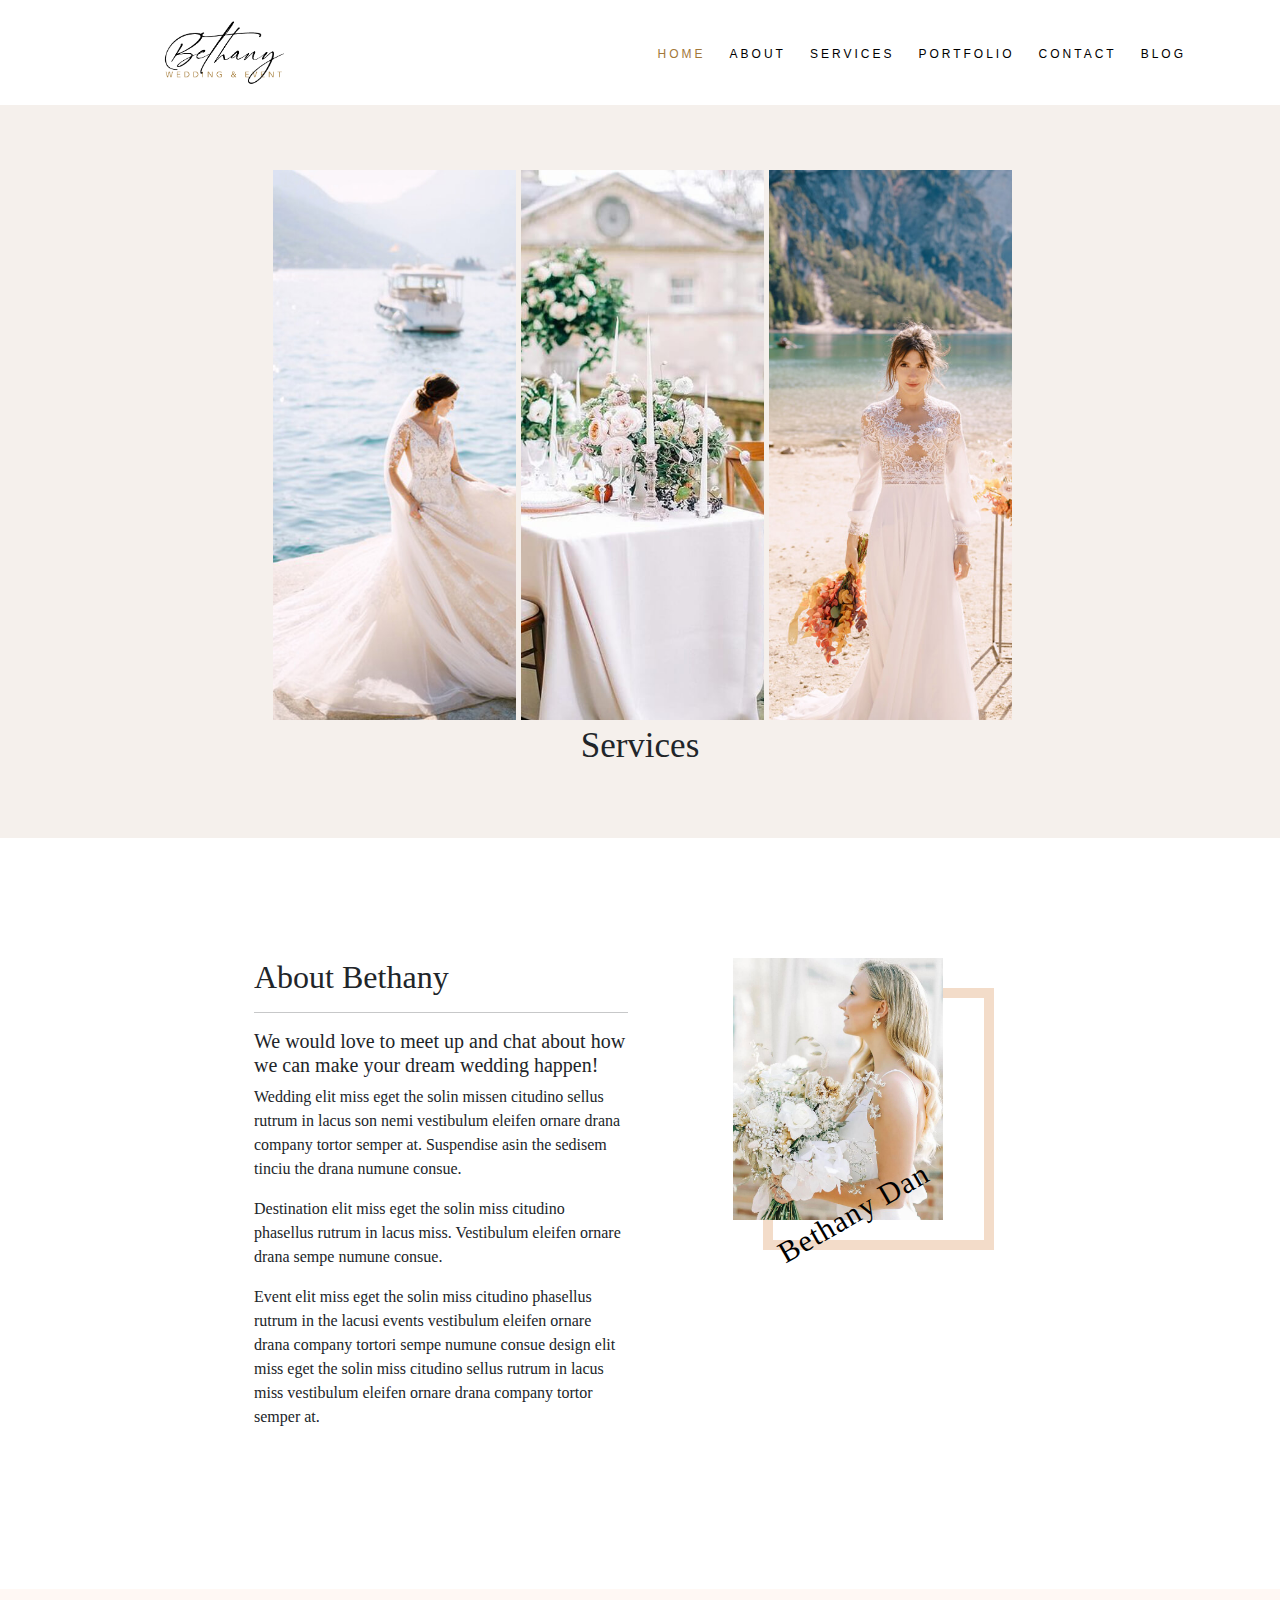
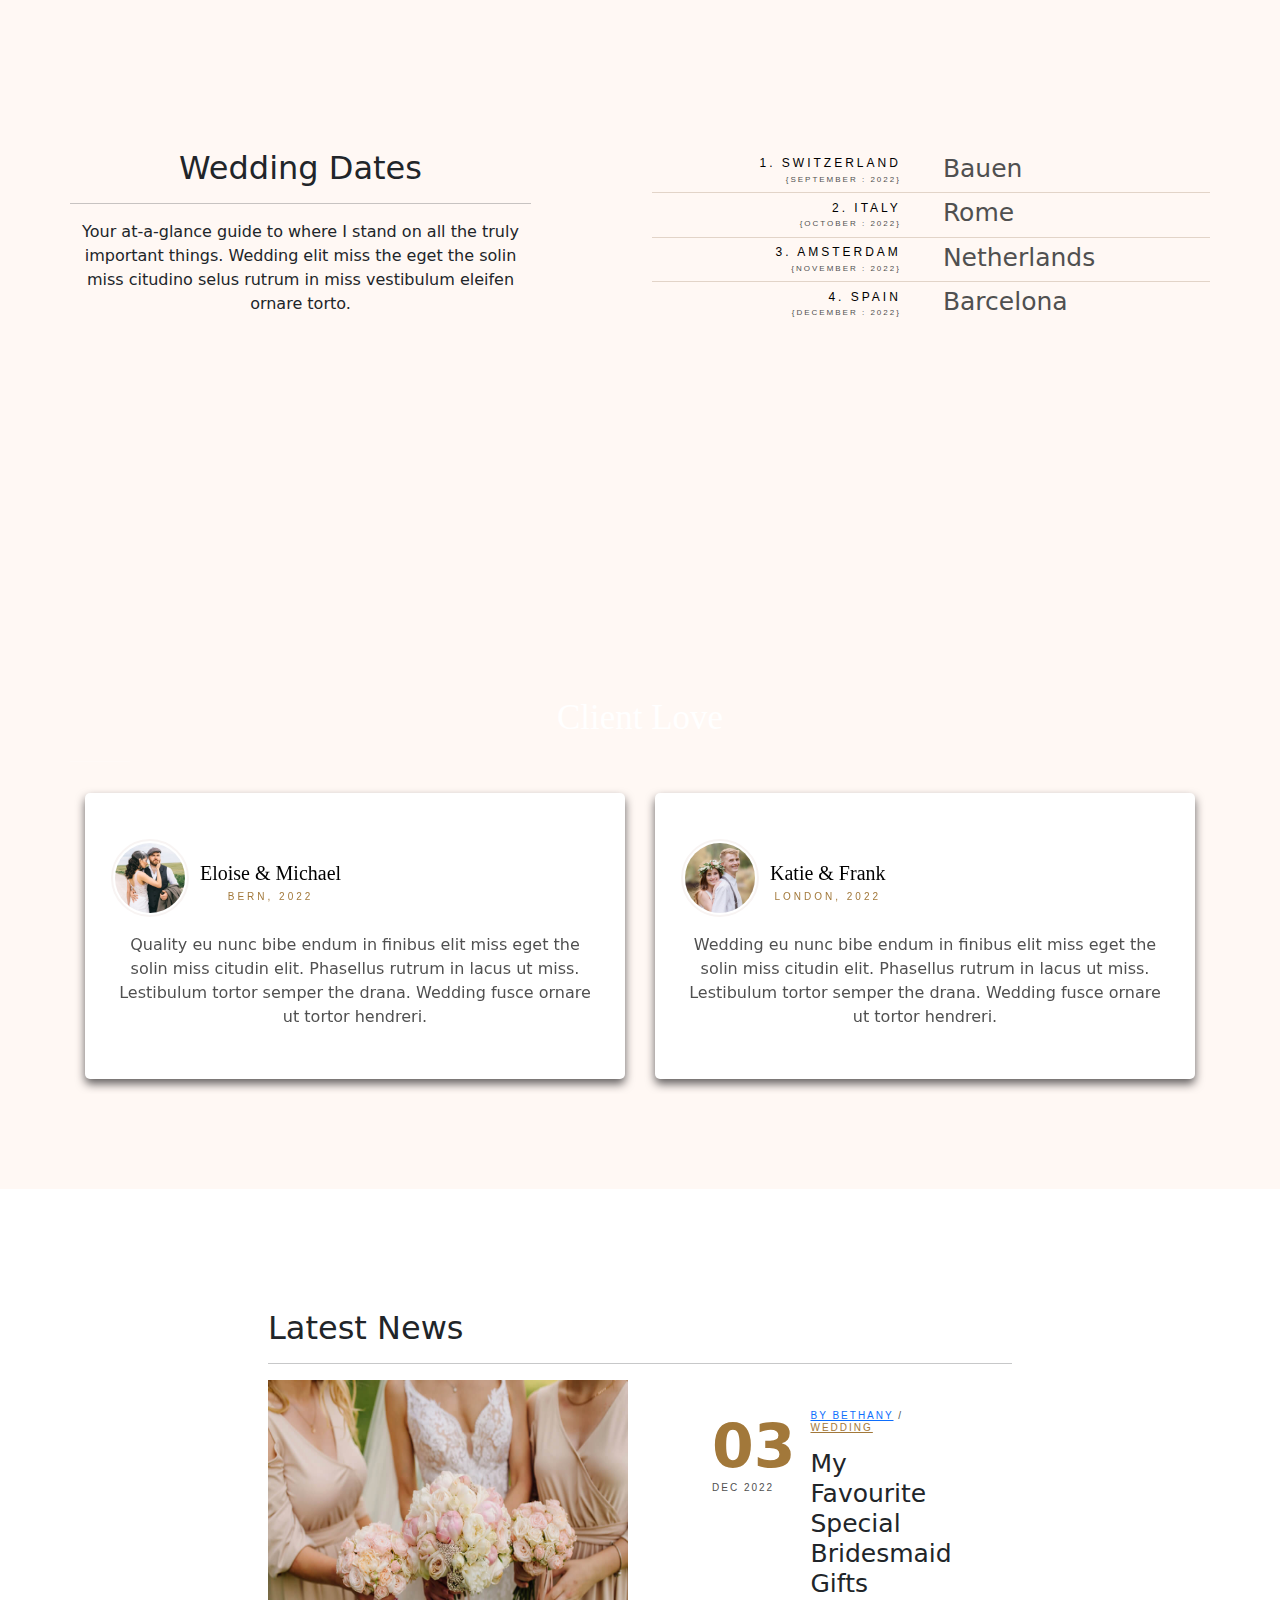
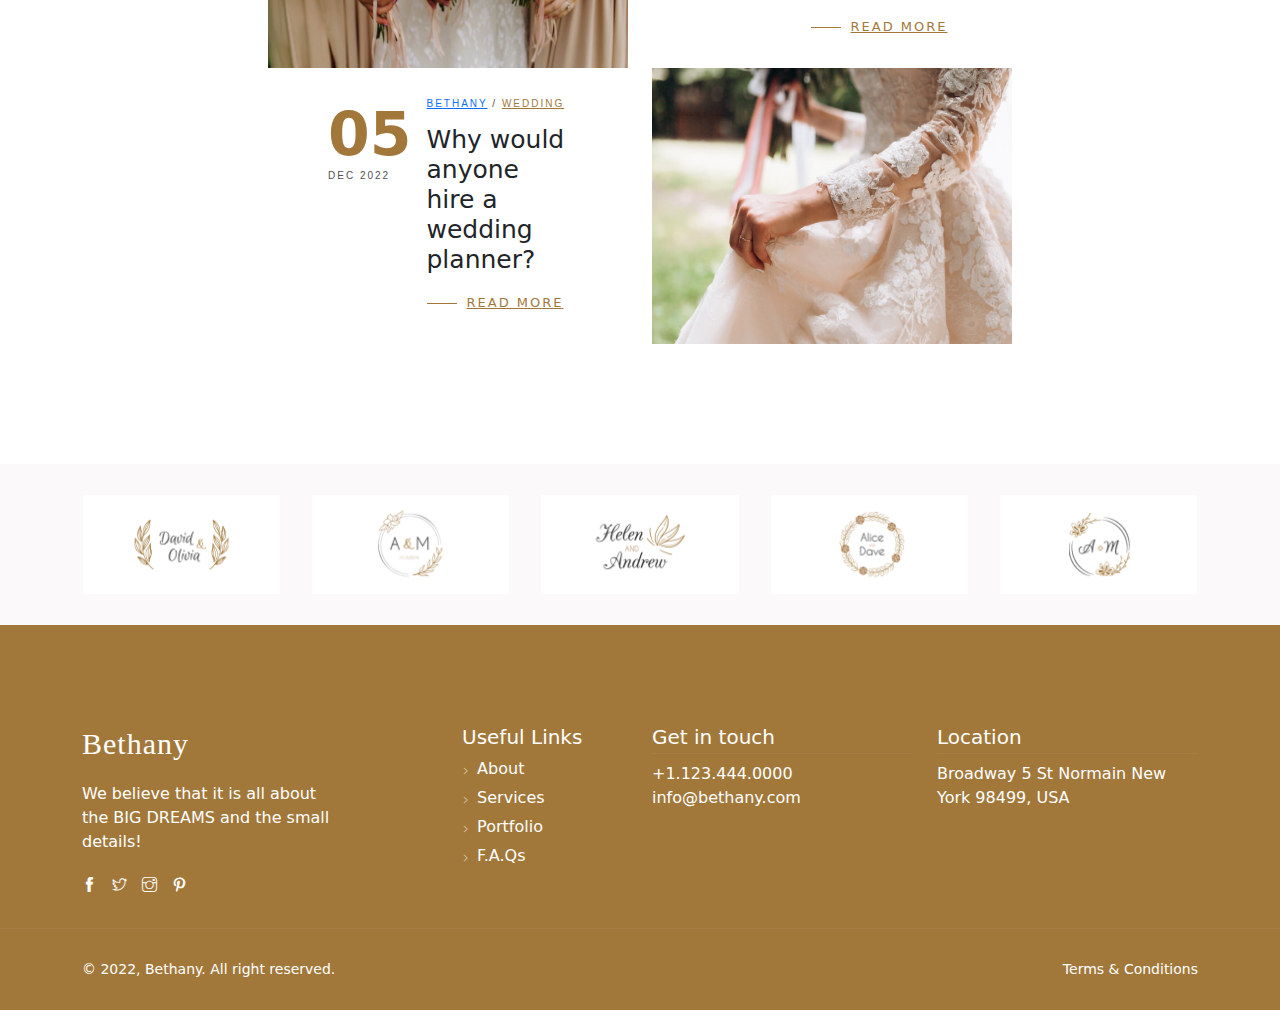
<file: html/index.html>
<!DOCTYPE html>
<html lang="en">
<head>
    <meta charset="UTF-8">
    <meta http-equiv="X-UA-Compatible" content="IE=edge">
    <meta name="viewport" content="width=device-width, initial-scale=1.0">
    <title>Bethany - Wedding & Event Planner</title>
    <link rel="stylesheet" href="../css/bootstrap.min.css">
    <link rel="stylesheet" href="../css/themify-icons.css">
    <link rel="stylesheet" href="../css/style.css">
    <link rel="stylesheet" href="../owl-carousel/owl.carousel.min.css">
    <link rel="stylesheet" href="../owl-carousel/owl.theme.default.min.css">
    <link rel="stylesheet" href="../slick/slick.css">
</head>
<body>
    <!-- Navigation -->
    <header>
        <div class="bethany-header-navbar">
            <div class="container bethany-navbar-container">
                <div class="bethany-navigation-wrap bg-light bethany-start-header start-style">
                    <div class="container">
                        <div class="row">
                            <div class="col-md-12">
                                <nav class="navbar navbar-expand-md navbar-light">
                                    <a class="navbar-brand" href="index.html">
                                        <img src="../images/logo-dark.png" alt="">
                                    </a>
                                    <span class="navbar-span"></span>
                                    <div class="collapse navbar-collapse" id="navbarSupportedContent">
                                        <ul class="navbar-nav">
                                            <li class="nav-item active"> <a class="nav-link" href="index.html">Home</a></li>
                                            <li class="nav-item"> <a class="nav-link" href="about.html">About</a></li>
                                            <li class="nav-item"> <a class="nav-link" href="services.html">Services</a></li>
                                            <li class="nav-item"> <a class="nav-link" href="portfolio.html">Portfolio</a></li>
                                            <li class="nav-item"> <a class="nav-link" href="contact.html">Contact</a> </li>
                                            <li class="nav-item"> <a class="nav-link" href="blog.html">Blog</a> </li>
                                        </ul>
                                    </div>
                                </nav>
                            </div>
                        </div>
                    </div>
                </div>
            </div>
        </div>
    </header>
    <!-- Slider -->
    <div class="bethany-homepage-slider">
        <div class="container">
            <div class="row">
                <div class="col-md-12">
                    <div class="bethany-slider">
                        <div class="bethany-slider-item">
                             <img class="bethany-slider-img" src="../images/services/1.jpg" alt="">
                                <div class="bethany-slider-caption">
                                    <div class="bethany-slider-subtitle"><a href="../html/services.html">Weddings</a></div>
                                    <div class="bethany-slider-title"><a href="../html/services.html">Wedding Planner</a></div>
                                </div>
                        </div>
                        <div class="bethany-slider-item">
                            <img class="bethany-slider-img" src="../images/services/2.jpg" alt="">
                                <div class="bethany-slider-caption">
                                    <div class="bethany-slider-subtitle"><a href="../html/services.html">Events</a></div>
                                        <div class="bethany-slider-title"><a href="../html/services.html">Master of Ceremonies</a></div>
                                </div>
                        </div>
                        <div class="bethany-slider-item">
                            <img class="bethany-slider-img" src="../images/services/3.jpg" alt="">
                                <div class="bethany-slider-caption">
                                    <div class="bethany-slider-subtitle"><a href="../html/services.html">Events</a></div>
                                    <div class="bethany-slider-title"><a href="../html/services.html">Corporate Events</a></div>
                                </div>
                        </div>
                        <div class="bethany-slider-item">
                            <img class="bethany-slider-img" src="../images/services/4.jpg" alt="">
                                <div class="bethany-slider-caption">
                                    <div class="bethany-slider-subtitle"><a href="../html/services.html">Weddings</a></div>
                                    <div class="bethany-slider-title"><a href="../html/services.html">Destination Wedding</a></div>
                                </div>
                        </div>
                        <div class="bethany-slider-item">
                            <img class="bethany-slider-img" src="../images/services/5.jpg" alt="">
                                <div class="bethany-slider-caption">
                                    <div class="bethany-slider-subtitle"><a href="../html/services.html">Events</a></div>
                                    <div class="bethany-slider-title"><a href="../html/services.html">Birthday Party Planner</a></div>
                                </div>
                        </div>
                        <div class="bethany-slider-item">
                            <img class="bethany-slider-img" src="../images/services/6.jpg" alt="">
                                <div class="bethany-slider-caption">
                                    <div class="bethany-slider-subtitle"><a href="../html/services.html">Events</a></div>
                                    <div class="bethany-slider-title"><a href="../html/services.html">Special Events</a></div>
                                </div>
                        </div>
                    </div>
                </div>
            </div>
            <div class="row">
                <div class="col-md-12 text-center">
                    <div class="signature"><h2>Services</h2></div>
                </div>
            </div>
        </div>
    </div>
    <!-- About -->
    <div class="homepage-about">
        <div class="container">
            <div class="row">
                <div class="col-md-6 mb-4">
                    <h2>About Bethany</h2>
                    <hr class="line line-left">
                    <h5>We would love to meet up and chat about how we can make your dream wedding happen!</h5>
                    <p>Wedding elit miss eget the solin missen citudino sellus rutrum in lacus son nemi vestibulum eleifen ornare drana company tortor semper at. Suspendise asin the sedisem tinciu the drana numune consue.</p>
                    <p>Destination elit miss eget the solin miss citudino phasellus rutrum in lacus miss. Vestibulum eleifen ornare drana sempe numune consue.</p>
                    <p>Event elit miss eget the solin miss citudino phasellus rutrum in the lacusi events vestibulum eleifen ornare drana company tortori sempe numune consue design elit miss eget the solin miss citudino sellus rutrum in lacus miss vestibulum eleifen ornare drana company tortor semper at.</p>
                </div>
                <div class="col-md-5 offset-1">
                    <div class="about-img">
                        <div class="img">
                            <img src="../images/about.jpg" alt="">
                        </div>
                        <div class="about-img-2">Bethany Dan</div>
                    </div>
                </div>
            </div>
        </div>
    </div>
    <!-- Wedding Dates -->
    <div class="wedding-date bg-1">
        <div class="container">
            <div class="row">
                <div class="col-md-5">
                    <h2>Wedding Dates</h2>
                    <hr class="line line-hr-left">
                    <p>Your at-a-glance guide to where I stand on all the truly important things. Wedding elit miss the eget the solin miss citudino selus rutrum in miss vestibulum eleifen ornare torto.</p>
                </div>
                <div class="col-md-6 offset-md-1">
                    <table class="wedding-date-table">
                        <tbody>
                            <tr>
                                <td>
                                    <h6>1. SWITZERLAND<br><span>{September : 2022}</span></h6>
                                </td>
                                <td>
                                    <p>Bauen</p>
                                </td>
                            </tr>
                            <tr>
                                <td>
                                    <h6>2. ITALY<br><span>{October : 2022}</span></h6>
                                </td>
                                <td>
                                    <p>Rome</p>
                                </td>
                            </tr>
                            <tr>
                                <td>
                                    <h6>3. AMSTERDAM<br><span>{November : 2022}</span></h6>
                                </td>
                                <td>
                                    <p>Netherlands</p>
                                </td>
                            </tr>
                            <tr>
                                <td>
                                    <h6>4. SPAIN<br><span>{December : 2022}</span></h6>
                                </td>
                                <td>
                                    <p>Barcelona</p>
                                </td>
                            </tr>
                        </tbody>
                    </table>
                </div>
            </div>
        </div>
    </div>
    <!-- Client-love -->
    <div class="client-love bg-1">
        <div class="container">
            <div class="row">
                <div class="col-md-12 text-center">
                    <h2>Client Love</h2>
                    <hr class="line line-hr-center">
                </div>
            </div> 
            <div class="row">
                <div class="col-md-12">
                    <div class="testim">
                        <div class="box">
                            <div class="item">
                                <div class="cont">
                                    <div class="img"> <img src="../images/team/05.jpg" alt=""> </div>
                                    <div class="info">
                                        <h5>Eloise & Michael</h5> <span>Bern, 2022</span>
                                    </div>
                                </div>
                                <p>Quality eu nunc bibe endum in finibus elit miss eget the solin miss citudin elit. Phasellus rutrum in lacus ut miss. Lestibulum tortor semper the drana. Wedding fusce ornare ut tortor hendreri.</p>
                            </div>
                        </div>
                        <div class="box">
                            <div class="item">
                                <div class="cont">
                                    <div class="img"> <img src="../images/team/06.jpg" alt=""> </div>
                                    <div class="info">
                                        <h5>Katie & Frank</h5> <span>London, 2022</span>
                                    </div>
                                </div>
                                <p>Wedding eu nunc bibe endum in finibus elit miss eget the solin miss citudin elit. Phasellus rutrum in lacus ut miss. Lestibulum tortor semper the drana. Wedding fusce ornare ut tortor hendreri.</p>
                            </div>
                        </div>
                        <div class="box">
                            <div class="item">
                                <div class="cont">
                                    <div class="img"> <img src="../images/team/07.jpg" alt=""> </div>
                                    <div class="info">
                                        <h5>Alisea & James</h5> <span>France, 2022</span>
                                    </div>
                                </div>
                                <p>Event eu nunc bibe endum in finibus elit miss eget the solin miss citudin elit. Phasellus rutrum in lacus ut miss. Lestibulum tortor semper the drana. Wedding fusce ornare ut tortor hendreri.</p>
                            </div>
                        </div>
                        <div class="box">
                            <div class="item">
                                <div class="cont">
                                    <div class="img"> <img src="../images/team/08.jpg" alt=""> </div>
                                    <div class="info">
                                        <h5>Latoya & James</h5> <span>Roma, 2022</span>
                                    </div>
                                </div>
                                <p>Ceremony eu nunc bibe endum in finibus elit miss eget the solin miss citudin elit. Phasellus rutrum in lacus ut miss. Lestibulum tortor semper the drana. Wedding fusce ornare ut tortor hendreri.</p>
                            </div>
                        </div>
                    </div>
                </div>
            </div>
        </div>
    </div>
    <!-- Lastest News -->
    <div class="blog">
        <div class="container">
            <div class="row">
                <div class="col-md-12">
                    <h2>Latest News</h2>
                    <hr class="line line-hr-left">
                </div>
            </div>
            <div class="row">
                <div class="col-md-6 img-blog">
                    <div class="img"><a href="#"><img src="../images/blog/a.jpg" alt=""></a></div>
                </div>
                <div class="col-md-6">
                    <div class="content">
                        <div class="date">
                            <h3>03</h3>
                            <h6>Dec 2022</h6>
                        </div>
                        <div class="cont">
                            <div class="info">
                                <h6><a href="blog.html">by Bethany</a> / <a href="blog.html" class="tags">Wedding</a></h6>
                            </div>
                            <h4>My Favourite Special Bridesmaid Gifts</h4> <a href="#" class="more" data-splitting><span>Read More</span></a>
                        </div>
                    </div>
                </div>
            </div>
            <div class="row">
                <div class="col-md-6 order2">
                    <div class="content">
                        <div class="date">
                            <h3>05</h3>
                            <h6>Dec 2022</h6>
                        </div>
                        <div class="cont">
                            <div class="info">
                                <h6><a href="blog.html">bethany</a> / <a href="blog.html" class="tags">Wedding</a></h6>
                            </div>
                            <h4>Why would anyone hire a wedding planner?</h4>
                            <a href="#" class="more" data-splitting><span>Read More</span></a>
                        </div>
                    </div>
                </div>
                <div class="col-lg-6 img-blog">
                    <div class="img"><a href="#"><img src="../images/blog/b.jpg" alt=""></a></div>
                </div>
            </div>
        </div>
    </div>
    <!-- slide 2 -->
    <div class="slide-2">
        <div class="container">
            <div class="row">
                <div class="col-md-12 owl-carousel owl-theme">
                    <div class="slide-2-logo">
                        <a href="#"><img src="../images/clients/1.jpg" alt=""></a>
                    </div>
                    <div class="slide-2-logo">
                        <a href="#"><img src="../images/clients/2.jpg" alt=""></a>
                    </div>
                    <div class="slide-2-logo">
                        <a href="#"><img src="../images/clients/3.jpg" alt=""></a>
                    </div>
                    <div class="slide-2-logo">
                        <a href="#"><img src="../images/clients/4.jpg" alt=""></a>
                    </div>
                    <div class="slide-2-logo">
                        <a href="#"><img src="../images/clients/5.jpg" alt=""></a>
                    </div>
                    <div class="slide-2-logo">
                        <a href="#"><img src="../images/clients/6.jpg" alt=""></a>
                    </div>
                </div>
            </div>
        </div>
    </div>
    <!-- Footer -->
    <footer class="footer dark">
        <div class="container">
            <div class="row">
                <div class="col-md-3">
                    <div class="item abot">
                        <div class="logo">
                            <h2>Bethany</h2>
                        </div>
                        <p>We believe that it is all about the BIG DREAMS and the small details!</p>
                        <div class="social-icon">
                            <a href="index.html"><i class="ti-facebook"></i></a>
                            <a href="index.html"><i class="ti-twitter"></i></a>
                            <a href="index.html"><i class="ti-instagram"></i></a>
                            <a href="index.html"><i class="ti-pinterest"></i></a>
                        </div>
                    </div>
                </div>
                <div class="col-md-2 offset-md-1">
                    <div class="item usful-links">
                        <div class="fothead">
                            <h6>Useful Links</h6>
                        </div>
                        <ul>
                            <li><i class="ti-angle-right"></i> <a href="about.html">About</a></li>
                            <li><i class="ti-angle-right"></i> <a href="services.html">Services</a></li>
                            <li><i class="ti-angle-right"></i> <a href="portfolio.html">Portfolio</a></li>
                            <li><i class="ti-angle-right"></i> <a href="index.html">F.A.Qs</a></li>
                        </ul>
                    </div>
                </div>
                <div class="col-md-3">
                    <div class="item fotcont">
                        <div class="fothead">
                            <h6>Get in touch</h6>
                        </div>
                        <p>+1.123.444.0000</p>
                        <p>info@bethany.com</p>
                    </div>
                </div>
                <div class="col-md-3">
                    <div class="item fotcont">
                        <div class="fothead">
                            <h6>Location</h6>
                        </div>
                        <p>Broadway 5 St Normain New York 98499, USA</p>
                    </div>
                </div>
            </div>
        </div>
        <div class="sub-footer">
            <div class="container">
                <div class="row">
                    <div class="col-md-8">
                        <div class="text-left">
                            <p>© 2022, Bethany. All right reserved.</p>
                        </div>
                    </div>
                    <div class="col-md-4">
                        <div class="text-right-left">
                            <p><a href="#">Terms &amp; Conditions</a></p>
                        </div>
                    </div>
                </div>
            </div>
        </div>
    </footer>
    <script src="../js/jquery-3.5.1.min.js"></script>
    <script src="../owl-carousel/owl.carousel.min.js"></script>
    <script src="../js/script.js"></script>
    <script src="../slick/slick.js"></script>
</body>
</html>
</file>
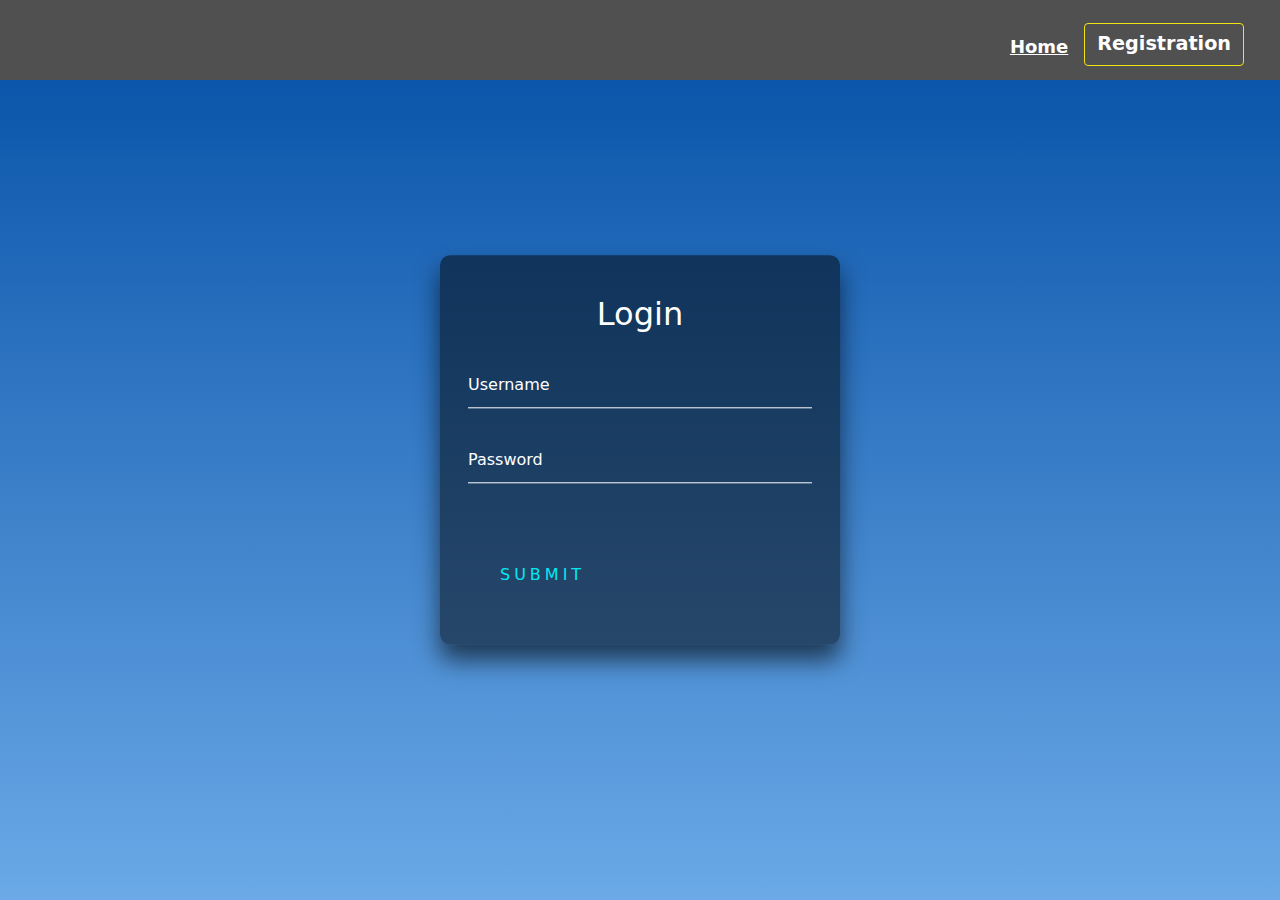
<file: admin/login.html>
<!DOCTYPE html>
<html lang="en">
<head>
    <meta charset="UTF-8">
    <meta http-equiv="X-UA-Compatible" content="IE=edge">
    <meta name="viewport" content="width=device-width, initial-scale=1.0">
    <title>Login</title>
    <link rel="stylesheet" href="../admin/css/style.css">
    <link rel="stylesheet" href="../css/bootstrap.min.css">
</head>
<body>
    <header>
        <div class="Admin-header-navbar">
                <ul class="nav justify-content-end">
                    <a href="index.html" class="nav-home">Home</a>
                    <li class="nav-admin-item">
                        <a class="nav-link" href="registration.html">
                            <button class="btn" id="btnregister" type="submit">Registration</button>
                        </a>
                    </li>
                    <li class="nav-admin-item"></li>
                </ul>
        </div>
    </header>
    <div class="login-box">
        <h2>Login</h2>
        <form>
          <div class="user-box row">
            <input type="text" name="" required id="username">
            <span id="statusOfusername"></span>
            <label>Username</label>
          </div>
          <div class="user-box row">
            <input type="password" name="" required id="password">
            <span id="statusOfpassword"></span>
            <label>Password</label>
          </div>
          <a href="#" id="btnsubmit">
            Submit
          </a>
        </form>
    </div>
    <script src="../admin/js/scrpit.js"></script>
</body>
</html>
</file>
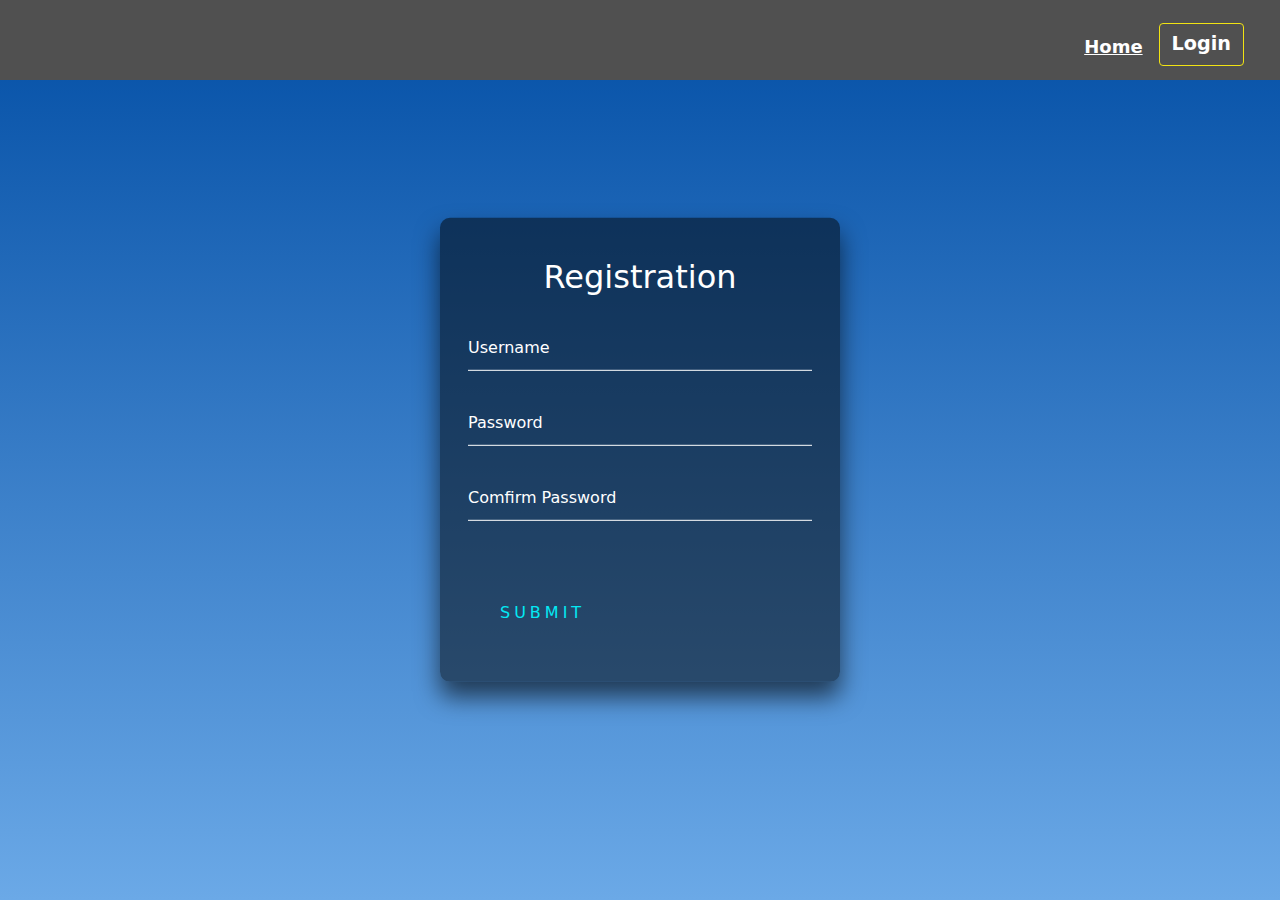
<file: admin/registration.html>
<!DOCTYPE html>
<html lang="en">
<head>
    <meta charset="UTF-8">
    <meta http-equiv="X-UA-Compatible" content="IE=edge">
    <meta name="viewport" content="width=device-width, initial-scale=1.0">
    <title>Registration</title>
    <link rel="stylesheet" href="../admin/css/style.css">
    <link rel="stylesheet" href="../css/bootstrap.min.css">
</head>
<body>
    <header>
        <div class="Admin-header-navbar">
                <ul class="nav justify-content-end">
                    <a href="index.html" class="nav-home">Home</a>
                    <li class="nav-admin-item">
                        <a class="nav-link" aria-current="page" href="login.html">
                            <button class="btn" id="btnlogin" type="submit">Login</button>
                        </a>
                    </li>
                    <li class="nav-admin-item"></li>
                </ul>
        </div>
    </header>
    <div class="login-box">
        <h2>Registration</h2>
        <form>
          <div class="user-box row">
            <input type="text" name="" required="" id="username">
            <span id="statusOfusername"></span>
            <label>Username</label>
          </div>
          <div class="user-box row">
            <input type="password" name="" required="" id="password">
            <span id="statusOfpassword"></span>
            <label>Password</label>
          </div>
          <div class="user-box row">
            <input type="text" name="" required="" id="comfirmPassword">
            <span id="statusOfComfirm"></span>
            <label>Comfirm Password</label>
          </div>
          <a href="#" id="btnsubmit">
            Submit
          </a>
        </form>
    </div>
    <script src="../admin/js/scrpit.js"></script>
</body>
</html>
</file>
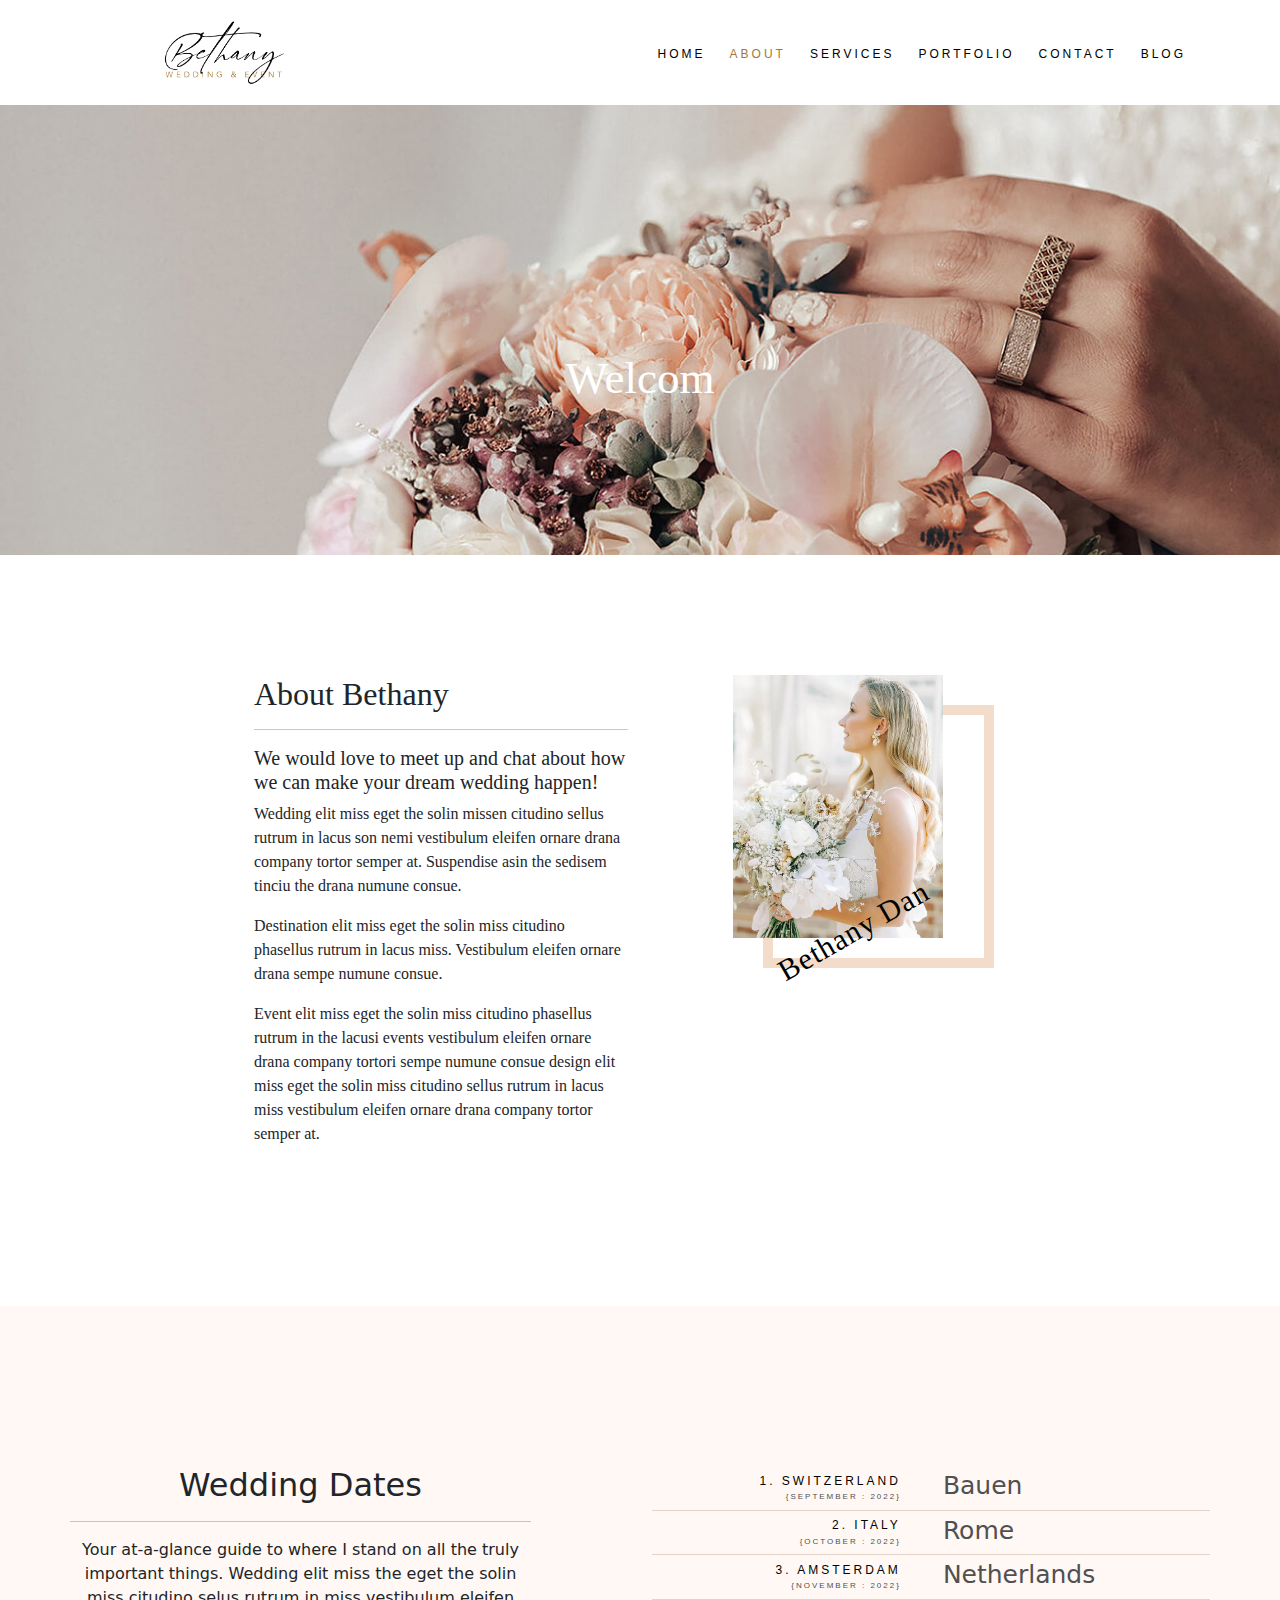
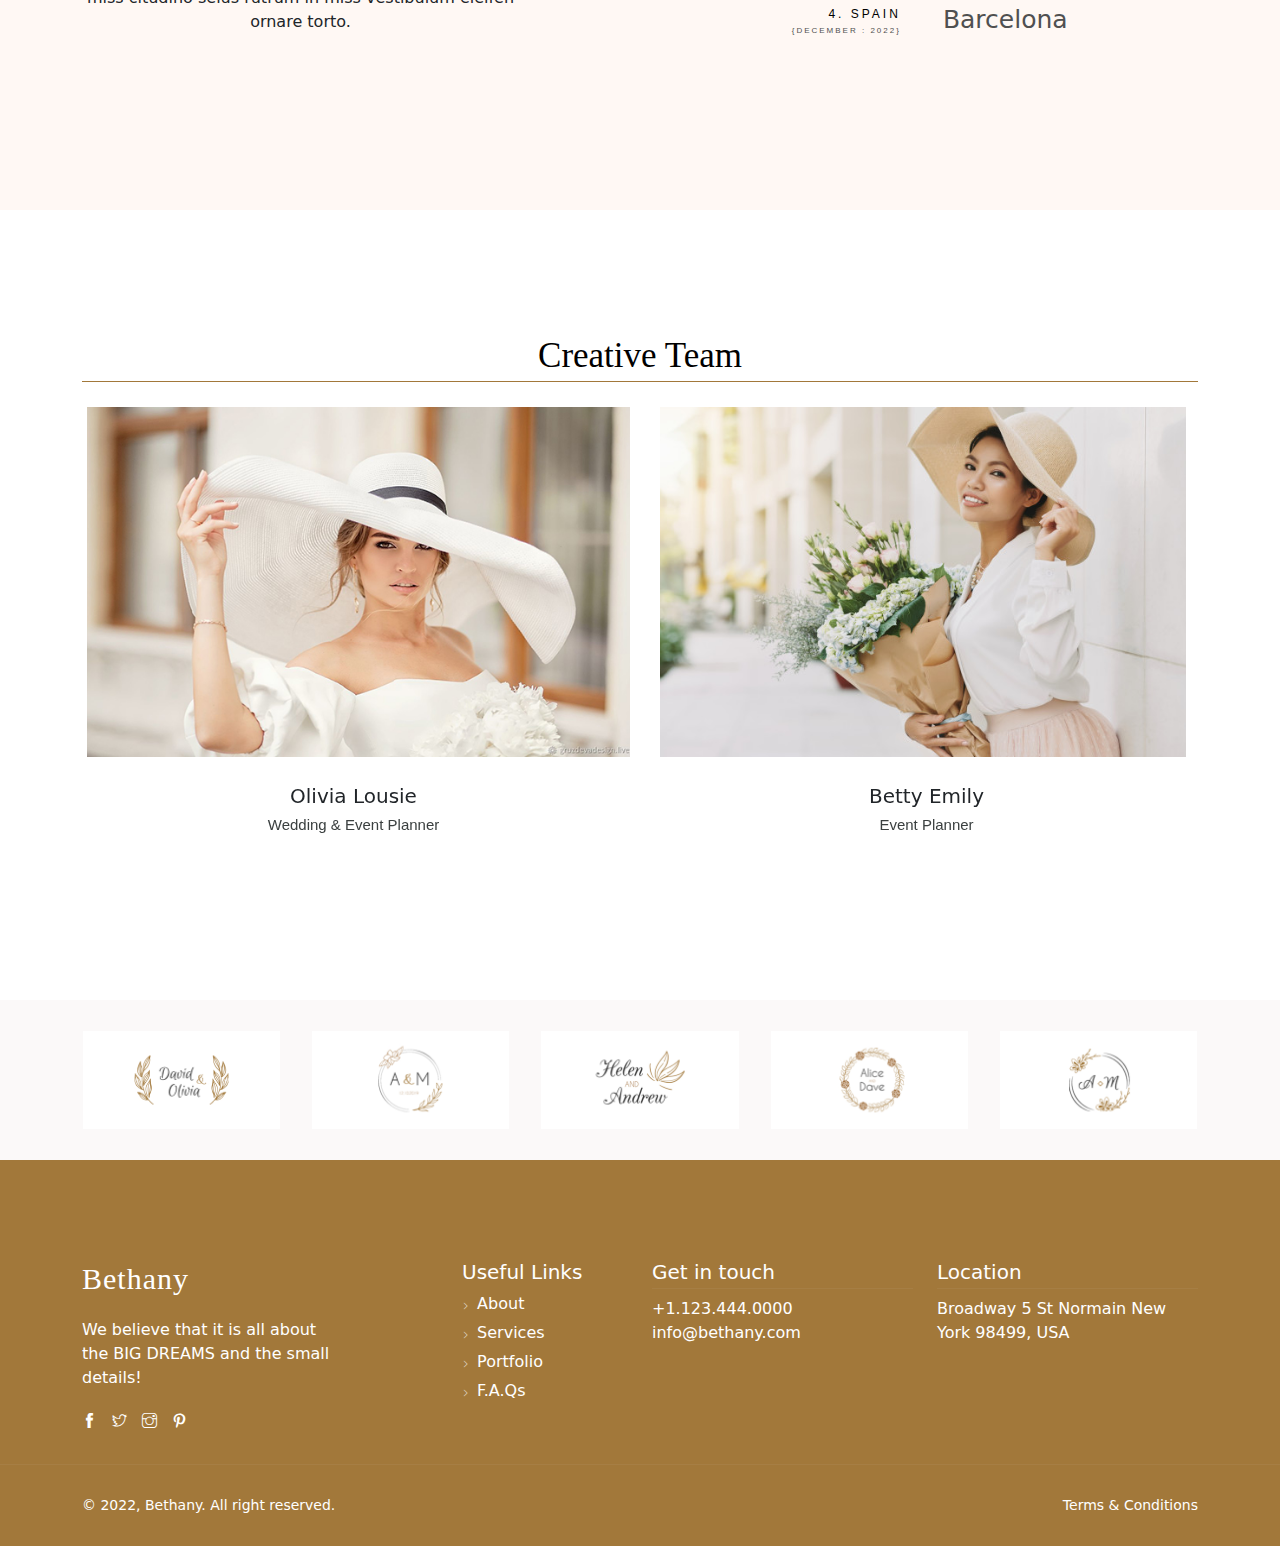
<file: html/about.html>
<!DOCTYPE html>
<html lang="en">
<head>
    <meta charset="UTF-8">
    <meta http-equiv="X-UA-Compatible" content="IE=edge">
    <meta name="viewport" content="width=device-width, initial-scale=1.0">
    <title>Bethany - Wedding & Event Planner</title>
    <link rel="stylesheet" href="../css/bootstrap.min.css">
    <link rel="stylesheet" href="../css/style.css">
    <link rel="stylesheet" href="../owl-carousel/owl.carousel.min.css">
    <link rel="stylesheet" href="../owl-carousel/owl.theme.default.min.css">
    <link rel="stylesheet" href="../themify-icons/themify-icons.css">
</head>
<body>
     <!-- Navigation -->
     <header>
        <div class="bethany-header-navbar">
            <div class="container bethany-navbar-container">
                <div class="bethany-navigation-wrap bg-light bethany-start-header start-style">
                    <div class="container">
                        <div class="row">
                            <div class="col-md-12">
                                <nav class="navbar navbar-expand-md navbar-light">
                                    <a class="navbar-brand" href="index.html">
                                        <img src="../images/logo-dark.png" alt="">
                                    </a>
                                    <span class="navbar-span"></span>
                                    <div class="collapse navbar-collapse" id="navbarSupportedContent">
                                        <ul class="navbar-nav">
                                            <li class="nav-item"> <a class="nav-link" href="index.html">Home</a></li>
                                            <li class="nav-item active"> <a class="nav-link" href="about.html">About</a></li>
                                            <li class="nav-item"> <a class="nav-link" href="services.html">Services</a></li>
                                            <li class="nav-item"> <a class="nav-link" href="portfolio.html">Portfolio</a></li>
                                            <li class="nav-item"> <a class="nav-link" href="contact.html">Contact</a> </li>
                                            <li class="nav-item"> <a class="nav-link" href="blog.html">Blog</a> </li>
                                        </ul>
                                    </div>
                                </nav>
                            </div>
                        </div>
                    </div>
                </div>
            </div>
        </div>
    </header>

    <!-- Banner-Header-->
    <div class="banner-header banner-about">
        <div class="background"></div>
        <div class="container">
            <div class="row">
                <div class="col-md-12 text-center">
                    <h1>Welcom</h1>
                </div>
            </div>
        </div>
    </div> 

    <!-- About -->
    <div class="homepage-about">
        <div class="container">
            <div class="row">
                <div class="col-md-6 mb-4">
                    <h2>About Bethany</h2>
                    <hr class="line line-left">
                    <h5>We would love to meet up and chat about how we can make your dream wedding happen!</h5>
                    <p>Wedding elit miss eget the solin missen citudino sellus rutrum in lacus son nemi vestibulum eleifen ornare drana company tortor semper at. Suspendise asin the sedisem tinciu the drana numune consue.</p>
                    <p>Destination elit miss eget the solin miss citudino phasellus rutrum in lacus miss. Vestibulum eleifen ornare drana sempe numune consue.</p>
                    <p>Event elit miss eget the solin miss citudino phasellus rutrum in the lacusi events vestibulum eleifen ornare drana company tortori sempe numune consue design elit miss eget the solin miss citudino sellus rutrum in lacus miss vestibulum eleifen ornare drana company tortor semper at.</p>
                </div>
                <div class="col-md-5 offset-1">
                    <div class="about-img">
                        <div class="img">
                            <img src="../images/about.jpg" alt="">
                        </div>
                        <div class="about-img-2">Bethany Dan</div>
                    </div>
                </div>
            </div>
        </div>  
    </div>
    </div>
     <!-- Wedding Dates -->
    <div class="wedding-date bg-1">
        <div class="container">
            <div class="row">
                <div class="col-md-5">
                    <h2>Wedding Dates</h2>
                    <hr class="line line-hr-left">
                    <p>Your at-a-glance guide to where I stand on all the truly important things. Wedding elit miss the eget the solin miss citudino selus rutrum in miss vestibulum eleifen ornare torto.</p>
                </div>
                <div class="col-md-6 offset-md-1">
                    <table class="wedding-date-table">
                        <tbody>
                            <tr>
                                <td>
                                    <h6>1. SWITZERLAND<br><span>{September : 2022}</span></h6>
                                </td>
                                <td>
                                    <p>Bauen</p>
                                </td>
                            </tr>
                            <tr>
                                <td>
                                    <h6>2. ITALY<br><span>{October : 2022}</span></h6>
                                </td>
                                <td>
                                    <p>Rome</p>
                                </td>
                            </tr>
                            <tr>
                                <td>
                                    <h6>3. AMSTERDAM<br><span>{November : 2022}</span></h6>
                                </td>
                                <td>
                                    <p>Netherlands</p>
                                </td>
                            </tr>
                            <tr>
                                <td>
                                    <h6>4. SPAIN<br><span>{December : 2022}</span></h6>
                                </td>
                                <td>
                                    <p>Barcelona</p>
                                </td>
                            </tr>
                        </tbody>
                    </table>
                </div>
            </div>
        </div>
    </div>
    <!-- Creative Team-->
    <div class="Creative">
        <div class="container">
            <div class="col-md-12 text-center">
                <h2>Creative Team</h2>
            </div>
            <div class="row owl-carousel owl-theme">
                <div class="col">
                    <img src="../images/team/02.jpg">
                    <h3>Olivia Lousie</h3>
                    <h4>Wedding & Event Planner</h4>
                </div>
                <div class="col">
                    <img src="../images/team/01.jpg">
                    <h3>Betty Emily</h3>
                    <h4>Event Planner</h4>
                </div>
            </div>
        </div>
    </div>

    <!-- Slide -->
    <div class="slide-2">
        <div class="container">
            <div class="row">
                <div class="col-md-12 owl-carousel owl-theme">
                    <div class="slide-2-logo">
                        <a href="#"><img src="../images/clients/1.jpg" alt=""></a>
                    </div>
                    <div class="slide-2-logo">
                        <a href="#"><img src="../images/clients/2.jpg" alt=""></a>
                    </div>
                    <div class="slide-2-logo">
                        <a href="#"><img src="../images/clients/3.jpg" alt=""></a>
                    </div>
                    <div class="slide-2-logo">
                        <a href="#"><img src="../images/clients/4.jpg" alt=""></a>
                    </div>
                    <div class="slide-2-logo">
                        <a href="#"><img src="../images/clients/5.jpg" alt=""></a>
                    </div>
                    <div class="slide-2-logo">
                        <a href="#"><img src="../images/clients/6.jpg" alt=""></a>
                    </div>
                </div>
            </div>
        </div>
    </div>
    
    <!-- Footer -->
    <footer class="footer dark">
        <div class="container">
            <div class="row">
                <div class="col-md-3">
                    <div class="item abot">
                        <div class="logo">
                            <h2>Bethany</h2>
                        </div>
                        <p>We believe that it is all about the BIG DREAMS and the small details!</p>
                        <div class="social-icon">
                            <a href="index.html"><i class="ti-facebook"></i></a>
                            <a href="index.html"><i class="ti-twitter"></i></a>
                            <a href="index.html"><i class="ti-instagram"></i></a>
                            <a href="index.html"><i class="ti-pinterest"></i></a>
                        </div>
                    </div>
                </div>
                <div class="col-md-2 offset-md-1">
                    <div class="item usful-links">
                        <div class="fothead">
                            <h6>Useful Links</h6>
                        </div>
                        <ul>
                            <li><i class="ti-angle-right"></i> <a href="about.html">About</a></li>
                            <li><i class="ti-angle-right"></i> <a href="services.html">Services</a></li>
                            <li><i class="ti-angle-right"></i> <a href="portfolio.html">Portfolio</a></li>
                            <li><i class="ti-angle-right"></i> <a href="index.html">F.A.Qs</a></li>
                        </ul>
                    </div>
                </div>
                <div class="col-md-3">
                    <div class="item fotcont">
                        <div class="fothead">
                            <h6>Get in touch</h6>
                        </div>
                        <p>+1.123.444.0000</p>
                        <p>info@bethany.com</p>
                    </div>
                </div>
                <div class="col-md-3">
                    <div class="item fotcont">
                        <div class="fothead">
                            <h6>Location</h6>
                        </div>
                        <p>Broadway 5 St Normain New York 98499, USA</p>
                    </div>
                </div>
            </div>
        </div>
        <div class="sub-footer">
            <div class="container">
                <div class="row">
                    <div class="col-md-8">
                        <div class="text-left">
                            <p>© 2022, Bethany. All right reserved.</p>
                        </div>
                    </div>
                    <div class="col-md-4">
                        <div class="text-right-left">
                            <p><a href="#">Terms &amp; Conditions</a></p>
                        </div>
                    </div>
                </div>
            </div>
        </div>
    </footer>
    <script src="../js/jquery-3.5.1.min.js"></script>
    <script src="../owl-carousel/owl.carousel.min.js"></script>
    <script src="../js/script.js"></script>
</body>
</html>
</file>
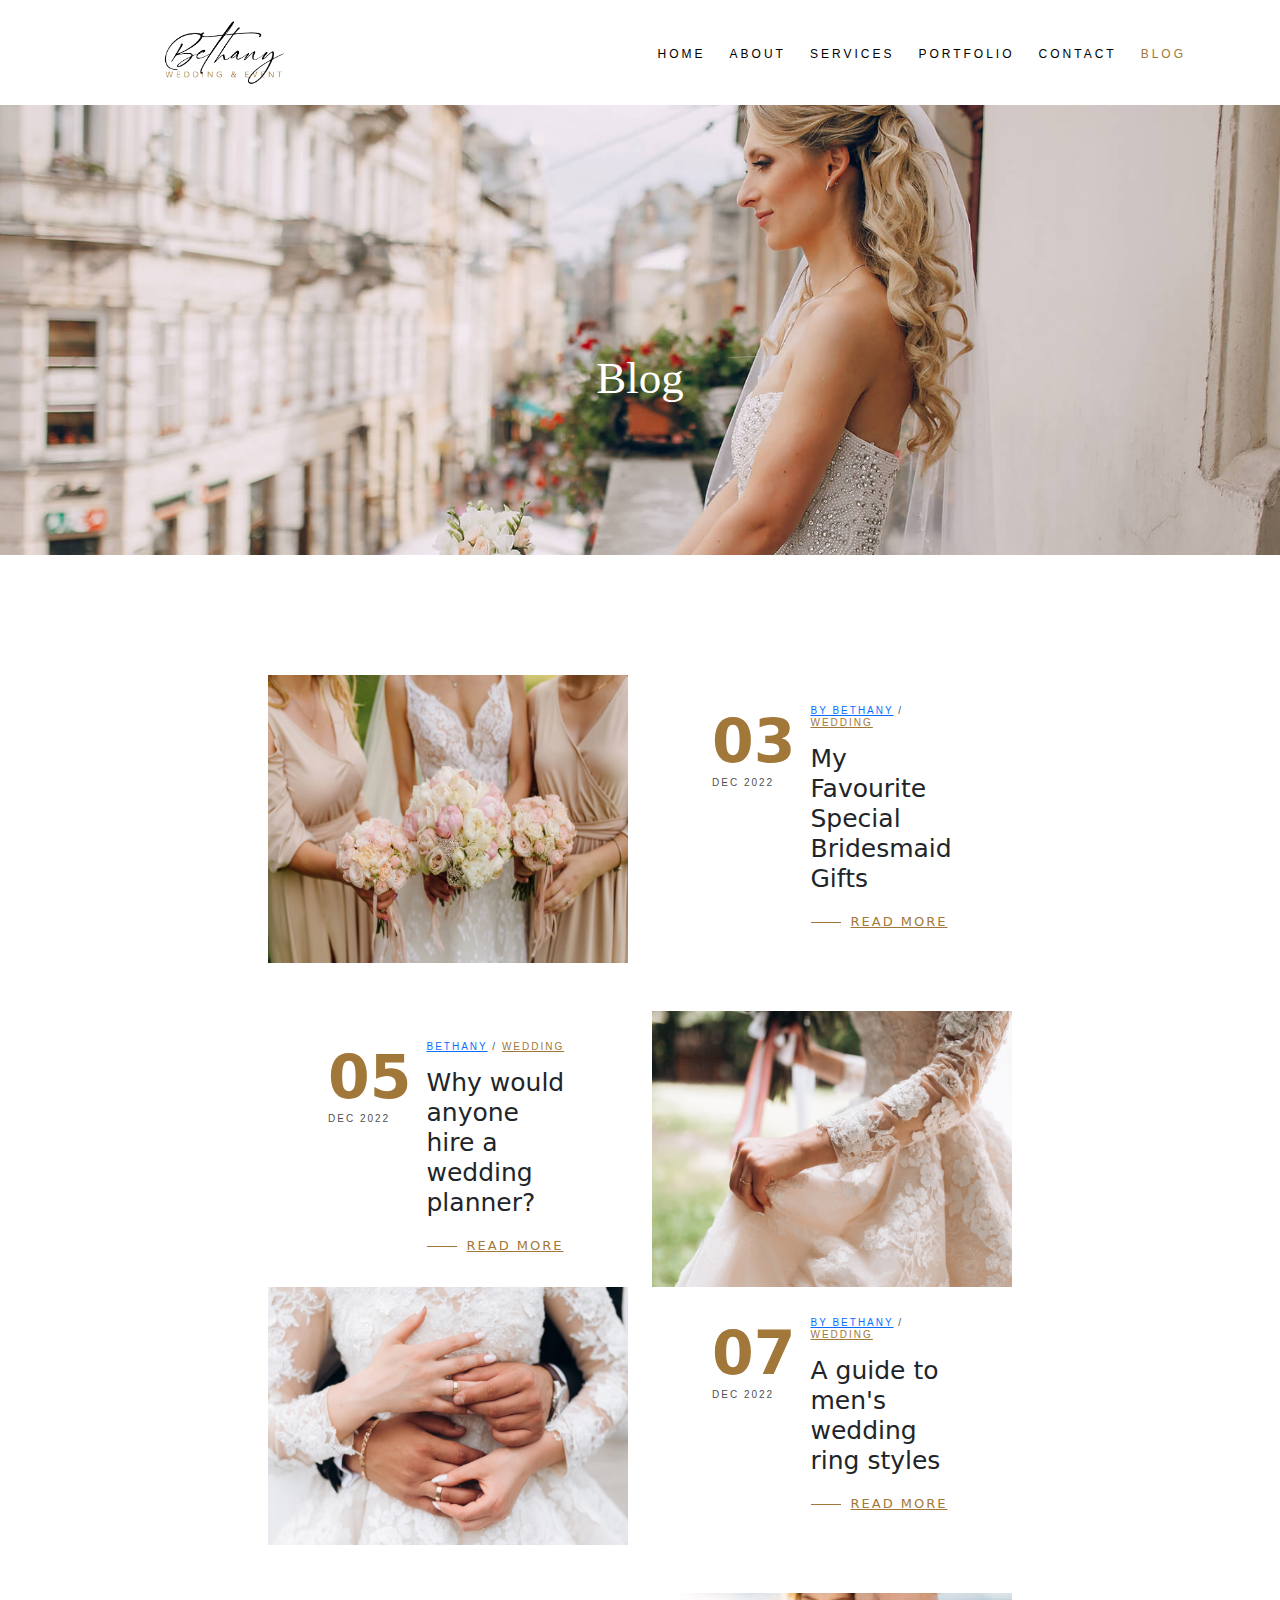
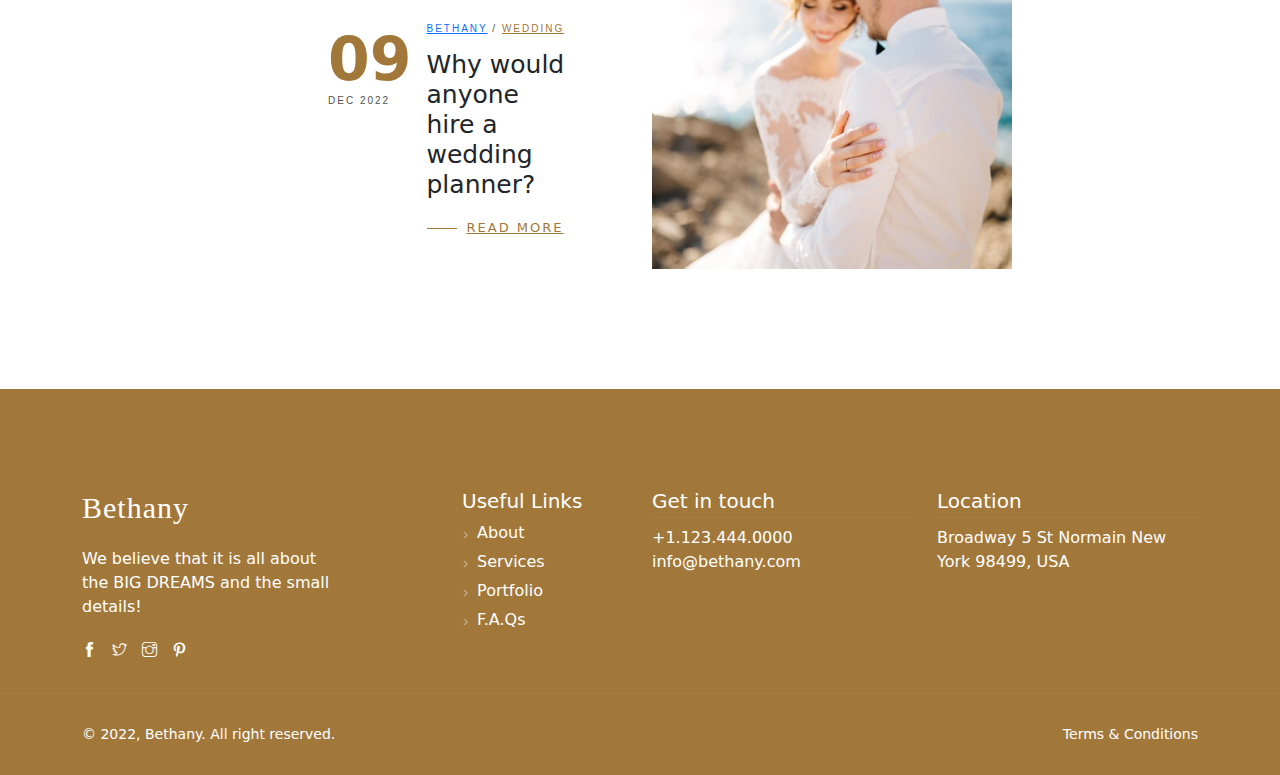
<file: html/blog.html>
<!DOCTYPE html>
<html lang="en">
<head>
    <meta charset="UTF-8">
    <meta http-equiv="X-UA-Compatible" content="IE=edge">
    <meta name="viewport" content="width=device-width, initial-scale=1.0">
    <title>Bethany - Wedding & Event Planner</title>
    <link rel="stylesheet" href="../css/bootstrap.min.css">
    <link rel="stylesheet" href="../css/style.css">
    <link rel="stylesheet" href="../themify-icons/themify-icons.css">
</head>
<body>
     <!-- Navigation -->
     <header>
        <div class="bethany-header-navbar">
            <div class="container bethany-navbar-container">
                <div class="bethany-navigation-wrap bg-light bethany-start-header start-style">
                    <div class="container">
                        <div class="row">
                            <div class="col-md-12">
                                <nav class="navbar navbar-expand-md navbar-light">
                                    <a class="navbar-brand" href="index.html">
                                        <img src="../images/logo-dark.png" alt="">
                                    </a>
                                    <span class="navbar-span"></span>
                                    <div class="collapse navbar-collapse" id="navbarSupportedContent">
                                        <ul class="navbar-nav">
                                            <li class="nav-item"> <a class="nav-link" href="index.html">Home</a></li>
                                            <li class="nav-item"> <a class="nav-link" href="about.html">About</a></li>
                                            <li class="nav-item"> <a class="nav-link" href="services.html">Services</a></li>
                                            <li class="nav-item"> <a class="nav-link" href="portfolio.html">Portfolio</a></li>
                                            <li class="nav-item"> <a class="nav-link" href="contact.html">Contact</a> </li>
                                            <li class="nav-item active"> <a class="nav-link" href="blog.html">Blog</a> </li>
                                        </ul>
                                    </div>
                                </nav>
                            </div>
                        </div>
                    </div>
                </div>
            </div>
        </div>
    </header>
    <!-- Banner-Header-->
    <div class="banner-header banner-blog">
        <div class="container">
            <div class="row">
                <div class="col-md-12 text-center">
                    <h1>Blog</h1>
                </div>
            </div>
        </div>
    </div>
    <!-- blog -->
    <div class="blog">
        <div class="container">
            <div class="row mb-5">
                <div class="col-md-6">
                    <div class="img left"><a href="#"><img src="../images/blog/a.jpg" alt=""></a></div>
                </div>
                <div class="col-md-6">
                    <div class="content">
                        <div class="date">
                            <h3>03</h3>
                            <h6>Dec 2022</h6>
                        </div>
                        <div class="cont">
                            <div class="info">
                                <h6><a href="blog.html">by Bethany</a> / <a href="blog.html" class="tags">Wedding</a></h6>
                            </div>
                            <h4>My Favourite Special Bridesmaid Gifts</h4> <a href="#" class="more" data-splitting><span>Read More</span></a>
                        </div>
                    </div>
                </div>
            </div>
            <div class="row">
                <div class="col-md-6 order2">
                    <div class="content">
                        <div class="date">
                            <h3>05</h3>
                            <h6>Dec 2022</h6>
                        </div>
                        <div class="cont">
                            <div class="info">
                                <h6><a href="blog.html">bethany</a> / <a href="blog.html" class="tags">Wedding</a></h6>
                            </div>
                            <h4>Why would anyone hire a wedding planner?</h4>
                            <a href="#" class="more" data-splitting><span>Read More</span></a>
                        </div>
                    </div>
                </div>
                <div class="col-lg-6">
                    <div class="img"><a href="#"><img src="../images/blog/b.jpg" alt=""></a></div>
                </div>
            </div>
            <div class="row mb-5">
                <div class="col-md-6">
                    <div class="img left"><a href="#"><img src="../images/blog/c.jpg" alt=""></a></div>
                </div>
                <div class="col-md-6">
                    <div class="content">
                        <div class="date">
                            <h3>07</h3>
                            <h6>Dec 2022</h6>
                        </div>
                        <div class="cont">
                            <div class="info">
                                <h6><a href="blog.html">by Bethany</a> / <a href="blog.html" class="tags">Wedding</a></h6>
                            </div>
                            <h4>A guide to men's wedding ring styles</h4> <a href="#" class="more" data-splitting><span>Read More</span></a>
                        </div>
                    </div>
                </div>
            </div>
            <div class="row">
                <div class="col-md-6">
                    <div class="content">
                        <div class="date">
                            <h3>09</h3>
                            <h6>Dec 2022</h6>
                        </div>
                        <div class="cont">
                            <div class="info">
                                <h6><a href="blog.html">bethany</a> / <a href="blog.html" class="tags">Wedding</a></h6>
                            </div>
                            <h4>Why would anyone hire a wedding planner?</h4>
                            <a href="#" class="more" data-splitting><span>Read More</span></a>
                        </div>
                    </div>
                </div>
                <div class="col-lg-6">
                    <div class="img"><a href="#"><img src="../images/blog/d.jpg" alt=""></a></div>
                </div>
            </div>
        </div>
    </div>

    <!-- Footer -->
    <footer class="footer dark">
        <div class="container">
            <div class="row">
                <div class="col-md-3">
                    <div class="item abot">
                        <div class="logo">
                            <h2>Bethany</h2>
                        </div>
                        <p>We believe that it is all about the BIG DREAMS and the small details!</p>
                        <div class="social-icon">
                            <a href="index.html"><i class="ti-facebook"></i></a>
                            <a href="index.html"><i class="ti-twitter"></i></a>
                            <a href="index.html"><i class="ti-instagram"></i></a>
                            <a href="index.html"><i class="ti-pinterest"></i></a>
                        </div>
                    </div>
                </div>
                <div class="col-md-2 offset-md-1">
                    <div class="item usful-links">
                        <div class="fothead">
                            <h6>Useful Links</h6>
                        </div>
                        <ul>
                            <li><i class="ti-angle-right"></i> <a href="about.html">About</a></li>
                            <li><i class="ti-angle-right"></i> <a href="services.html">Services</a></li>
                            <li><i class="ti-angle-right"></i> <a href="portfolio.html">Portfolio</a></li>
                            <li><i class="ti-angle-right"></i> <a href="index.html">F.A.Qs</a></li>
                        </ul>
                    </div>
                </div>
                <div class="col-md-3">
                    <div class="item fotcont">
                        <div class="fothead">
                            <h6>Get in touch</h6>
                        </div>
                        <p>+1.123.444.0000</p>
                        <p>info@bethany.com</p>
                    </div>
                </div>
                <div class="col-md-3">
                    <div class="item fotcont">
                        <div class="fothead">
                            <h6>Location</h6>
                        </div>
                        <p>Broadway 5 St Normain New York 98499, USA</p>
                    </div>
                </div>
            </div>
        </div>
        <div class="sub-footer">
            <div class="container">
                <div class="row">
                    <div class="col-md-8">
                        <div class="text-left">
                            <p>© 2022, Bethany. All right reserved.</p>
                        </div>
                    </div>
                    <div class="col-md-4">
                        <div class="text-right-left">
                            <p><a href="#">Terms &amp; Conditions</a></p>
                        </div>
                    </div>
                </div>
            </div>
        </div>
    </footer>
</body>
</html>
</file>
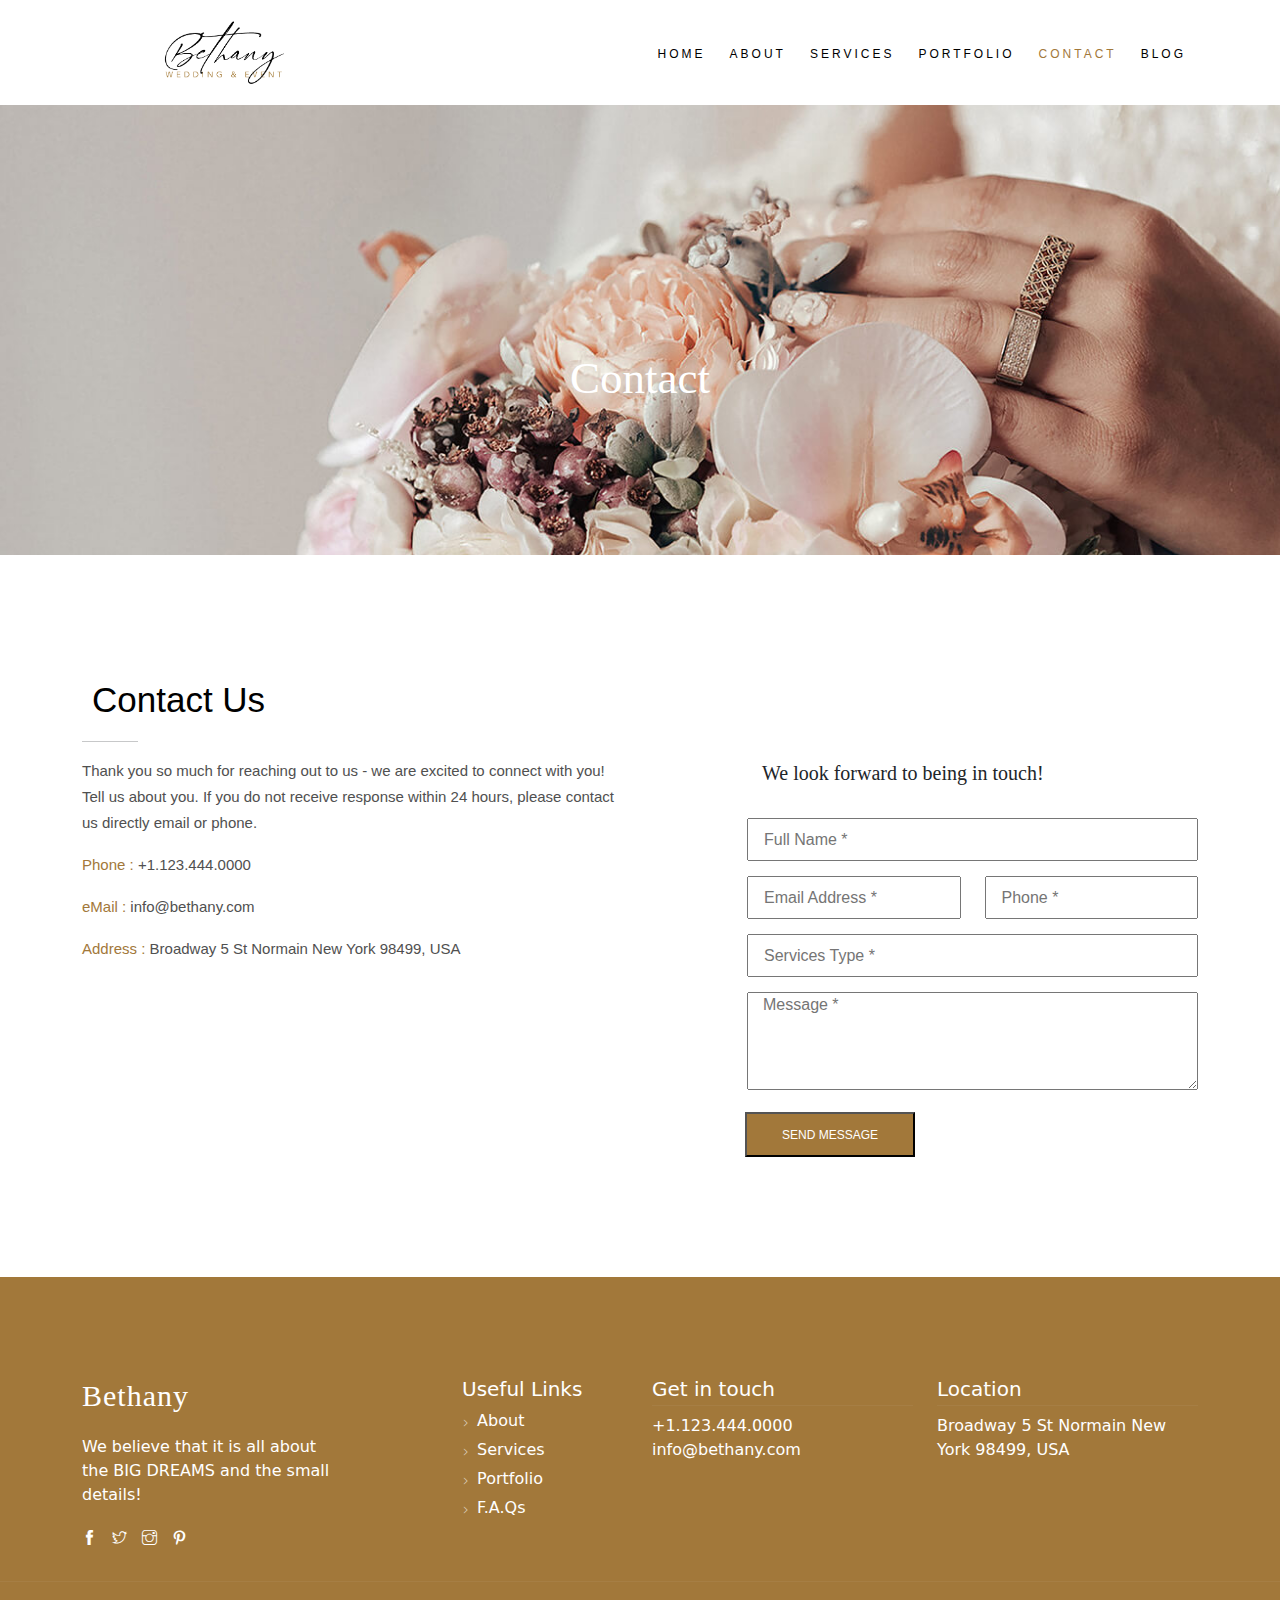
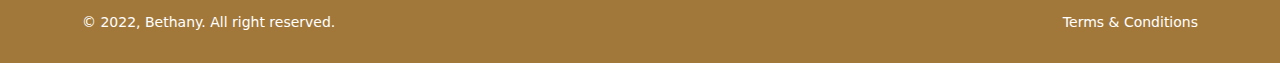
<file: html/contact.html>
<!DOCTYPE html>
<html lang="en">
<head>
    <meta charset="UTF-8">
    <meta http-equiv="X-UA-Compatible" content="IE=edge">
    <meta name="viewport" content="width=device-width, initial-scale=1.0">
    <title>Bethany - Wedding & Event Planner</title>
    <link rel="stylesheet" href="../css/bootstrap.min.css">
    <link rel="stylesheet" href="../css/style.css">
    <link rel="stylesheet" href="../themify-icons/themify-icons.css">
</head>
<body>
     <!-- Navigation -->
     <header>
        <div class="bethany-header-navbar">
            <div class="container bethany-navbar-container">
                <div class="bethany-navigation-wrap bg-light bethany-start-header start-style">
                    <div class="container">
                        <div class="row">
                            <div class="col-md-12">
                                <nav class="navbar navbar-expand-md navbar-light">
                                    <a class="navbar-brand" href="index.html">
                                        <img src="../images/logo-dark.png" alt="">
                                    </a>
                                    <span class="navbar-span"></span>
                                    <div class="collapse navbar-collapse" id="navbarSupportedContent">
                                        <ul class="navbar-nav">
                                            <li class="nav-item"> <a class="nav-link" href="index.html">Home</a></li>
                                            <li class="nav-item"> <a class="nav-link" href="about.html">About</a></li>
                                            <li class="nav-item"> <a class="nav-link" href="services.html">Services</a></li>
                                            <li class="nav-item"> <a class="nav-link" href="portfolio.html">Portfolio</a></li>
                                            <li class="nav-item active"> <a class="nav-link" href="contact.html">Contact</a> </li>
                                            <li class="nav-item"> <a class="nav-link" href="blog.html">Blog</a> </li>
                                        </ul>
                                    </div>
                                </nav>
                            </div>
                        </div>
                    </div>
                </div>
            </div>
        </div>
    </header>
    <!-- Banner-Header-->
    <div class="banner-header banner-contact">
        <div class="background"></div>
        <div class="container">
            <div class="row">
                <div class="col-md-12 text-center">
                    <h1>Contact</h1>
                </div>
            </div> 
        </div>
    </div>
 <!-- Contact -->
    <div class="Contact">
        <div class="container">
            <div class="row">
                <div class="col-md-12">
                    <h2>Contact Us</h2>
                    <hr class="line line-hr-left" width="5%">
                </div>
            </div>
            <div class="row">
                <div class="col-md-12">
                    <div class="row">
                        <div class="col-md-6 mb-4">
                            <p>Thank you so much for reaching out to us - we are excited to connect with you! Tell us about you. If you do not receive response within 24 hours, please contact us directly email or phone.</p>
                            <p><b>Phone :</b> +1.123.444.0000</p>
                            <p><b>eMail :</b> info@bethany.com</p>
                            <p><b>Address :</b> Broadway 5 St Normain New York 98499, USA</p>
                        </div>
                        <div class="col-md-5 offset-md-1">
                            <h5 class="mb-30">We look forward to being in touch!</h5>
                            <form class="contact__form" action="mail.php" method="post">
                                <!-- Form message -->
                                <div class="row">
                                    <div class="col-12">
                                        <div class="alert alert-success contact__msg" role="alert" style="display: none;">
                                            Your message was sent successfully.
                                        </div>
                                    </div>
                                </div>
                                <!-- Form elements -->
                                <div class="row">
                                    <div class="col-md-12 form-group">
                                        <input name="name" required="" type="text" placeholder="Full Name *"> 
                                    </div>
                                    <div class="col-md-6 form-group">
                                        <input name="email" required="" type="email" placeholder="Email Address *"> 
                                    </div>
                                    <div class="col-md-6 form-group">
                                        <input name="phone" required="" type="text" placeholder="Phone *"> 
                                    </div>
                                    <div class="col-md-12 form-group">
                                        <input name="subject" required="" type="text" placeholder="Services Type *"> 
                                    </div>
                                    <div class="col-md-12 form-group">
                                        <textarea name="message" id="message" required="" placeholder="Message *" rows="4" cols="30"></textarea>
                                    </div>
                                    <button class="contact-2" type="submit">SEND MESSAGE</button>
                                </div>
                            </form>
                        </div>
                    </div>
                </div>
            </div>
        </div>
    </div>
    <!-- Footer -->
    <footer class="footer dark">
        <div class="container">
            <div class="row">
                <div class="col-md-3">
                    <div class="item abot">
                        <div class="logo">
                            <h2>Bethany</h2>
                        </div>
                        <p>We believe that it is all about the BIG DREAMS and the small details!</p>
                        <div class="social-icon">
                            <a href="index.html"><i class="ti-facebook"></i></a>
                            <a href="index.html"><i class="ti-twitter"></i></a>
                            <a href="index.html"><i class="ti-instagram"></i></a>
                            <a href="index.html"><i class="ti-pinterest"></i></a>
                        </div>
                    </div>
                </div>
                <div class="col-md-2 offset-md-1">
                    <div class="item usful-links">
                        <div class="fothead">
                            <h6>Useful Links</h6>
                        </div>
                        <ul>
                            <li><i class="ti-angle-right"></i> <a href="about.html">About</a></li>
                            <li><i class="ti-angle-right"></i> <a href="services.html">Services</a></li>
                            <li><i class="ti-angle-right"></i> <a href="portfolio.html">Portfolio</a></li>
                            <li><i class="ti-angle-right"></i> <a href="index.html">F.A.Qs</a></li>
                        </ul>
                    </div>
                </div>
                <div class="col-md-3">
                    <div class="item fotcont">
                        <div class="fothead">
                            <h6>Get in touch</h6>
                        </div>
                        <p>+1.123.444.0000</p>
                        <p>info@bethany.com</p>
                    </div>
                </div>
                <div class="col-md-3">
                    <div class="item fotcont">
                        <div class="fothead">
                            <h6>Location</h6>
                        </div>
                        <p>Broadway 5 St Normain New York 98499, USA</p>
                    </div>
                </div>
            </div>
        </div>
        <div class="sub-footer">
            <div class="container">
                <div class="row">
                    <div class="col-md-8">
                        <div class="text-left">
                            <p>© 2022, Bethany. All right reserved.</p>
                        </div>
                    </div>
                    <div class="col-md-4">
                        <div class="text-right-left">
                            <p><a href="#">Terms &amp; Conditions</a></p>
                        </div>
                    </div>
                </div>
            </div>
        </div>
    </footer>
</body>
</html>
</file>
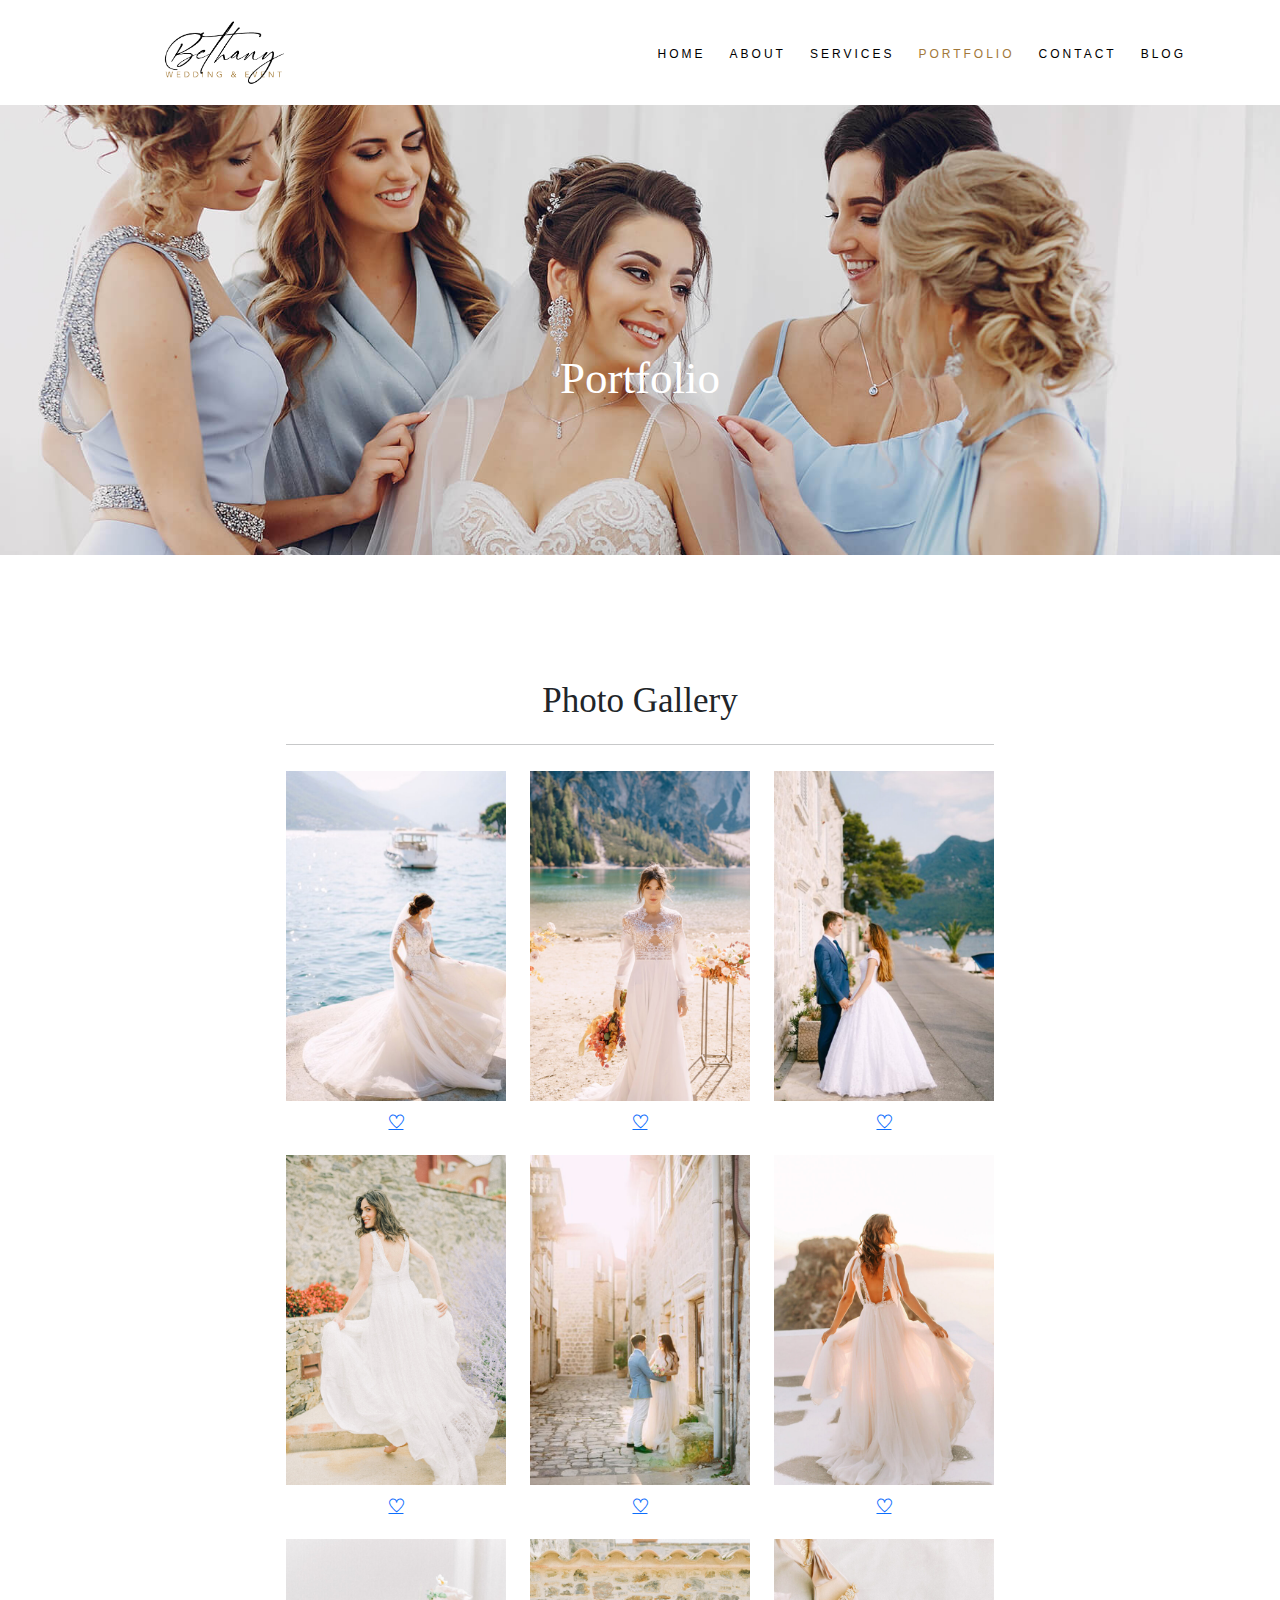
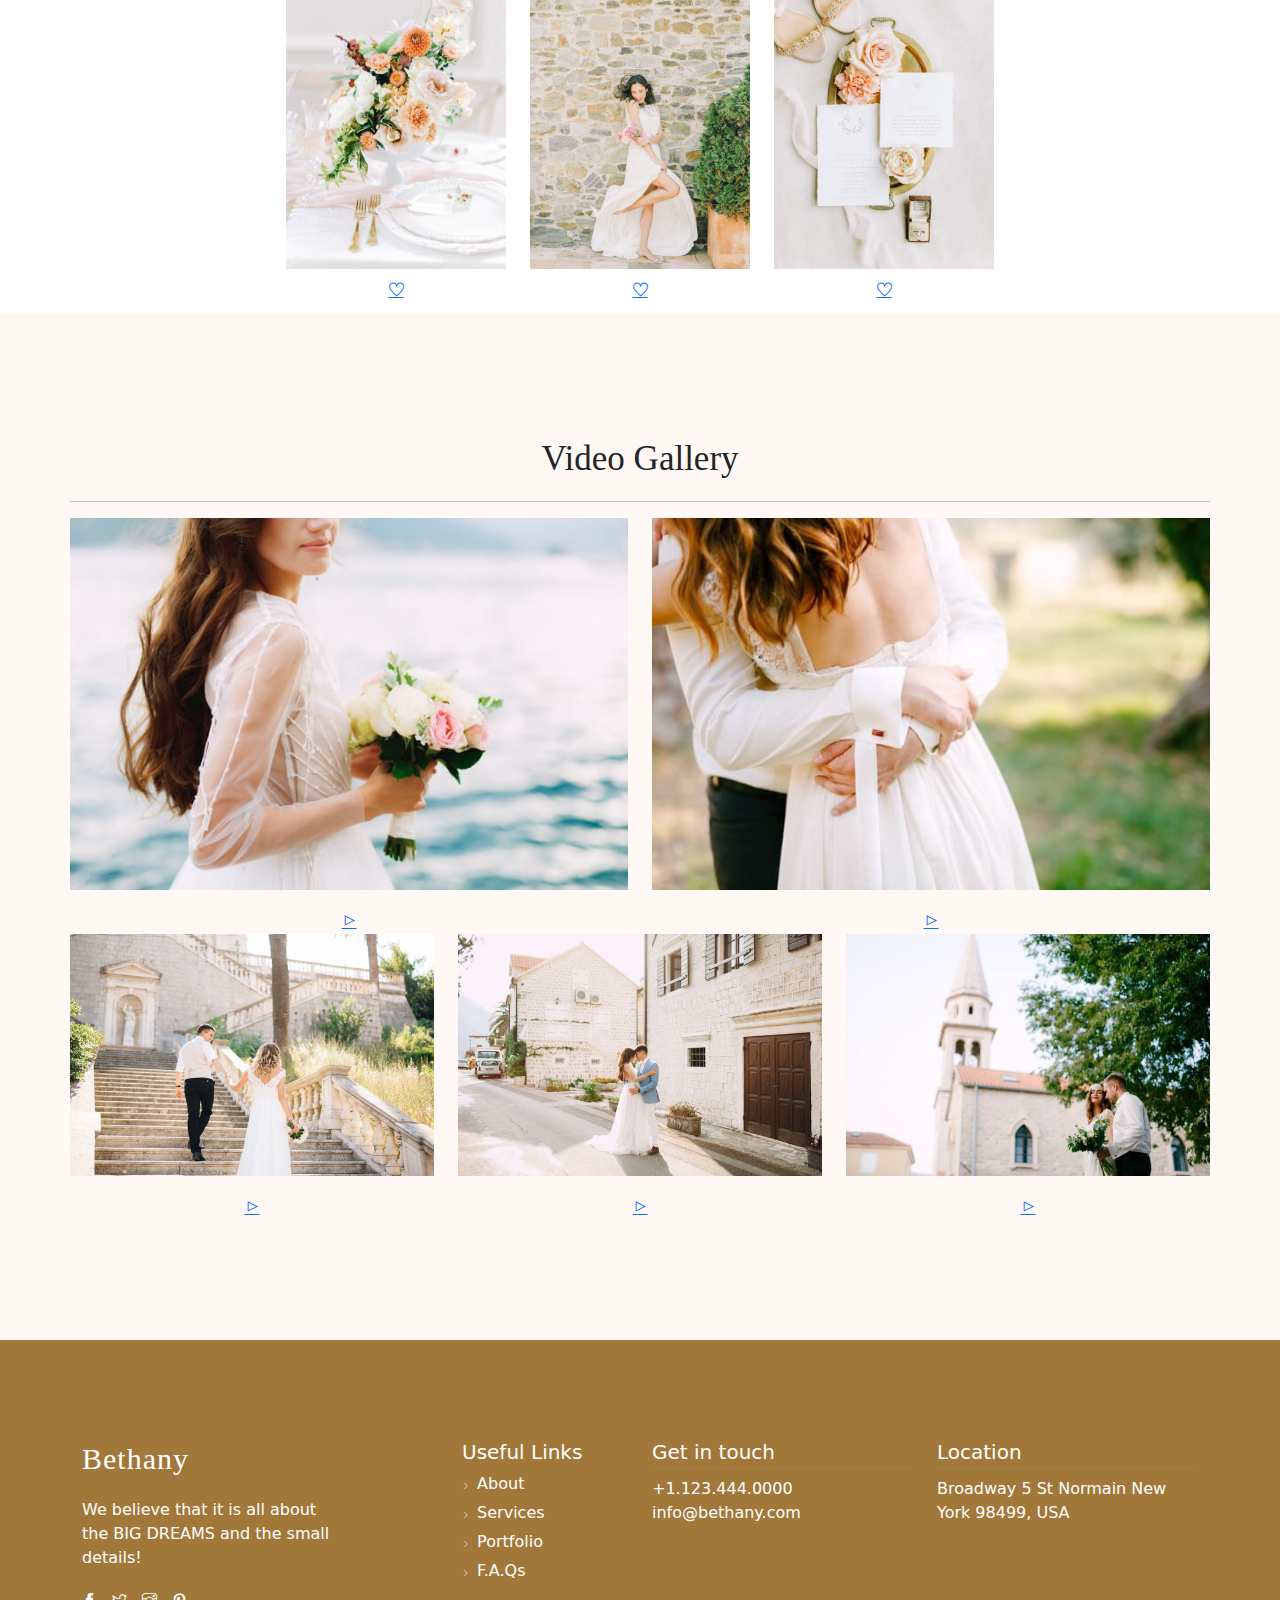
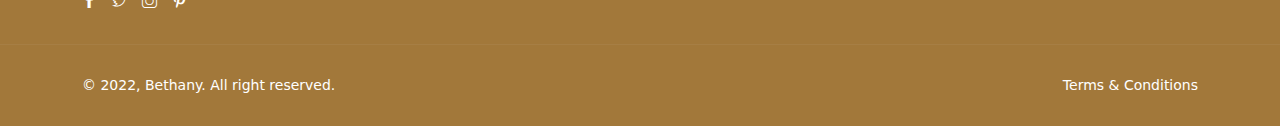
<file: html/portfolio.html>
<!DOCTYPE html>
<html lang="en">
<head>
    <meta charset="UTF-8">
    <meta http-equiv="X-UA-Compatible" content="IE=edge">
    <meta name="viewport" content="width=device-width, initial-scale=1.0">
    <title>Bethany - Wedding & Event Planner</title>
    <link rel="stylesheet" href="../css/bootstrap.min.css">
    <link rel="stylesheet" href="../css/themify-icons.css">
    <link rel="stylesheet" href="../css/style.css">  
</head>
<body>
 <!-- Navigation -->
    <header>
        <div class="bethany-header-navbar">
            <div class="container bethany-navbar-container">
                <div class="bethany-navigation-wrap bg-light bethany-start-header start-style">
                    <div class="container">
                        <div class="row">
                            <div class="col-md-12">
                                <nav class="navbar navbar-expand-md navbar-light">
                                    <a class="navbar-brand" href="index.html">
                                        <img src="../images/logo-dark.png" alt="">
                                    </a>
                                    <span class="navbar-span"></span>
                                    <div class="collapse navbar-collapse" id="navbarSupportedContent">
                                        <ul class="navbar-nav">
                                            <li class="nav-item"> <a class="nav-link" href="index.html">Home</a></li>
                                            <li class="nav-item"> <a class="nav-link" href="about.html">About</a></li>
                                            <li class="nav-item"> <a class="nav-link" href="services.html">Services</a></li>
                                            <li class="nav-item active"> <a class="nav-link" href="portfolio.html">Portfolio</a></li>
                                            <li class="nav-item"> <a class="nav-link" href="contact.html">Contact</a> </li>
                                            <li class="nav-item"> <a class="nav-link" href="blog.html">Blog</a> </li>
                                        </ul>
                                    </div>
                                </nav>
                            </div>
                        </div>
                    </div>
                </div>
            </div>
        </div>
    </header>
    <!-- Banner-Header-->
    <div class="banner-header banner-portfolio">
        <div class="background"></div>
        <div class="container">
            <div class="row">
                <div class="col-md-12 text-center">
                    <h1>Portfolio</h1>
                </div>
            </div> 
        </div>
    </div>
    <!-- Photo Gallery -->
    <div class="Photo-gallery">
        <div class="container">
            <div class="row ">
                <div class="col-md-12 text-center">
                    <h2>Photo Gallery</h2>
                    <hr class="line line-hr-center">
                </div>
            </div>
            <div class="row">
                <div class="col-md-4 gallery-item">
                    <a href="../images/gallery/1.jpg" title="" class="img-zoom">
                        <div class="gallery-box">
                            <div class="gallery-img"> <img src="../images/gallery/1.jpg" class="img-fluid mx-auto d-block" alt=""> </div>
                            <div class="gallery-detail text-center"> <i class="ti-heart"></i> </div>
                        </div>
                    </a>
                </div>
                <div class="col-md-4 gallery-item">
                    <a href="../images/gallery/2.jpg" title="" class="img-zoom">
                        <div class="gallery-box">
                            <div class="gallery-img"> <img src="../images/gallery/2.jpg" class="img-fluid mx-auto d-block" alt=""> </div>
                            <div class="gallery-detail text-center"> <i class="ti-heart"></i> </div>
                        </div>
                    </a>
                </div>
                <div class="col-md-4 gallery-item">
                    <a href="../images/gallery/3.jpg" title="" class="img-zoom">
                        <div class="gallery-box">
                            <div class="gallery-img"> <img src="../images/gallery/3.jpg" class="img-fluid mx-auto d-block" alt=""> </div>
                            <div class="gallery-detail text-center"> <i class="ti-heart"></i> </div>
                        </div>
                    </a>
                </div>
                <div class="col-md-4 gallery-item">
                    <a href="../images/gallery/4.jpg" title="" class="img-zoom">
                        <div class="gallery-box">
                            <div class="gallery-img"> <img src="../images/gallery/4.jpg" class="img-fluid mx-auto d-block" alt=""> </div>
                            <div class="gallery-detail text-center"> <i class="ti-heart"></i> </div>
                        </div>
                    </a>
                </div>
                <div class="col-md-4 gallery-item">
                    <a href="../images/gallery/5.jpg" title="" class="img-zoom">
                        <div class="gallery-box">
                            <div class="gallery-img"> <img src="../images/gallery/5.jpg" class="img-fluid mx-auto d-block" alt=""> </div>
                            <div class="gallery-detail text-center"> <i class="ti-heart"></i> </div>
                        </div>
                    </a>
                </div>
                <div class="col-md-4 gallery-item">
                    <a href="../images/gallery/9.jpg" title="" class="img-zoom">
                        <div class="gallery-box">
                            <div class="gallery-img"> <img src="../images/gallery/9.jpg" class="img-fluid mx-auto d-block" alt=""> </div>
                            <div class="gallery-detail text-center"> <i class="ti-heart"></i> </div>
                        </div>
                    </a>
                </div>
                <div class="col-md-4 gallery-item">
                    <a href="../images/gallery/7.jpg" title="" class="img-zoom">
                        <div class="gallery-box">
                            <div class="gallery-img"> <img src="../images/gallery/7.jpg" class="img-fluid mx-auto d-block" alt=""> </div>
                            <div class="gallery-detail text-center"> <i class="ti-heart"></i> </div>
                        </div>
                    </a>
                </div>
                <div class="col-md-4 gallery-item">
                    <a href="../images/gallery/8.jpg" title="" class="img-zoom">
                        <div class="gallery-box">
                            <div class="gallery-img"> <img src="../images/gallery/8.jpg" class="img-fluid mx-auto d-block" alt=""> </div>
                            <div class="gallery-detail text-center"> <i class="ti-heart"></i> </div>
                        </div>
                    </a>
                </div>
                <div class="col-md-4 gallery-item">
                    <a href="../images/gallery/6.jpg" title="" class="img-zoom">
                        <div class="gallery-box">
                            <div class="gallery-img"> <img src="../images/gallery/6.jpg" class="img-fluid mx-auto d-block" alt=""> </div>
                            <div class="gallery-detail text-center"> <i class="ti-heart"></i> </div>
                        </div>
                    </a>
                </div>
            </div>
        </div>
    </div>
    <!-- Video Gallery -->
    <div class="bg-1">
        <div class="container">
            <div class="row ">
                <div class="col-md-12 text-center">
                    <h2>Video Gallery</h2>
                    <hr class="line line-hr-center">
                </div>
            </div>
            <div class="row">
                <div class="col-md-6">
                    <div class="vid-area">
                        <div class="vid-icon"> <img src="../images/gallery/10.jpg" alt="">
                            <a class="video-gallery-button vid" href="https://www.youtube.com/watch?v=teLhLLlhfzc&ab_channel=Marcus%26Kristin">
                                <span class="video-gallery-polygon">
                                    <i class="ti-control-play"></i>
                                </span>
                            </a>
                        </div>
                    </div>
                </div>
                <div class="col-md-6">
                    <div class="vid-area">
                        <div class="vid-icon"> <img src="../images/gallery/11.jpg" alt="">
                            <a class="video-gallery-button vid" href="https://www.youtube.com/watch?v=teLhLLlhfzc&ab_channel=Marcus%26Kristin">
                                <span class="video-gallery-polygon">
                                    <i class="ti-control-play"></i>
                                </span>
                            </a>
                        </div>
                    </div>
                </div>
                <div class="col-md-4">
                    <div class="vid-area">
                        <div class="vid-icon"> <img src="../images/gallery/12.jpg" alt="">
                            <a class="video-gallery-button vid" href="https://www.youtube.com/watch?v=teLhLLlhfzc&ab_channel=Marcus%26Kristin">
                                <span class="video-gallery-polygon">
                                    <i class="ti-control-play"></i>
                                </span>
                            </a>
                        </div>
                    </div>
                </div>
                <div class="col-md-4">
                    <div class="vid-area">
                        <div class="vid-icon"> <img src="../images/gallery/13.jpg" alt="">
                            <a class="video-gallery-button vid" href="https://www.youtube.com/watch?v=teLhLLlhfzc&ab_channel=Marcus%26Kristin">
                                <span class="video-gallery-polygon">
                                    <i class="ti-control-play"></i>
                                </span>
                            </a>
                        </div>
                    </div>
                </div>
                <div class="col-md-4">
                    <div class="vid-area">
                        <div class="vid-icon"> <img src="../images/gallery/14.jpg" alt="">
                            <a class="video-gallery-button vid" href="https://www.youtube.com/watch?v=teLhLLlhfzc&ab_channel=Marcus%26Kristin">
                                <span class="video-gallery-polygon">
                                    <i class="ti-control-play"></i>
                                </span>
                            </a>
                        </div>
                    </div>
                </div>
            </div>
        </div>
    </div>
    <!-- Footer -->
    <footer class="footer dark">
        <div class="container">
            <div class="row">
                <div class="col-md-3">
                    <div class="item abot">
                        <div class="logo">
                            <h2>Bethany</h2>
                        </div>
                        <p>We believe that it is all about the BIG DREAMS and the small details!</p>
                        <div class="social-icon">
                            <a href="index.html"><i class="ti-facebook"></i></a>
                            <a href="index.html"><i class="ti-twitter"></i></a>
                            <a href="index.html"><i class="ti-instagram"></i></a>
                            <a href="index.html"><i class="ti-pinterest"></i></a>
                        </div>
                    </div>
                </div>
                <div class="col-md-2 offset-md-1">
                    <div class="item usful-links">
                        <div class="fothead">
                            <h6>Useful Links</h6>
                        </div>
                        <ul>
                            <li><i class="ti-angle-right"></i> <a href="about.html">About</a></li>
                            <li><i class="ti-angle-right"></i> <a href="services.html">Services</a></li>
                            <li><i class="ti-angle-right"></i> <a href="portfolio.html">Portfolio</a></li>
                            <li><i class="ti-angle-right"></i> <a href="index.html">F.A.Qs</a></li>
                        </ul>
                    </div>
                </div>
                <div class="col-md-3">
                    <div class="item fotcont">
                        <div class="fothead">
                            <h6>Get in touch</h6>
                        </div>
                        <p>+1.123.444.0000</p>
                        <p>info@bethany.com</p>
                    </div>
                </div>
                <div class="col-md-3">
                    <div class="item fotcont">
                        <div class="fothead">
                            <h6>Location</h6>
                        </div>
                        <p>Broadway 5 St Normain New York 98499, USA</p>
                    </div>
                </div>
            </div>
        </div>
        <div class="sub-footer">
            <div class="container">
                <div class="row">
                    <div class="col-md-8">
                        <div class="text-left">
                            <p>© 2022, Bethany. All right reserved.</p>
                        </div>
                    </div>
                    <div class="col-md-4">
                        <div class="text-right-left">
                            <p><a href="#">Terms &amp; Conditions</a></p>
                        </div>
                    </div>
                </div>
            </div>
        </div>
    </footer>
</body>
</html>
</file>
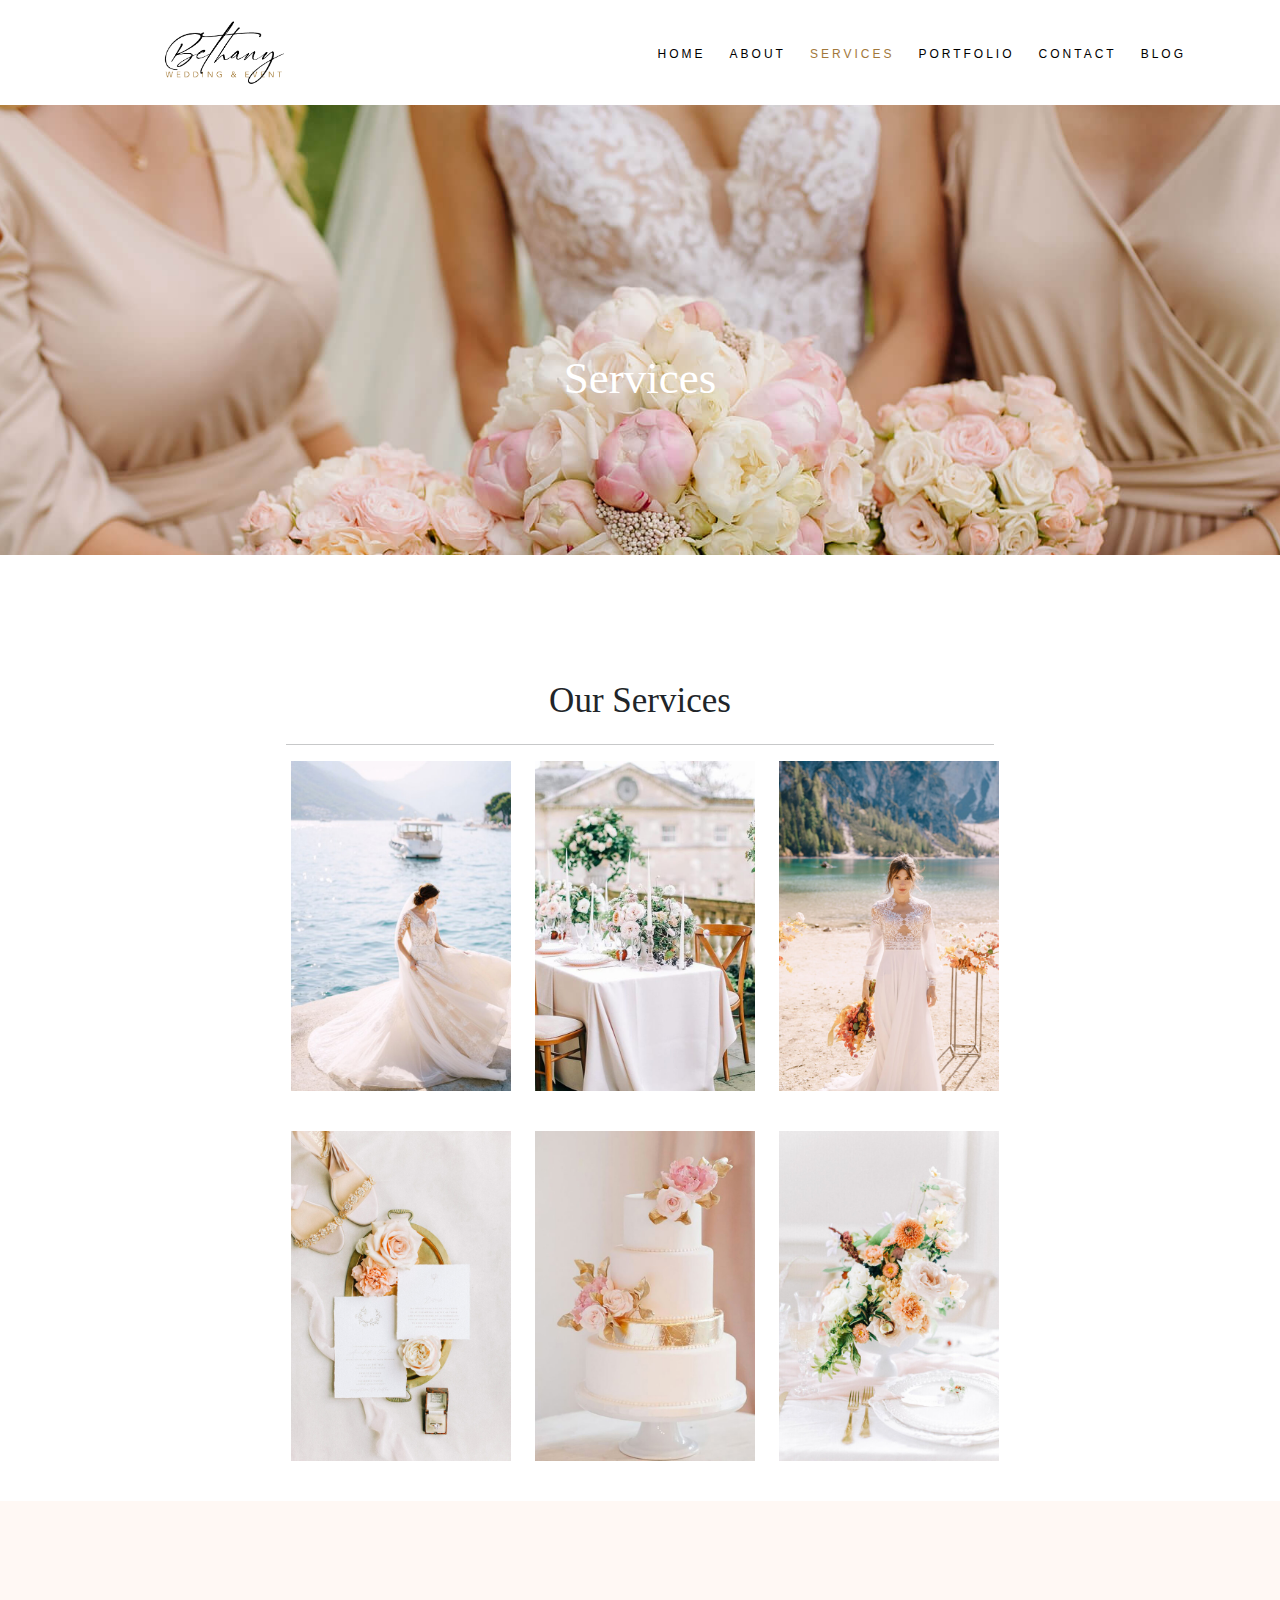
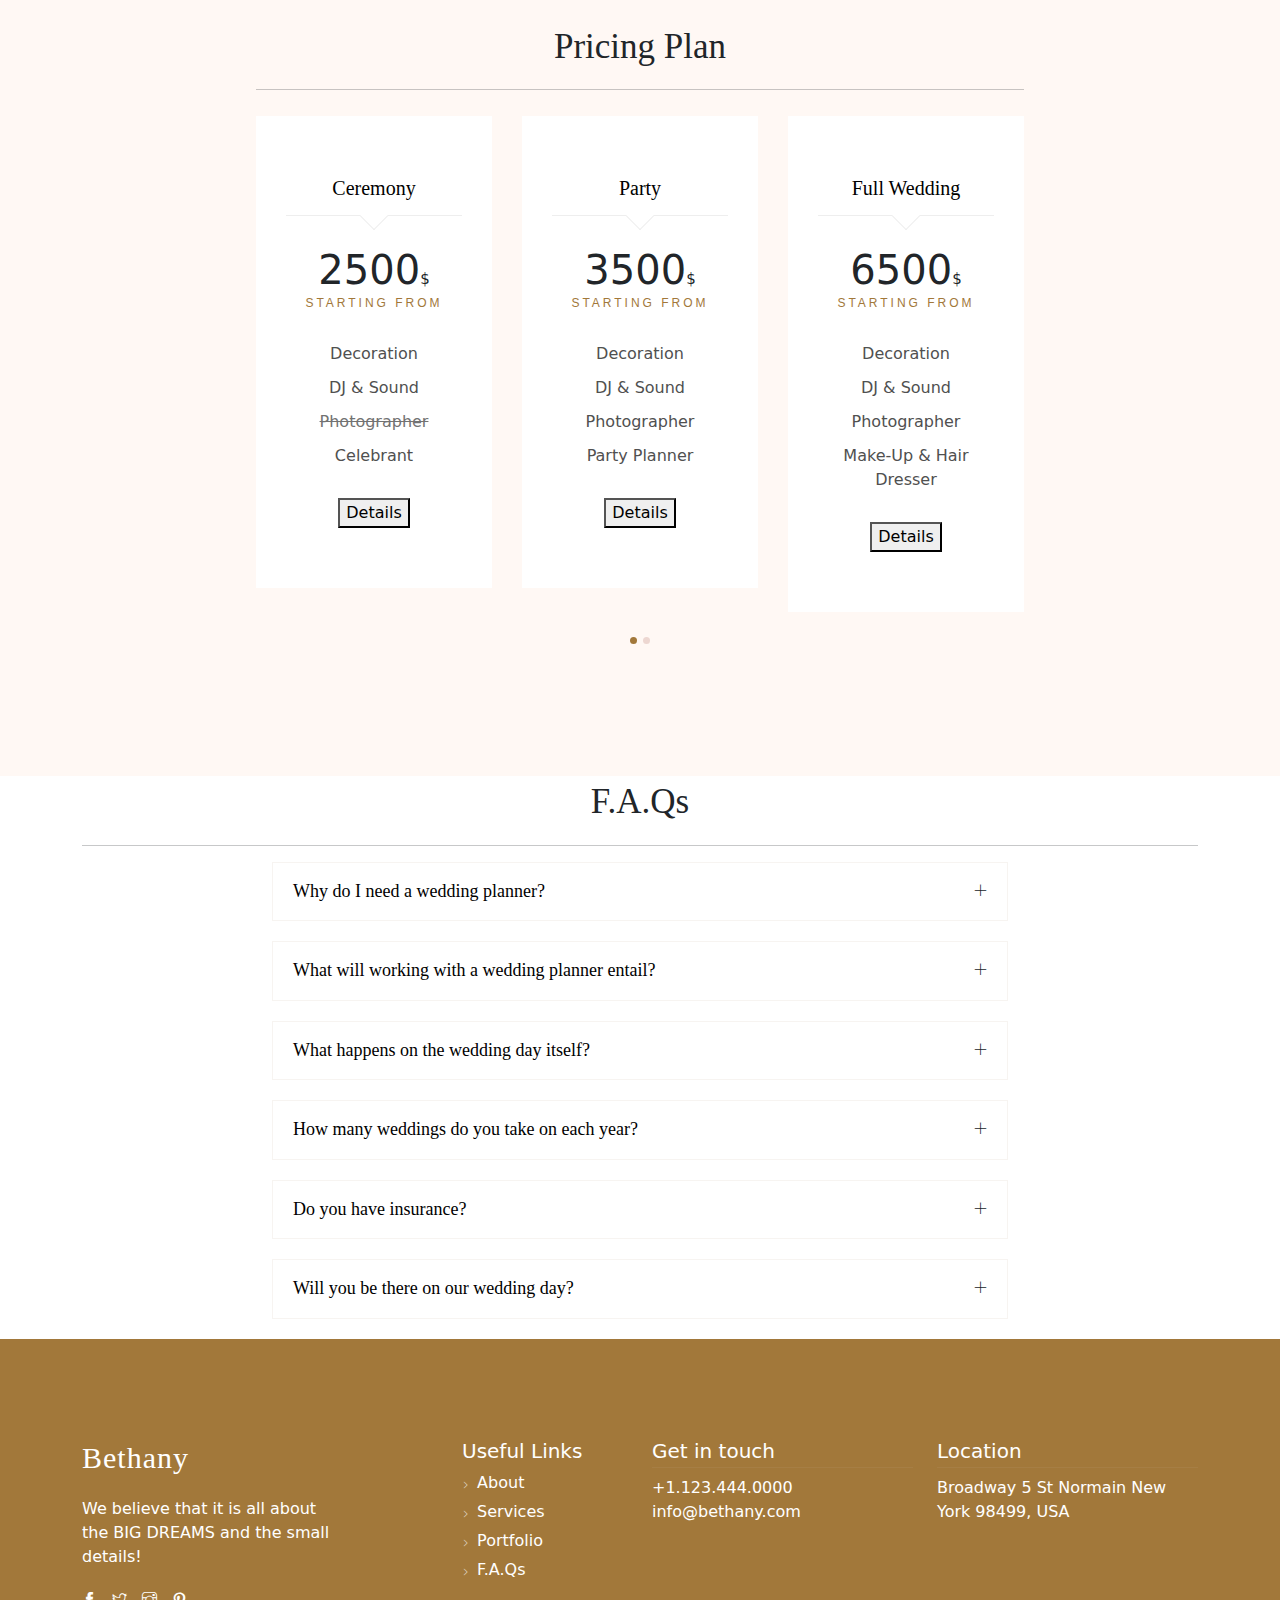
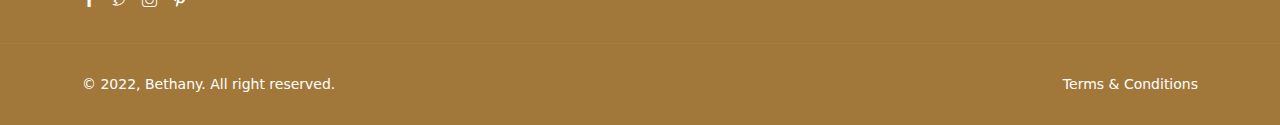
<file: html/services.html>
<!DOCTYPE html>
<html lang="en">
<head>
    <meta charset="UTF-8">
    <meta http-equiv="X-UA-Compatible" content="IE=edge">
    <meta name="viewport" content="width=device-width, initial-scale=1.0">
    <title>Bethany - Wedding & Event Planner</title>
    <link rel="stylesheet" href="../css/bootstrap.min.css">
    <link rel="stylesheet" href="../css/themify-icons.css">
    <link rel="stylesheet" href="../css/style.css">
    <link rel="stylesheet" href="../owl-carousel/owl.carousel.min.css">
    <link rel="stylesheet" href="../owl-carousel/owl.theme.default.min.css">
    <link rel="stylesheet" href="../slick/slick.css">
</head>
<body>
    <!-- Navigation -->
    <header>
        <div class="bethany-header-navbar">
            <div class="container bethany-navbar-container">
                <div class="bethany-navigation-wrap bg-light bethany-start-header start-style">
                    <div class="container">
                        <div class="row">
                            <div class="col-md-12">
                                <nav class="navbar navbar-expand-md navbar-light">
                                    <a class="navbar-brand" href="index.html">
                                        <img src="../images/logo-dark.png" alt="">
                                    </a>
                                    <span class="navbar-span"></span>
                                    <div class="collapse navbar-collapse" id="navbarSupportedContent">
                                        <ul class="navbar-nav">
                                            <li class="nav-item"> <a class="nav-link" href="index.html">Home</a></li>
                                            <li class="nav-item"> <a class="nav-link" href="about.html">About</a></li>
                                            <li class="nav-item active"> <a class="nav-link" href="services.html">Services</a></li>
                                            <li class="nav-item"> <a class="nav-link" href="portfolio.html">Portfolio</a></li>
                                            <li class="nav-item"> <a class="nav-link" href="contact.html">Contact</a> </li>
                                            <li class="nav-item"> <a class="nav-link" href="blog.html">Blog</a> </li>
                                        </ul>
                                    </div>
                                </nav>
                            </div>
                        </div>
                    </div>
                </div>
            </div>
        </div>
    </header>
    <!-- Header Banner -->
    <div class="banner-header banner-services">
        <div class="container">
            <div class="row">
                <div class="col-md-12 text-center">
                    <h1>Services</h1>
                </div>
            </div>
        </div>
    </div>
    <!-- Our Services -->
    <div class="our-services">
        <div class="container">
            <div class="row">
                <div class="col-md-12 text-center">
                    <h2>Our Services</h2>
                    <hr class="line line-hr-center">
                </div>
            </div>
            <div class="row">
                <div class="col-md-4">
                    <div class="services-item">
                        <img class="services-img" src="../images/services/1.jpg" alt="">
                            <div class="services-caption">
                                <div class="services-subtitle"><a href="services.html">Weddings</a></div>
                                    <div class="services-title"><a href="services.html">Wedding Planner</a></div>
                            </div>
                    </div>
                </div>
                <div class="col-md-4">
                    <div class="services-item">
                        <img class="services-img" src="../images/services/2.jpg" alt="">
                            <div class="services-caption">
                                <div class="services-subtitle"><a href="services.html">Events</a></div>
                                    <div class="services-title"><a href="services.html">Master of Ceremonies</a></div>
                            </div>
                    </div>
                </div>
                <div class="col-md-4">
                    <div class="services-item">
                        <img class="services-img" src="../images/services/3.jpg" alt="">
                            <div class="services-caption">
                                <div class="services-subtitle"><a href="services.html">Events</a></div>
                                    <div class="services-title"><a href="services.html">Corporate Events</a></div>
                            </div>
                    </div>
                </div>
                <div class="col-md-4">
                    <div class="services-item">
                        <img class="services-img" src="../images/services/4.jpg" alt="">
                            <div class="services-caption">
                                <div class="services-subtitle"><a href="services.html">Weddings</a></div>
                                    <div class="services-title"><a href="services.html">Destination Wedding</a></div>
                            </div>
                    </div>
                </div>
                <div class="col-md-4">
                    <div class="services-item">
                        <img class="services-img" src="../images/services/5.jpg" alt="">
                            <div class="services-caption">
                                <div class="services-subtitle"><a href="services.html">Events</a></div>
                                    <div class="services-title"><a href="services.html">Birthday Party Planner</a></div>
                            </div>
                    </div>
                </div>
                <div class="col-md-4">
                    <div class="services-item">
                        <img class="services-img" src="../images/services/6.jpg" alt="">
                            <div class="services-caption">
                                <div class="services-subtitle"><a href="services.html">Events</a></div>
                                    <div class="services-title"><a href="services.html">Special Events</a></div>
                            </div>
                    </div>
                </div>
            </div>
        </div>
    </div>
    <!-- Pricing -->
    <div class="price bg-1">
        <div class="container">
            <div class="row">
                <div class="col-md-12 text-center">
                    <h2>Pricing Plan</h2>
                    <hr class="line line-hr-center">
                </div>
            </div>
            <div class="row">
                <div class="col-md-8 owl-carousel owl-theme">
                    <div class="item">
                        <div class="cont">
                            <div class="type">
                                <h6>Ceremony</h6>
                            </div>
                            <div class="value">
                                <h4>2500<span>$</span></h4>
                                <p>Starting From</p>
                            </div>
                            <div class="feat">
                                <ul>
                                    <li>Decoration</li>
                                    <li>DJ & Sound</li>
                                    <li><del>Photographer</del></li>
                                    <li>Celebrant</li>
                                </ul>
                            </div>
                            <button class="bethany-btn2" type="submit">Details</button>
                        </div>
                    </div>
                    <div class="item">
                        <div class="cont">
                            <div class="type">
                                <h6>Party</h6>
                            </div>
                            <div class="value">
                                <h4>3500<span>$</span></h4>
                                <p>Starting From</p>
                            </div>
                            <div class="feat">
                                <ul>
                                    <li>Decoration</li>
                                    <li>DJ & Sound</li>
                                    <li>Photographer</li>
                                    <li>Party Planner</li>
                                </ul>
                            </div>
                            <button class="bethany-btn2" type="submit">Details</button>
                        </div>
                    </div>
                    <div class="item">
                        <div class="cont">
                            <div class="type">
                                <h6>Full Wedding</h6>
                            </div>
                            <div class="value">
                                <h4>6500<span>$</span></h4>
                                <p>Starting From</p>
                            </div>
                            <div class="feat">
                                <ul>
                                    <li>Decoration</li>
                                    <li>DJ & Sound</li>
                                    <li>Photographer</li>
                                    <li>Make-Up & Hair Dresser</li>
                                </ul>
                            </div>
                            <button class="bethany-btn2" type="submit">Details</button>
                        </div>
                    </div>
                    <div class="item">
                        <div class="cont">
                            <div class="type">
                                <h6>Pre - Wedding</h6>
                            </div>
                            <div class="value">
                                <h4>5500<span>$</span></h4>
                                <p>Starting From</p>
                            </div>
                            <div class="feat">
                                <ul>
                                    <li>Decoration</li>
                                    <li>DJ & Sound</li>
                                    <li>Photographer</li>
                                    <li>Venue Booking</li>
                                </ul>
                            </div>
                            <button class="bethany-btn2" type="submit">Details</button>
                        </div>
                    </div>
                </div>
            </div>
        </div>
    </div>
    <!-- F.A.Qs -->
    <div class="Faqs">
        <div class="container">
            <div class="row">
                <div class="col-md-12 text-center">
                    <h2>F.A.Qs</h2>
                    <hr class="line line-hr-center">
                </div>
            </div>
            <div class="row">
                <div class="col-md-8 offset-md-2 faqs-accordion">
                    <div class="accordion">
                        <div class="item">
                            <div class="title">
                                <h6>Why do I need a wedding planner?</h6>
                            </div>
                            <div class="accordion-info active" style="display: none;">
                                <p>Mauris porttitor magna vel ante luctus convallis. Nunc at tellus erat. Donec et magna lectus. Aliquam egestas vel arcu id maximus. Orci varius natoque penatibus et magnis.</p>
                            </div>
                        </div>
                        <div class="item">
                            <div class="title">
                                <h6>What will working with a wedding planner entail?</h6>
                            </div>
                            <div class="accordion-info" style="display: none;">
                                <p>Mauris porttitor magna vel ante luctus convallis. Nunc at tellus erat. Donec et magna lectus. Aliquam egestas vel arcu id maximus. Orci varius natoque penatibus et magnis dis parturient montes, nascetur ridiculus mus. Praesent sollicitudin feugiat elementum.</p>
                            </div>
                        </div>
                        <div class="item">
                            <div class="title">
                                <h6>What happens on the wedding day itself?</h6>
                            </div>
                            <div class="accordion-info" style="display: none;">
                                <p>Mauris porttitor magna vel ante luctus convallis. Nunc at tellus erat. Donec et magna lectus. Aliquam egestas vel arcu id maximus. Orci varius natoque penatibus et magnis dis parturient montes, nascetur ridiculus mus. Praesent sollicitudin feugiat elementum.</p>
                            </div>
                        </div>
                        <div class="item">
                            <div class="title">
                                <h6>How many weddings do you take on each year?</h6>
                            </div>
                            <div class="accordion-info" style="display: none;">
                                <p>Mauris porttitor magna vel ante luctus convallis. Nunc at tellus erat. Donec et magna lectus. Aliquam egestas vel arcu id maximus. Orci varius natoque penatibus et magnis dis parturient montes, nascetur ridiculus mus. Praesent sollicitudin feugiat elementum.</p>
                            </div>
                        </div>
                        <div class="item">
                            <div class="title">
                                <h6>Do you have insurance?</h6>
                            </div>
                            <div class="accordion-info" style="display: none;">
                                <p>Mauris porttitor magna vel ante luctus convallis. Nunc at tellus erat. Donec et magna lectus. Aliquam egestas vel arcu id maximus. Orci varius natoque penatibus et magnis dis parturient montes, nascetur ridiculus mus. Praesent sollicitudin feugiat elementum.</p>
                            </div>
                        </div>
                        <div class="item">
                            <div class="title">
                                <h6>Will you be there on our wedding day?</h6>
                            </div>
                            <div class="accordion-info" style="display: none;">
                                <p>Mauris porttitor magna vel ante luctus convallis. Nunc at tellus erat. Donec et magna lectus. Aliquam egestas vel arcu id maximus. Orci varius natoque penatibus et magnis dis parturient montes, nascetur ridiculus mus. Praesent sollicitudin feugiat elementum.</p>
                            </div>
                        </div>
                    </div>
                </div>
            </div>
        </div>
    </div>
    <!-- Footer -->
    <footer class="footer dark">
        <div class="container">
            <div class="row">
                <div class="col-md-3">
                    <div class="item abot">
                        <div class="logo">
                            <h2>Bethany</h2>
                        </div>
                        <p>We believe that it is all about the BIG DREAMS and the small details!</p>
                        <div class="social-icon">
                            <a href="index.html"><i class="ti-facebook"></i></a>
                            <a href="index.html"><i class="ti-twitter"></i></a>
                            <a href="index.html"><i class="ti-instagram"></i></a>
                            <a href="index.html"><i class="ti-pinterest"></i></a>
                        </div>
                    </div>
                </div>
                <div class="col-md-2 offset-md-1">
                    <div class="item usful-links">
                        <div class="fothead">
                            <h6>Useful Links</h6>
                        </div>
                        <ul>
                            <li><i class="ti-angle-right"></i> <a href="about.html">About</a></li>
                            <li><i class="ti-angle-right"></i> <a href="services.html">Services</a></li>
                            <li><i class="ti-angle-right"></i> <a href="portfolio.html">Portfolio</a></li>
                            <li><i class="ti-angle-right"></i> <a href="index.html">F.A.Qs</a></li>
                        </ul>
                    </div>
                </div>
                <div class="col-md-3">
                    <div class="item fotcont">
                        <div class="fothead">
                            <h6>Get in touch</h6>
                        </div>
                        <p>+1.123.444.0000</p>
                        <p>info@bethany.com</p>
                    </div>
                </div>
                <div class="col-md-3">
                    <div class="item fotcont">
                        <div class="fothead">
                            <h6>Location</h6>
                        </div>
                        <p>Broadway 5 St Normain New York 98499, USA</p>
                    </div>
                </div>
            </div>
        </div>
        <div class="sub-footer">
            <div class="container">
                <div class="row">
                    <div class="col-md-8">
                        <div class="text-left">
                            <p>© 2022, Bethany. All right reserved.</p>
                        </div>
                    </div>
                    <div class="col-md-4">
                        <div class="text-right-left">
                            <p><a href="#">Terms &amp; Conditions</a></p>
                        </div>
                    </div>
                </div>
            </div>
        </div>
    </footer>
    <script src="../js/jquery-3.5.1.min.js"></script>
    <script src="../owl-carousel/owl.carousel.min.js"></script>
    <script src="../js/script.js"></script>
    <script src="../slick/slick.js"></script>
</body>
</html>
</file>
<file: css/themify-icons.css>
@font-face {
	font-family: 'themify';
	src:url('../themify-icons/fonts/themify.eot');
	src:url('fonts/themify.eot?#iefix') format('embedded-opentype'),
		url('../themify-icons/fonts/themify.woff') format('woff'),
		url('../themify-icons/fonts/themify.ttf') format('truetype'),
		url('../themify-icons/fonts/themify.svg') format('svg');
	font-weight: normal;
	font-style: normal;
}

[class^="ti-"], [class*=" ti-"] {
	font-family: 'themify';
	font-style: normal;
	font-weight: normal;
	font-variant: normal;
	text-transform: none;
	line-height: 1;
	speak: none;
	/* Better Font Rendering =========== */
	-webkit-font-smoothing: antialiased;
	-moz-osx-font-smoothing: grayscale;
}

.ti-wand:before {
	content: "\e600";
}
.ti-volume:before {
	content: "\e601";
}
.ti-user:before {
	content: "\e602";
}
.ti-unlock:before {
	content: "\e603";
}
.ti-unlink:before {
	content: "\e604";
}
.ti-trash:before {
	content: "\e605";
}
.ti-thought:before {
	content: "\e606";
}
.ti-target:before {
	content: "\e607";
}
.ti-tag:before {
	content: "\e608";
}
.ti-tablet:before {
	content: "\e609";
}
.ti-star:before {
	content: "\e60a";
}
.ti-spray:before {
	content: "\e60b";
}
.ti-signal:before {
	content: "\e60c";
}
.ti-shopping-cart:before {
	content: "\e60d";
}
.ti-shopping-cart-full:before {
	content: "\e60e";
}
.ti-settings:before {
	content: "\e60f";
}
.ti-search:before {
	content: "\e610";
}
.ti-zoom-in:before {
	content: "\e611";
}
.ti-zoom-out:before {
	content: "\e612";
}
.ti-cut:before {
	content: "\e613";
}
.ti-ruler:before {
	content: "\e614";
}
.ti-ruler-pencil:before {
	content: "\e615";
}
.ti-ruler-alt:before {
	content: "\e616";
}
.ti-bookmark:before {
	content: "\e617";
}
.ti-bookmark-alt:before {
	content: "\e618";
}
.ti-reload:before {
	content: "\e619";
}
.ti-plus:before {
	content: "\e61a";
}
.ti-pin:before {
	content: "\e61b";
}
.ti-pencil:before {
	content: "\e61c";
}
.ti-pencil-alt:before {
	content: "\e61d";
}
.ti-paint-roller:before {
	content: "\e61e";
}
.ti-paint-bucket:before {
	content: "\e61f";
}
.ti-na:before {
	content: "\e620";
}
.ti-mobile:before {
	content: "\e621";
}
.ti-minus:before {
	content: "\e622";
}
.ti-medall:before {
	content: "\e623";
}
.ti-medall-alt:before {
	content: "\e624";
}
.ti-marker:before {
	content: "\e625";
}
.ti-marker-alt:before {
	content: "\e626";
}
.ti-arrow-up:before {
	content: "\e627";
}
.ti-arrow-right:before {
	content: "\e628";
}
.ti-arrow-left:before {
	content: "\e629";
}
.ti-arrow-down:before {
	content: "\e62a";
}
.ti-lock:before {
	content: "\e62b";
}
.ti-location-arrow:before {
	content: "\e62c";
}
.ti-link:before {
	content: "\e62d";
}
.ti-layout:before {
	content: "\e62e";
}
.ti-layers:before {
	content: "\e62f";
}
.ti-layers-alt:before {
	content: "\e630";
}
.ti-key:before {
	content: "\e631";
}
.ti-import:before {
	content: "\e632";
}
.ti-image:before {
	content: "\e633";
}
.ti-heart:before {
	content: "\e634";
}
.ti-heart-broken:before {
	content: "\e635";
}
.ti-hand-stop:before {
	content: "\e636";
}
.ti-hand-open:before {
	content: "\e637";
}
.ti-hand-drag:before {
	content: "\e638";
}
.ti-folder:before {
	content: "\e639";
}
.ti-flag:before {
	content: "\e63a";
}
.ti-flag-alt:before {
	content: "\e63b";
}
.ti-flag-alt-2:before {
	content: "\e63c";
}
.ti-eye:before {
	content: "\e63d";
}
.ti-export:before {
	content: "\e63e";
}
.ti-exchange-vertical:before {
	content: "\e63f";
}
.ti-desktop:before {
	content: "\e640";
}
.ti-cup:before {
	content: "\e641";
}
.ti-crown:before {
	content: "\e642";
}
.ti-comments:before {
	content: "\e643";
}
.ti-comment:before {
	content: "\e644";
}
.ti-comment-alt:before {
	content: "\e645";
}
.ti-close:before {
	content: "\e646";
}
.ti-clip:before {
	content: "\e647";
}
.ti-angle-up:before {
	content: "\e648";
}
.ti-angle-right:before {
	content: "\e649";
}
.ti-angle-left:before {
	content: "\e64a";
}
.ti-angle-down:before {
	content: "\e64b";
}
.ti-check:before {
	content: "\e64c";
}
.ti-check-box:before {
	content: "\e64d";
}
.ti-camera:before {
	content: "\e64e";
}
.ti-announcement:before {
	content: "\e64f";
}
.ti-brush:before {
	content: "\e650";
}
.ti-briefcase:before {
	content: "\e651";
}
.ti-bolt:before {
	content: "\e652";
}
.ti-bolt-alt:before {
	content: "\e653";
}
.ti-blackboard:before {
	content: "\e654";
}
.ti-bag:before {
	content: "\e655";
}
.ti-move:before {
	content: "\e656";
}
.ti-arrows-vertical:before {
	content: "\e657";
}
.ti-arrows-horizontal:before {
	content: "\e658";
}
.ti-fullscreen:before {
	content: "\e659";
}
.ti-arrow-top-right:before {
	content: "\e65a";
}
.ti-arrow-top-left:before {
	content: "\e65b";
}
.ti-arrow-circle-up:before {
	content: "\e65c";
}
.ti-arrow-circle-right:before {
	content: "\e65d";
}
.ti-arrow-circle-left:before {
	content: "\e65e";
}
.ti-arrow-circle-down:before {
	content: "\e65f";
}
.ti-angle-double-up:before {
	content: "\e660";
}
.ti-angle-double-right:before {
	content: "\e661";
}
.ti-angle-double-left:before {
	content: "\e662";
}
.ti-angle-double-down:before {
	content: "\e663";
}
.ti-zip:before {
	content: "\e664";
}
.ti-world:before {
	content: "\e665";
}
.ti-wheelchair:before {
	content: "\e666";
}
.ti-view-list:before {
	content: "\e667";
}
.ti-view-list-alt:before {
	content: "\e668";
}
.ti-view-grid:before {
	content: "\e669";
}
.ti-uppercase:before {
	content: "\e66a";
}
.ti-upload:before {
	content: "\e66b";
}
.ti-underline:before {
	content: "\e66c";
}
.ti-truck:before {
	content: "\e66d";
}
.ti-timer:before {
	content: "\e66e";
}
.ti-ticket:before {
	content: "\e66f";
}
.ti-thumb-up:before {
	content: "\e670";
}
.ti-thumb-down:before {
	content: "\e671";
}
.ti-text:before {
	content: "\e672";
}
.ti-stats-up:before {
	content: "\e673";
}
.ti-stats-down:before {
	content: "\e674";
}
.ti-split-v:before {
	content: "\e675";
}
.ti-split-h:before {
	content: "\e676";
}
.ti-smallcap:before {
	content: "\e677";
}
.ti-shine:before {
	content: "\e678";
}
.ti-shift-right:before {
	content: "\e679";
}
.ti-shift-left:before {
	content: "\e67a";
}
.ti-shield:before {
	content: "\e67b";
}
.ti-notepad:before {
	content: "\e67c";
}
.ti-server:before {
	content: "\e67d";
}
.ti-quote-right:before {
	content: "\e67e";
}
.ti-quote-left:before {
	content: "\e67f";
}
.ti-pulse:before {
	content: "\e680";
}
.ti-printer:before {
	content: "\e681";
}
.ti-power-off:before {
	content: "\e682";
}
.ti-plug:before {
	content: "\e683";
}
.ti-pie-chart:before {
	content: "\e684";
}
.ti-paragraph:before {
	content: "\e685";
}
.ti-panel:before {
	content: "\e686";
}
.ti-package:before {
	content: "\e687";
}
.ti-music:before {
	content: "\e688";
}
.ti-music-alt:before {
	content: "\e689";
}
.ti-mouse:before {
	content: "\e68a";
}
.ti-mouse-alt:before {
	content: "\e68b";
}
.ti-money:before {
	content: "\e68c";
}
.ti-microphone:before {
	content: "\e68d";
}
.ti-menu:before {
	content: "\e68e";
}
.ti-menu-alt:before {
	content: "\e68f";
}
.ti-map:before {
	content: "\e690";
}
.ti-map-alt:before {
	content: "\e691";
}
.ti-loop:before {
	content: "\e692";
}
.ti-location-pin:before {
	content: "\e693";
}
.ti-list:before {
	content: "\e694";
}
.ti-light-bulb:before {
	content: "\e695";
}
.ti-Italic:before {
	content: "\e696";
}
.ti-info:before {
	content: "\e697";
}
.ti-infinite:before {
	content: "\e698";
}
.ti-id-badge:before {
	content: "\e699";
}
.ti-hummer:before {
	content: "\e69a";
}
.ti-home:before {
	content: "\e69b";
}
.ti-help:before {
	content: "\e69c";
}
.ti-headphone:before {
	content: "\e69d";
}
.ti-harddrives:before {
	content: "\e69e";
}
.ti-harddrive:before {
	content: "\e69f";
}
.ti-gift:before {
	content: "\e6a0";
}
.ti-game:before {
	content: "\e6a1";
}
.ti-filter:before {
	content: "\e6a2";
}
.ti-files:before {
	content: "\e6a3";
}
.ti-file:before {
	content: "\e6a4";
}
.ti-eraser:before {
	content: "\e6a5";
}
.ti-envelope:before {
	content: "\e6a6";
}
.ti-download:before {
	content: "\e6a7";
}
.ti-direction:before {
	content: "\e6a8";
}
.ti-direction-alt:before {
	content: "\e6a9";
}
.ti-dashboard:before {
	content: "\e6aa";
}
.ti-control-stop:before {
	content: "\e6ab";
}
.ti-control-shuffle:before {
	content: "\e6ac";
}
.ti-control-play:before {
	content: "\e6ad";
}
.ti-control-pause:before {
	content: "\e6ae";
}
.ti-control-forward:before {
	content: "\e6af";
}
.ti-control-backward:before {
	content: "\e6b0";
}
.ti-cloud:before {
	content: "\e6b1";
}
.ti-cloud-up:before {
	content: "\e6b2";
}
.ti-cloud-down:before {
	content: "\e6b3";
}
.ti-clipboard:before {
	content: "\e6b4";
}
.ti-car:before {
	content: "\e6b5";
}
.ti-calendar:before {
	content: "\e6b6";
}
.ti-book:before {
	content: "\e6b7";
}
.ti-bell:before {
	content: "\e6b8";
}
.ti-basketball:before {
	content: "\e6b9";
}
.ti-bar-chart:before {
	content: "\e6ba";
}
.ti-bar-chart-alt:before {
	content: "\e6bb";
}
.ti-back-right:before {
	content: "\e6bc";
}
.ti-back-left:before {
	content: "\e6bd";
}
.ti-arrows-corner:before {
	content: "\e6be";
}
.ti-archive:before {
	content: "\e6bf";
}
.ti-anchor:before {
	content: "\e6c0";
}
.ti-align-right:before {
	content: "\e6c1";
}
.ti-align-left:before {
	content: "\e6c2";
}
.ti-align-justify:before {
	content: "\e6c3";
}
.ti-align-center:before {
	content: "\e6c4";
}
.ti-alert:before {
	content: "\e6c5";
}
.ti-alarm-clock:before {
	content: "\e6c6";
}
.ti-agenda:before {
	content: "\e6c7";
}
.ti-write:before {
	content: "\e6c8";
}
.ti-window:before {
	content: "\e6c9";
}
.ti-widgetized:before {
	content: "\e6ca";
}
.ti-widget:before {
	content: "\e6cb";
}
.ti-widget-alt:before {
	content: "\e6cc";
}
.ti-wallet:before {
	content: "\e6cd";
}
.ti-video-clapper:before {
	content: "\e6ce";
}
.ti-video-camera:before {
	content: "\e6cf";
}
.ti-vector:before {
	content: "\e6d0";
}
.ti-themify-logo:before {
	content: "\e6d1";
}
.ti-themify-favicon:before {
	content: "\e6d2";
}
.ti-themify-favicon-alt:before {
	content: "\e6d3";
}
.ti-support:before {
	content: "\e6d4";
}
.ti-stamp:before {
	content: "\e6d5";
}
.ti-split-v-alt:before {
	content: "\e6d6";
}
.ti-slice:before {
	content: "\e6d7";
}
.ti-shortcode:before {
	content: "\e6d8";
}
.ti-shift-right-alt:before {
	content: "\e6d9";
}
.ti-shift-left-alt:before {
	content: "\e6da";
}
.ti-ruler-alt-2:before {
	content: "\e6db";
}
.ti-receipt:before {
	content: "\e6dc";
}
.ti-pin2:before {
	content: "\e6dd";
}
.ti-pin-alt:before {
	content: "\e6de";
}
.ti-pencil-alt2:before {
	content: "\e6df";
}
.ti-palette:before {
	content: "\e6e0";
}
.ti-more:before {
	content: "\e6e1";
}
.ti-more-alt:before {
	content: "\e6e2";
}
.ti-microphone-alt:before {
	content: "\e6e3";
}
.ti-magnet:before {
	content: "\e6e4";
}
.ti-line-double:before {
	content: "\e6e5";
}
.ti-line-dotted:before {
	content: "\e6e6";
}
.ti-line-dashed:before {
	content: "\e6e7";
}
.ti-layout-width-full:before {
	content: "\e6e8";
}
.ti-layout-width-default:before {
	content: "\e6e9";
}
.ti-layout-width-default-alt:before {
	content: "\e6ea";
}
.ti-layout-tab:before {
	content: "\e6eb";
}
.ti-layout-tab-window:before {
	content: "\e6ec";
}
.ti-layout-tab-v:before {
	content: "\e6ed";
}
.ti-layout-tab-min:before {
	content: "\e6ee";
}
.ti-layout-slider:before {
	content: "\e6ef";
}
.ti-layout-slider-alt:before {
	content: "\e6f0";
}
.ti-layout-sidebar-right:before {
	content: "\e6f1";
}
.ti-layout-sidebar-none:before {
	content: "\e6f2";
}
.ti-layout-sidebar-left:before {
	content: "\e6f3";
}
.ti-layout-placeholder:before {
	content: "\e6f4";
}
.ti-layout-menu:before {
	content: "\e6f5";
}
.ti-layout-menu-v:before {
	content: "\e6f6";
}
.ti-layout-menu-separated:before {
	content: "\e6f7";
}
.ti-layout-menu-full:before {
	content: "\e6f8";
}
.ti-layout-media-right-alt:before {
	content: "\e6f9";
}
.ti-layout-media-right:before {
	content: "\e6fa";
}
.ti-layout-media-overlay:before {
	content: "\e6fb";
}
.ti-layout-media-overlay-alt:before {
	content: "\e6fc";
}
.ti-layout-media-overlay-alt-2:before {
	content: "\e6fd";
}
.ti-layout-media-left-alt:before {
	content: "\e6fe";
}
.ti-layout-media-left:before {
	content: "\e6ff";
}
.ti-layout-media-center-alt:before {
	content: "\e700";
}
.ti-layout-media-center:before {
	content: "\e701";
}
.ti-layout-list-thumb:before {
	content: "\e702";
}
.ti-layout-list-thumb-alt:before {
	content: "\e703";
}
.ti-layout-list-post:before {
	content: "\e704";
}
.ti-layout-list-large-image:before {
	content: "\e705";
}
.ti-layout-line-solid:before {
	content: "\e706";
}
.ti-layout-grid4:before {
	content: "\e707";
}
.ti-layout-grid3:before {
	content: "\e708";
}
.ti-layout-grid2:before {
	content: "\e709";
}
.ti-layout-grid2-thumb:before {
	content: "\e70a";
}
.ti-layout-cta-right:before {
	content: "\e70b";
}
.ti-layout-cta-left:before {
	content: "\e70c";
}
.ti-layout-cta-center:before {
	content: "\e70d";
}
.ti-layout-cta-btn-right:before {
	content: "\e70e";
}
.ti-layout-cta-btn-left:before {
	content: "\e70f";
}
.ti-layout-column4:before {
	content: "\e710";
}
.ti-layout-column3:before {
	content: "\e711";
}
.ti-layout-column2:before {
	content: "\e712";
}
.ti-layout-accordion-separated:before {
	content: "\e713";
}
.ti-layout-accordion-merged:before {
	content: "\e714";
}
.ti-layout-accordion-list:before {
	content: "\e715";
}
.ti-ink-pen:before {
	content: "\e716";
}
.ti-info-alt:before {
	content: "\e717";
}
.ti-help-alt:before {
	content: "\e718";
}
.ti-headphone-alt:before {
	content: "\e719";
}
.ti-hand-point-up:before {
	content: "\e71a";
}
.ti-hand-point-right:before {
	content: "\e71b";
}
.ti-hand-point-left:before {
	content: "\e71c";
}
.ti-hand-point-down:before {
	content: "\e71d";
}
.ti-gallery:before {
	content: "\e71e";
}
.ti-face-smile:before {
	content: "\e71f";
}
.ti-face-sad:before {
	content: "\e720";
}
.ti-credit-card:before {
	content: "\e721";
}
.ti-control-skip-forward:before {
	content: "\e722";
}
.ti-control-skip-backward:before {
	content: "\e723";
}
.ti-control-record:before {
	content: "\e724";
}
.ti-control-eject:before {
	content: "\e725";
}
.ti-comments-smiley:before {
	content: "\e726";
}
.ti-brush-alt:before {
	content: "\e727";
}
.ti-youtube:before {
	content: "\e728";
}
.ti-vimeo:before {
	content: "\e729";
}
.ti-twitter:before {
	content: "\e72a";
}
.ti-time:before {
	content: "\e72b";
}
.ti-tumblr:before {
	content: "\e72c";
}
.ti-skype:before {
	content: "\e72d";
}
.ti-share:before {
	content: "\e72e";
}
.ti-share-alt:before {
	content: "\e72f";
}
.ti-rocket:before {
	content: "\e730";
}
.ti-pinterest:before {
	content: "\e731";
}
.ti-new-window:before {
	content: "\e732";
}
.ti-microsoft:before {
	content: "\e733";
}
.ti-list-ol:before {
	content: "\e734";
}
.ti-linkedin:before {
	content: "\e735";
}
.ti-layout-sidebar-2:before {
	content: "\e736";
}
.ti-layout-grid4-alt:before {
	content: "\e737";
}
.ti-layout-grid3-alt:before {
	content: "\e738";
}
.ti-layout-grid2-alt:before {
	content: "\e739";
}
.ti-layout-column4-alt:before {
	content: "\e73a";
}
.ti-layout-column3-alt:before {
	content: "\e73b";
}
.ti-layout-column2-alt:before {
	content: "\e73c";
}
.ti-instagram:before {
	content: "\e73d";
}
.ti-google:before {
	content: "\e73e";
}
.ti-github:before {
	content: "\e73f";
}
.ti-flickr:before {
	content: "\e740";
}
.ti-facebook:before {
	content: "\e741";
}
.ti-dropbox:before {
	content: "\e742";
}
.ti-dribbble:before {
	content: "\e743";
}
.ti-apple:before {
	content: "\e744";
}
.ti-android:before {
	content: "\e745";
}
.ti-save:before {
	content: "\e746";
}
.ti-save-alt:before {
	content: "\e747";
}
.ti-yahoo:before {
	content: "\e748";
}
.ti-wordpress:before {
	content: "\e749";
}
.ti-vimeo-alt:before {
	content: "\e74a";
}
.ti-twitter-alt:before {
	content: "\e74b";
}
.ti-tumblr-alt:before {
	content: "\e74c";
}
.ti-trello:before {
	content: "\e74d";
}
.ti-stack-overflow:before {
	content: "\e74e";
}
.ti-soundcloud:before {
	content: "\e74f";
}
.ti-sharethis:before {
	content: "\e750";
}
.ti-sharethis-alt:before {
	content: "\e751";
}
.ti-reddit:before {
	content: "\e752";
}
.ti-pinterest-alt:before {
	content: "\e753";
}
.ti-microsoft-alt:before {
	content: "\e754";
}
.ti-linux:before {
	content: "\e755";
}
.ti-jsfiddle:before {
	content: "\e756";
}
.ti-joomla:before {
	content: "\e757";
}
.ti-html5:before {
	content: "\e758";
}
.ti-flickr-alt:before {
	content: "\e759";
}
.ti-email:before {
	content: "\e75a";
}
.ti-drupal:before {
	content: "\e75b";
}
.ti-dropbox-alt:before {
	content: "\e75c";
}
.ti-css3:before {
	content: "\e75d";
}
.ti-rss:before {
	content: "\e75e";
}
.ti-rss-alt:before {
	content: "\e75f";
}
</file>
<file: css/style.css>
/* Navigation style */
.bethany-header-navbar {
    padding: 0;
}
.navbar {
    padding: 0;
}
.bethany-navbar-container{
    padding: 0 30px;
    margin: 0 111px;
}
.bethany-navigation-wrap {
    position: fixed;
    width: 100%;
    top: 0;
    left: 0;
    z-index: 1000;
    transform: translateY(0);
    padding: 15px 0;
}
.navbar-span{
    width: 420px;
}
.navbar-brand img {
    height: 65px;
    width: auto;
    display: block;
    margin-left: 80px;
}
.nav-item:hover .nav-link {
    color: #a2783a !important;
}
.nav-item.active .nav-link {
    color: #a2783a;
    font-weight: 400;
}
.navbar-light .navbar-nav .nav-link {
    color: #000;
    font-size: 12px;
    font-family: 'Nunito Sans', sans-serif;
    font-weight: 400;
    text-transform: uppercase;
    letter-spacing: 3px;
}
.nav-link {
    position: relative;
    padding: 1px 0 !important;
    display: inline-block;
}
.nav-item:after {
    position: absolute;
    bottom: -5px;
    left: 0;
    width: 100%;
    height: 1px;
    content: '';
    background-color: #a2783a;
    opacity: 0;
    transition: all 200ms linear;
}
.nav-item:hover:after {
    bottom: 0;
    opacity: 1;
}
.nav-item {
    position: relative;
    transition: all 200ms linear;
    margin: 5px 12px;
}
.navbar-light .navbar-nav .active > .nav-link,
.navbar-light .navbar-nav .nav-link.active,
.navbar-light .navbar-nav .nav-link.show,
.navbar-light .navbar-nav .show > .nav-link {
    color: #a2783a;
}
.bg-light {
    background-color: #fff !important;
}
/* slider */
.bethany-homepage-slider {
    padding-top: 170px;
    outline: none;
    background-color: rgba(245,240,236,1);
    padding-bottom: 60px;
    position: relative;
}
.bethany-slider .bethany-slider-item {
    position: relative;
    outline: none;
    height: 550px;
}
.bethany-homepage-slider .container{
    width: 60%;
}
.bethany-slider-img{
    height: 100%;
    width: 100%;
    object-fit: cover;
}
.bethany-homepage-slider .bethany-slider-item {
    margin-left: 5px;
}
.bethany-slider-caption {
    position: absolute;
    left: 50%;
    top: 50%;
    text-align: center;
    transform: translate(-50%, -50%);
    transition: opacity .2s ease-out;
    background-color: rgba(255, 255, 255,0.75);
    width: 90%;
    height: 90%;
    flex-direction: column;
    justify-content: center;
    opacity: 0;
    padding: 20px;
    display: flex;
}
.bethany-slider-item:hover .bethany-slider-caption {
    opacity: 1;
}
.bethany-slider-item:hover .bethany-slider-imghover {
    opacity: 1;
}
.bethany-slider-title {
    font-size: 27px;
    line-height: 1.25em;
    font-weight: 400;
    color: #000;
    padding: 0;
    font-family: 'Old Standard TT', serif;
    margin-bottom: 10px;
}
.bethany-slider-subtitle {
    font-size: 20px;
    line-height: 1.5em;
    font-weight: normal;
    color: #000;
    padding: 0;
    font-family: 'Signatie';
    margin-bottom: 10px;
}
.bethany-slider-title a,
.bethany-slider-subtitle a {
    color: #000;
}

.bethany-slider-container {
    padding: 0;
}
/* About */
.homepage-about{
    width: 100%;
    padding: 120px 0;
    font-family: 'signatie';
}
.homepage-about .container {
    width: 65%;
    height: 100%;
    padding: 0 30px !important;
}
.about-img img:hover {
    transform: scale(0.95);
}
.about-img {
    position: relative;
}

.about-img .img {
    padding: 0 30px 30px 15px;
    position: relative;
}
.about-img .img:before{
    content: '';
    position: absolute;
    top: 30px;
    right: 0;
    left: 45px;
    bottom: 0;
    border: 10px solid rgb(243, 220, 201);
    width: 75%;
}
.about-img .img img {
    position: relative;
    z-index: 2;
    transition: 0.6s;
    height: auto;
    width: 80%;
}
.about-img-2 {
    position: relative
}
.about-img .about-img-2 {
    width: 60% !important;
    position: absolute;
    bottom: 15px;
    right: 80px;
    z-index: 3;
    color: #000;
    font-family: 'Signatie';
    font-weight: normal;
    letter-spacing: 1px;
    font-size: 30px;
    line-height: 1.5em;
    text-align: center;
    transform: rotate(-30deg);
}
/* wedding-date */
.bg-1{
    background-color: rgb(255, 248, 244);
}
.wedding-date{
    padding: 80px 0;
    position: relative;
}
.wedding-date .container{
    width: 65%;
    padding: 80px 0 !important;
}
.wedding-date-table{
    width: 100%;
    text-align: center;
}
.wedding-date-table h6 {
    color: #000;
    margin-bottom: 0;
    letter-spacing: 0.25em;
    text-transform: uppercase;
    font-size: 12px;
    font-family: 'Nunito Sans', sans-serif;
    font-weight: 400;
    text-align: right;
    padding-right: 20px;
}
.wedding-date-table p {
    font-size: 25px;
    color: #505050;
    margin-bottom: 4px;
    text-align: left;
    padding-left: 20px;
    font-weight: normal;
    font-style: normal;
}
.wedding-date-table span {
    color: #505050;
    margin-bottom: 4px;
    letter-spacing: 0.25em;
    text-transform: uppercase;
    font-size: 8px;
    font-family: 'Nunito Sans', sans-serif;
    font-weight: 400;
    text-align: right;
}
.wedding-date-table tr {
    padding: 10px;
    border-bottom: 1px solid #e2d4c8;
}
.wedding-date-table tr:last-child {
    padding: 10px;
    border-bottom: 0px solid #a2783a;
}
.wedding-date-table tr td.vr{
    position: absolute;
    margin: 0;
    border: 0;
    border-left: 1px solid;
    border-color: #a2783a;
    width: 1px;
    height: 100%;
    z-index: 10;
    top: -2px;
}
.wedding-date-table tr td.hr{
width: 100px;
    border-top: 1px solid #a2783a;
    margin: 0 0 20px 0;
}
/* client-love */
.client-love {
  position: relative;
  padding-bottom: 0;
  z-index: 3;
  padding: 120px 0 15px 0;
  background-image: url(../images/banner/2.jpg);
  background-size: cover;
  background-position: center;
  background-attachment: fixed;
}
.client-love .container{
    padding: 80px 0 !important;
}
.client-love .testim {
  position: relative;
}
.client-love .box {
  padding: 15px;
}
.client-love .item {
  padding: 50px 30px;
  border-radius: 5px;
  box-shadow: 0 5px 10px rgb(100, 96, 96);
  background: #fff;
}
.client-love .item .img {
  width: 70px;
  height: 70px;
  border-radius: 50%;
  display: table-cell;
  position: relative;
}
.client-love .item .img:after {
  content: '';
  position: absolute;
  width: 78px;
  height: 78px;
  top: -4px;
  left: -4px;
  border-radius: 50%;
  border: 2px solid rgba(248,244,243,1);
}
.client-love .item .img img {
  width: 70px;
  height: 70px;
  -o-object-fit: cover;
     object-fit: cover;
  -o-object-position: center center;
     object-position: center center;
  border-radius: 50%;
}
.client-love .item p {
  margin-top: 20px;
  color: #505050;
  margin-bottom: 0;
}
.client-love .item .info {
    display: table-cell;
    vertical-align: middle;
    padding-left: 15px;
    padding-top: 15px;
}
.client-love h2,
.client-love h6 {
    color: #fff;
}
.client-love .line-hr-center {
    width: 60px;
    border-top: 1px solid #fff;
}
.client-love .sec-head .tbg {
    color: #fff;
    opacity: 0.25;
}
.client-love .item .info h5 {
    font-family: 'Old Standard TT', serif;
    margin-bottom: 0;
    font-size: 20px;
    letter-spacing: 0px;
    color: #000;
    text-transform: none;
    line-height: 1em;
}
.client-love .item .info span {
    font-family: 'Nunito Sans', sans-serif;
    font-size: 10px;
    color: #a2783a;
    font-weight: 300;
    letter-spacing: 3px;
    text-transform: uppercase;
}
/* blog */
.blog{
    padding: 120px 0;
}
.blog .container{
    width: 60%;
}
.blog .img {
    position: relative;
    overflow: hidden;
    width: 100%;
    height: 100%;
}
.blog .img img{
    width: 100%;
    height: 100%;
}
.blog .img:hover img {
    filter: none;
    transform: scale(1.09, 1.09);
    transition: all 1s ease;
}
.blog .content {
    width: 100%;
    padding: 30px 60px;
}
.blog .content .date {
    display: table-cell;
    position: relative;
    width: 80px;
    z-index: 2;
}
.blog .content .date h3 {
    font-size: 60px;
    font-weight: 700;
    color: #a2783a;
    margin-bottom: 0px;
}
.blog .content .date h6 {
    color: #505050;
    letter-spacing: 2px;
    font-size: 10px;
    font-family: 'Nunito Sans', sans-serif;
    text-transform: uppercase;
    font-weight: 300;
}
.blog .content .cont {
    display: table-cell;
    vertical-align: middle;
    padding-left: 15px;
}
.blog .content .cont h4 {
    margin: 15px 0;
    font-size: 25px;
}
.blog .content .cont .more {
    font-size: 13px;
    font-weight: 300;
    letter-spacing: 2px;
    text-transform: uppercase;
    color: #a2783a;
    padding-left: 40px;
    position: relative;
}
.blog .content .cont .more:after {
    content: '';
    width: 30px;
    height: 1px;
    background: #a2783a;
    position: absolute;
    top: 50%;
    left: 0px;
}
.blog .content .cont .more:hover {
     color: #000; 
}
.blog .content .info h6 {
    font-size: 10px;
    letter-spacing: 2px;
    color: #505050;
    font-family: 'Nunito Sans', sans-serif;
    text-transform: uppercase;
    font-weight: 300;
}
.blog .content .info .tags {
    color: #a2783a;
}
/* footer */
.footer {
    padding: 100px 0 0;
}
.footer.dark {
    background: #a2783a;
    color: #fff;
}
.footer .abot p {
    color: #fff;
}
.footer .abot .logo img {
    height: 65px;
    width: auto;
    display: block;
    -webkit-transition: all 0.3s ease-out;
    transition: all 0.3s ease-out;
}
.footer .abot .social-icon {
    margin-top: 20px;
}
.footer .abot .social-icon a {
    font-size: 15px;
    margin-right: 10px;
    color: #fff;
    text-decoration: none;
}
.footer .abot .social-icon a:hover {
    color: #fff;
}
.footer .usful-links ul {
    margin: 0;
    padding: 0;
}
.footer .usful-links ul li {
    margin-bottom: 5px;
    list-style-type: none;
}
.footer .usful-links ul li:hover {
    color: #a2783a;
}
.footer .usful-links ul li i {
    font-size: 7px;
    color: #fff;
    margin-right: 3px;
}
.footer .usful-links ul li a {
    color: #fff;
    text-decoration: none;
}
.footer .fothead h6 {
    color: #fff;
    font-size: 20px;
}
.footer .fotcont .fothead h6 {
    position: relative;
    padding-bottom: 5px;
}
.footer .fotcont .fothead h6:after {
    content: '';
    position: absolute;
    right: 0;
    bottom: 0;
    width: 100%;
    background: rgba(255, 255, 255, 0.05);
    height: 1px;
}
.footer .fotcont p {
    margin-bottom: 0px;
    color: #fff;
}
.footer .sub-footer {
    padding: 30px 0;
    margin-top: 30px;
    border-top: 1px solid rgba(255, 255, 255, 0.05);
}
.footer .sub-footer p {
    font-size: 14px;
    color: #fff;
    margin-bottom: 0;
}
.footer .sub-footer p a {
   color: #fff;
}
.footer .logo h2 {
    font-family: 'Signatie';
    font-weight: normal;
    font-size: 30px;
    color: #fff;
    line-height: 1.25em;
    margin-bottom: 20px;
    letter-spacing: 1px;
}
.footer .logo span {
    display: block;
    color: #fff;
    text-transform: uppercase;
    letter-spacing: 3px;
    font-size: 9px;
    font-family: 'Nunito Sans', sans-serif;
    font-weight: 400;
    line-height: 1.25em;
}
.footer .sub-footer .text-right-left {
    text-align: right!important;
}
.footer .sub-footer .text-right-left a{
    text-decoration: none;
}
/* slide 2 */
.slide-2 {
    background: #FBF9F9;
    padding: 30px 0;
}
.slide-2 .owl-carousel {
    margin: 0;
}
.slide-2 .slide-2-logo {
    opacity: 1;
    line-height: 0;
}
.slide-2 .slide-2-logo:hover {
    opacity: 1;
}
.slide-2 img {
    -webkit-filter: none;
    filter: none;
    border: 1px solid #FBF9F9;
}
.slide-2 img:hover {
    -webkit-filter: grayscale(100%);
    filter: grayscale(100%);
    -webkit-transition: all .5s;
    transition: all .5s;
}
/* banner */
.banner-header {
    height: 50vh;
    background-position: center;
    margin-top: 105px;
    position: relative;
    padding-bottom: 0;
    z-index: 3;
    padding: 120px 0 15px 0;
    height: 50vh;
    background-position: center;
    margin-top: 105px;
    background-size: cover;
    background-position: center;
    background-attachment: fixed;   
}
.banner-header .background {
    position: absolute;
    top: 0;
    left: 0;
    bottom: 120px;
    width: 100%;
    z-index: -1;
    filter:brightness(90%);
}
.banner-header .row h1{
    margin: 120px 0;
    color: #FFFFFF;
    font-size: 45px;
    text-align: center;
    line-height: 67.5px;
    font-size: 45px;   
    font-family: 'Signatie';
    font-weight: normal;     
    position: relative;                                                                    
}
.banner-services{
    background-image: url(../images/banner/1.jpg);  
}
.banner-about{
    background-image: url(../images/banner/3.jpg);  
}
.banner-blog{
    background-image: url(../images/banner/4.jpg);  
}
.banner-contact{
    background-image: url(../images/banner/3.jpg);  
}
.banner-portfolio{
    background-image: url(../images/banner/2.jpg);  
}
/* services */
.services-item {
    margin-left: 5px;
    margin-bottom: 40px;
    position: relative;
    outline: none;
    width: 100%;
}
.services-caption {
    position: absolute;
    left: 50%;
    top: 50%;
    text-align: center;
    transform: translate(-50%, -50%);
    transition: opacity .2s ease-out;
    background-color: rgba(255, 255, 255,0.75);
    width: 90%;
    height: 90%;
    flex-direction: column;
    justify-content: center;
    opacity: 0;
    padding: 20px;
    display: flex;
}
.services-item:hover .services-caption {
    opacity: 1;
}
.services-title {
    font-size: 25px;
    line-height: 1.5em;
    font-weight: 400;
    color: #000;
    padding: 0;
    font-family: 'Old Standard TT', serif;
    margin-bottom: 10px;
}
.services-subtitle {
    font-size: 20px;
    line-height: 1.5em;
    font-weight: normal;
    color: #000;
    padding: 0;
    font-family: 'Signatie';
    margin-bottom: 10px;
}
.our-services .container{
    padding: 0;
    width: 60%;
    padding: 0 30px;
    margin-top: 120px;
}
.our-services .services-img{
    width: 100%;
}
/* price */
.price{
    padding: 120px 0;
    width: 100%;
}
.price .container{
    width: 60% !important;
    padding: 0 !important;
}
.price .item {
    padding: 60px 30px;
    background: #fff;
    text-align: center;
    transition: all .4s;
    margin: 10px 0;
}
.price .item .type {
    position: relative;
    border-bottom: 1px solid #eee;
    position: relative;
}
.price .item .type:after {
    content: '';
    width: 20px;
    height: 20px;
    border-right: 1px solid #eee;
    border-bottom: 1px solid #eee;
    background: #fff;
    position: absolute;
    bottom: -11px;
    left: calc(50% - 10px);
    transform: rotate(45deg);
}
.price .item .type h6 {
    position: relative;
    color: #000;
    font-family: 'Old Standard TT', serif;
    margin-bottom: 15px;
    font-weight: 400;
    font-size: 20px;
}
.price .item .value {
    margin: 30px 0;
}
.price .item .value h4 {
    font-size: 40px;
    margin-bottom: 0;
}
.price .item .value h4 span {
    font-size: 15px;
}
.price .item .value p {
    font-size: 12px;
    font-weight: 300;
    margin-top: 0px;
    color: #a2783a;
    text-transform: uppercase;
    font-family: 'Nunito Sans', sans-serif;
    letter-spacing: 3px;
}
.price .item .feat ul {
    margin-bottom: 30px;
    padding: 0;
}
.price .item .feat li {
    color: #505050;
    margin-bottom: 10px;
    list-style: none;
}
.price .item .feat li:last-child {
    margin-bottom: 0;
}
.price .item .feat del {
    opacity: .8;
}
.bethany-btn2:hover{
    background-color: #a2783a;
}
/* FAQ */
.faqs-accordion .accordion .item {
    margin-bottom: 20px;
}
.faqs-accordion .accordion .title {
    padding: 18px 60px 18px 20px;
    background: #fff;
    cursor: pointer;
    position: relative;
    border: 1px solid #f7f4f1;
}
.faqs-accordion .accordion .title:after {
    content: '\e61a';
    font-family: 'themify';
    font-weight: normal;
    font-size: 13px;
    position: absolute;
    top: 18px;
    right: 20px;
}
.faqs-accordion .accordion .title h6 {
    font-size: 18px;
    margin-bottom: 0;
    letter-spacing: 0;
    color: #000;
    text-transform: none;
    font-family: 'Old Standard TT', serif;
}
.faqs-accordion .accordion .accordion-info {
    display: none;
    padding: 0px 15px;
    margin-top: 30px;
    border-left: 1px solid #f7f4f1;
}
.faqs-accordion .accordion .active {
    display: block;
}
.faqs-accordion .accordion .active .title {
    color: #000;
    background: #f5f0ec;
}
.faqs-accordion .accordion .active .title:after {
    content: '\e622';
}
.faqs-accordion .accordion .active .title h6 {
    color: #000;
}
.faqs-accordion .accordion .accordion-info ul {
    list-style-type: disc;
}
/*  Creative team */
.Creative {
    background-color: #fff;
    padding: 120px 0 120px 0;
}
.Creative .container{
    width: 100%;
    height: 550px;
}
.Creative .container h2{
    font-family: 'Old Standard TT', serif;
    color: rgb(0, 0, 0);
    text-align: center;
    font-size: 35px;
    margin: 0 0 5px 0;
    border-bottom: 1.5px solid #a2783a ;
    height: 52px;
}
.Creative .row .col{
    text-align: center;
    margin-top: 20px;
}

.row .col img{
    height: 350px;
    width: 525px;
    margin: 5px ;
}
.row .col h3{
    font-size: 20px;
    text-align: center;
    padding-top: 22px;
}
.row .col h4{
    color: #3b4040;
    font-size: 15px;
    text-align: center;
    font-family: 'Nunito Sans', sans-serif;
}
/* Photo Gallery */
.Photo-gallery .container{
    padding: 0;
    width: 60%;
    padding: 0 30px;
    margin-top: 120px;
}
.gallery-item{
    position: relative;
    margin-bottom: 10px;
}
.ti-heart {
    height: auto;
    width: auto;
    font-family: 'themify';
    font-size: 15px;
    line-height: 15px;
    display: inline;
    cursor: pointer;
}
.gallery-dentail {
    font-family: 'Nunito Sans', sans-serif;
    font-weight: 300;
    height: 66.25px;
    width: 340px;
    padding: 20px;
    top: 255px;
    bottom: 188.75px;
    color: #FFFFFF;
    position: absolute;
}
.text-center h2{
    font-size: 35px;
    line-height: 52.5px;
    text-align: center;
    font-family: 'Old Standard TT', serif;
    margin: 0 0 5px 0;
    height: 52.5px;
    width: 100%;
    position: relative;
}
.gallery-img{
    height: 100%;
    width: 100%;
    font-family:'Nunito Sans', sans-serif;
    margin: 10px 0 10px 0;
}
/* Video Gallery */
.bg-1  .container{
    padding: 120px 0 120px 0;
    width: 100%;
    text-align: center;
}
.video-gallery-pologon{
    font-family:'Nunito Sans', sans-serif;
    font-size: 15px;
    font-weight: 300;
    text-align: left;
    height: 31px;
    width: 31px;
    border: 1px solid #819777;
    padding: 7px 6px 7px 8px;
    top: -46px;
}
.ti-control-play{
    font-family: themify;
    font-size: 15px;
    line-height: 15px;
    text-align: left;
    text-decoration: none solid rgb(255,255,255);
    height: auto;
    width: auto;
}
.bg-1 .container .row .vid-icon img{
    font-family:'Nunito Sans', sans-serif;
    font-size: 15px;
    height: 80%;
    width: 100%;
    margin: 0 0 20px 0;
}
/* Contact */
.Contact{
    padding: 120px 0 120px 0;
    font-family: 'Nunito Sans', sans-serif;
}
.Contact .container{
    width: 100%;   
}
.Contact .container p{
    color: #505050;
    font-weight: lighter;
    font-size: 15px;
    line-height: 26px;
}
.Contact .container p b{
    color: #a2783a;
    font-weight: lighter;
}
.Contact h2{
    font-size: 35px;
    font-weight: lighter;
    color: #000000;
    padding: 0 10px 0 10px;
    line-height: 50px;
}
.contact-2{
    background-color: #a2783a;
    width: 170px;
    height: 45px;
    color: #FFFFFF;
    margin-left: 10px;
    font-size: 12px;  
    padding: 12px 27px 12px 27px; 
}
.contact-2:hover{
    background-color: #000000;
}
.Contact .row input{
    height: 43px;
    width: 100%;
    margin: 0 0 15px 0;
    padding: 0 15px 0 15px;
}
.Contact .row textarea{
    width: 100%;
    padding: 0 15px 0 15px;
    margin: 0 0 15px 0;
}
.Contact h5{
    margin: 0 0 30px 0;
    line-height: 30px;
    font-family: 'Old Standard TT', serif;
    padding: 0 15px 0 15px;
}
</file>
<file: admin/css/style.css>
/* header*/
body{
background-color: rgba(236, 248, 129, 0.295);
}
.nav{
height: 80px;
text-align: right;
padding: 15px 0 18px 0;
width: 100%;
background-color: #505050;
}
.nav-admin-item{
height: 100%;
}
.nav-home{
    color: #fff;
    font-weight: 800;
    height: 90%;
    padding-top: 18px;
    font-size: large;
}
.nav-link{
margin-right: 20px;
}
.nav-link .btn{
    width: 100%;
    height: 90%;
    font-weight: 600;
    font-size: larger;
    border: solid rgb(241, 227, 19) 1px;
    color: #FFFFFF;
}
.nav-link .btn:hover{
    color: #FFFFFF;
    background-color: rgb(141, 141, 238);
}
.menu{
    padding-top: 100px;
    width: 100%;
}
.navbar-light{
    background-color: rgba(236, 248, 129,0);
}
.span-menu{
    padding: 0px;
}
.search-menu{
    margin-top: 10px;
    margin-bottom: 20px;
    padding: 0;
}
.search-menu .btn{
    color: #fff;
}
.menu-item{
    text-align: right;
    padding: 100px 0 0 0;
}
.menu-item-inner{
    background-color: #505050;
    margin-left: 100px;
    height: 80px;
    padding: 0px;
    border-radius: 4px;
}
.menu-ul{
    text-align: center;
    width: 100%;
    height: 100%;
    padding: 0px;
    box-shadow: 0 10px 20px rgb(92, 84, 84);
}
.menu-ul li{
    list-style-type: none;
    height: 50%;
    width: 100%;
}
.menu-ul li a{
    text-decoration: none;
    color: #fff;
    height: 50%;
}
.menu-ul li:hover{
    background-color: rgb(42, 42, 190);
    border-radius: 4px;
    transform: scale(1.05);
}
.dashbroad-data{
    width: 90%;
    border-left: #000 1.5px solid;
    border-top: #000 1.5px solid;
    color: rgb(255, 255, 255);
}
.dashbroad-data .row{
    line-height: 24px;
}
.box{
    border-right: #000 1.5px solid;
}
.box .row{
    border-bottom: #000 1.5px solid;

}
.row-active{
    text-align: center;
}
.check-box .row{
   justify-content: center;
}
.number{
    text-align: center;
}
.status .row{
    justify-content: center;
}
.information .row{
    justify-content: center;
}
.username .row{
    padding-left: 15px;
}
.password .row{
    padding-left: 15px;
}
/* login & registration*/
html {
    height: 100%;
}
body {
margin:0;
padding:0;
font-family: sans-serif;
background: linear-gradient(#024ea5,#6ba9e7);
}
.login-box {
position: absolute;
top: 50%;
left: 50%;
width: 400px;
padding: 40px;
transform: translate(-50%, -50%);
background: rgba(0,0,0,.5);
box-sizing: border-box;
box-shadow: 0 15px 25px rgba(0,0,0,.6);
border-radius: 10px;
}
.login-box h2 {
margin: 0 0 30px;
padding: 0;
color: #fff;
text-align: center;
}
.login-box .user-box {
position: relative;
}
.login-box .user-box input {
width: 100%;
padding: 10px 0;
font-size: 16px;
color: #fff;
margin-bottom: 30px;
border: none;
border-bottom: 1px solid #fff;
outline: none;
background: transparent;
}
.login-box .user-box label {
position: absolute;
top:0;
left: 0;
padding: 10px 0;
font-size: 16px;
color: #fff;
pointer-events: none;
transition: .5s;
}
.login-box .user-box input:focus ~ label,
.login-box .user-box input:valid ~ label {
top: -20px;
left: 0;
color: #03e9f4;
font-size: 12px;
}
.login-box form a {
position: relative;
display: inline-block;
padding: 10px 20px;
color: #03e9f4;
font-size: 16px;
text-decoration: none;
text-transform: uppercase;
overflow: hidden;
transition: .5s;
margin-top: 40px;
letter-spacing: 4px
}
.login-box a:hover {
background: #03e9f4;
color: #fff;
border-radius: 5px;
box-shadow: 0 0 5px #03e9f4;
}
</file>
<file: themify-icons/themify-icons.css>
@font-face {
	font-family: 'themify';
	src:url('fonts/themify.eot?-fvbane');
	src:url('fonts/themify.eot?#iefix-fvbane') format('embedded-opentype'),
		url('fonts/themify.woff?-fvbane') format('woff'),
		url('fonts/themify.ttf?-fvbane') format('truetype'),
		url('fonts/themify.svg?-fvbane#themify') format('svg');
	font-weight: normal;
	font-style: normal;
}

[class^="ti-"], [class*=" ti-"] {
	font-family: 'themify';
	speak: none;
	font-style: normal;
	font-weight: normal;
	font-variant: normal;
	text-transform: none;
	line-height: 1;

	/* Better Font Rendering =========== */
	-webkit-font-smoothing: antialiased;
	-moz-osx-font-smoothing: grayscale;
}

.ti-wand:before {
	content: "\e600";
}
.ti-volume:before {
	content: "\e601";
}
.ti-user:before {
	content: "\e602";
}
.ti-unlock:before {
	content: "\e603";
}
.ti-unlink:before {
	content: "\e604";
}
.ti-trash:before {
	content: "\e605";
}
.ti-thought:before {
	content: "\e606";
}
.ti-target:before {
	content: "\e607";
}
.ti-tag:before {
	content: "\e608";
}
.ti-tablet:before {
	content: "\e609";
}
.ti-star:before {
	content: "\e60a";
}
.ti-spray:before {
	content: "\e60b";
}
.ti-signal:before {
	content: "\e60c";
}
.ti-shopping-cart:before {
	content: "\e60d";
}
.ti-shopping-cart-full:before {
	content: "\e60e";
}
.ti-settings:before {
	content: "\e60f";
}
.ti-search:before {
	content: "\e610";
}
.ti-zoom-in:before {
	content: "\e611";
}
.ti-zoom-out:before {
	content: "\e612";
}
.ti-cut:before {
	content: "\e613";
}
.ti-ruler:before {
	content: "\e614";
}
.ti-ruler-pencil:before {
	content: "\e615";
}
.ti-ruler-alt:before {
	content: "\e616";
}
.ti-bookmark:before {
	content: "\e617";
}
.ti-bookmark-alt:before {
	content: "\e618";
}
.ti-reload:before {
	content: "\e619";
}
.ti-plus:before {
	content: "\e61a";
}
.ti-pin:before {
	content: "\e61b";
}
.ti-pencil:before {
	content: "\e61c";
}
.ti-pencil-alt:before {
	content: "\e61d";
}
.ti-paint-roller:before {
	content: "\e61e";
}
.ti-paint-bucket:before {
	content: "\e61f";
}
.ti-na:before {
	content: "\e620";
}
.ti-mobile:before {
	content: "\e621";
}
.ti-minus:before {
	content: "\e622";
}
.ti-medall:before {
	content: "\e623";
}
.ti-medall-alt:before {
	content: "\e624";
}
.ti-marker:before {
	content: "\e625";
}
.ti-marker-alt:before {
	content: "\e626";
}
.ti-arrow-up:before {
	content: "\e627";
}
.ti-arrow-right:before {
	content: "\e628";
}
.ti-arrow-left:before {
	content: "\e629";
}
.ti-arrow-down:before {
	content: "\e62a";
}
.ti-lock:before {
	content: "\e62b";
}
.ti-location-arrow:before {
	content: "\e62c";
}
.ti-link:before {
	content: "\e62d";
}
.ti-layout:before {
	content: "\e62e";
}
.ti-layers:before {
	content: "\e62f";
}
.ti-layers-alt:before {
	content: "\e630";
}
.ti-key:before {
	content: "\e631";
}
.ti-import:before {
	content: "\e632";
}
.ti-image:before {
	content: "\e633";
}
.ti-heart:before {
	content: "\e634";
}
.ti-heart-broken:before {
	content: "\e635";
}
.ti-hand-stop:before {
	content: "\e636";
}
.ti-hand-open:before {
	content: "\e637";
}
.ti-hand-drag:before {
	content: "\e638";
}
.ti-folder:before {
	content: "\e639";
}
.ti-flag:before {
	content: "\e63a";
}
.ti-flag-alt:before {
	content: "\e63b";
}
.ti-flag-alt-2:before {
	content: "\e63c";
}
.ti-eye:before {
	content: "\e63d";
}
.ti-export:before {
	content: "\e63e";
}
.ti-exchange-vertical:before {
	content: "\e63f";
}
.ti-desktop:before {
	content: "\e640";
}
.ti-cup:before {
	content: "\e641";
}
.ti-crown:before {
	content: "\e642";
}
.ti-comments:before {
	content: "\e643";
}
.ti-comment:before {
	content: "\e644";
}
.ti-comment-alt:before {
	content: "\e645";
}
.ti-close:before {
	content: "\e646";
}
.ti-clip:before {
	content: "\e647";
}
.ti-angle-up:before {
	content: "\e648";
}
.ti-angle-right:before {
	content: "\e649";
}
.ti-angle-left:before {
	content: "\e64a";
}
.ti-angle-down:before {
	content: "\e64b";
}
.ti-check:before {
	content: "\e64c";
}
.ti-check-box:before {
	content: "\e64d";
}
.ti-camera:before {
	content: "\e64e";
}
.ti-announcement:before {
	content: "\e64f";
}
.ti-brush:before {
	content: "\e650";
}
.ti-briefcase:before {
	content: "\e651";
}
.ti-bolt:before {
	content: "\e652";
}
.ti-bolt-alt:before {
	content: "\e653";
}
.ti-blackboard:before {
	content: "\e654";
}
.ti-bag:before {
	content: "\e655";
}
.ti-move:before {
	content: "\e656";
}
.ti-arrows-vertical:before {
	content: "\e657";
}
.ti-arrows-horizontal:before {
	content: "\e658";
}
.ti-fullscreen:before {
	content: "\e659";
}
.ti-arrow-top-right:before {
	content: "\e65a";
}
.ti-arrow-top-left:before {
	content: "\e65b";
}
.ti-arrow-circle-up:before {
	content: "\e65c";
}
.ti-arrow-circle-right:before {
	content: "\e65d";
}
.ti-arrow-circle-left:before {
	content: "\e65e";
}
.ti-arrow-circle-down:before {
	content: "\e65f";
}
.ti-angle-double-up:before {
	content: "\e660";
}
.ti-angle-double-right:before {
	content: "\e661";
}
.ti-angle-double-left:before {
	content: "\e662";
}
.ti-angle-double-down:before {
	content: "\e663";
}
.ti-zip:before {
	content: "\e664";
}
.ti-world:before {
	content: "\e665";
}
.ti-wheelchair:before {
	content: "\e666";
}
.ti-view-list:before {
	content: "\e667";
}
.ti-view-list-alt:before {
	content: "\e668";
}
.ti-view-grid:before {
	content: "\e669";
}
.ti-uppercase:before {
	content: "\e66a";
}
.ti-upload:before {
	content: "\e66b";
}
.ti-underline:before {
	content: "\e66c";
}
.ti-truck:before {
	content: "\e66d";
}
.ti-timer:before {
	content: "\e66e";
}
.ti-ticket:before {
	content: "\e66f";
}
.ti-thumb-up:before {
	content: "\e670";
}
.ti-thumb-down:before {
	content: "\e671";
}
.ti-text:before {
	content: "\e672";
}
.ti-stats-up:before {
	content: "\e673";
}
.ti-stats-down:before {
	content: "\e674";
}
.ti-split-v:before {
	content: "\e675";
}
.ti-split-h:before {
	content: "\e676";
}
.ti-smallcap:before {
	content: "\e677";
}
.ti-shine:before {
	content: "\e678";
}
.ti-shift-right:before {
	content: "\e679";
}
.ti-shift-left:before {
	content: "\e67a";
}
.ti-shield:before {
	content: "\e67b";
}
.ti-notepad:before {
	content: "\e67c";
}
.ti-server:before {
	content: "\e67d";
}
.ti-quote-right:before {
	content: "\e67e";
}
.ti-quote-left:before {
	content: "\e67f";
}
.ti-pulse:before {
	content: "\e680";
}
.ti-printer:before {
	content: "\e681";
}
.ti-power-off:before {
	content: "\e682";
}
.ti-plug:before {
	content: "\e683";
}
.ti-pie-chart:before {
	content: "\e684";
}
.ti-paragraph:before {
	content: "\e685";
}
.ti-panel:before {
	content: "\e686";
}
.ti-package:before {
	content: "\e687";
}
.ti-music:before {
	content: "\e688";
}
.ti-music-alt:before {
	content: "\e689";
}
.ti-mouse:before {
	content: "\e68a";
}
.ti-mouse-alt:before {
	content: "\e68b";
}
.ti-money:before {
	content: "\e68c";
}
.ti-microphone:before {
	content: "\e68d";
}
.ti-menu:before {
	content: "\e68e";
}
.ti-menu-alt:before {
	content: "\e68f";
}
.ti-map:before {
	content: "\e690";
}
.ti-map-alt:before {
	content: "\e691";
}
.ti-loop:before {
	content: "\e692";
}
.ti-location-pin:before {
	content: "\e693";
}
.ti-list:before {
	content: "\e694";
}
.ti-light-bulb:before {
	content: "\e695";
}
.ti-Italic:before {
	content: "\e696";
}
.ti-info:before {
	content: "\e697";
}
.ti-infinite:before {
	content: "\e698";
}
.ti-id-badge:before {
	content: "\e699";
}
.ti-hummer:before {
	content: "\e69a";
}
.ti-home:before {
	content: "\e69b";
}
.ti-help:before {
	content: "\e69c";
}
.ti-headphone:before {
	content: "\e69d";
}
.ti-harddrives:before {
	content: "\e69e";
}
.ti-harddrive:before {
	content: "\e69f";
}
.ti-gift:before {
	content: "\e6a0";
}
.ti-game:before {
	content: "\e6a1";
}
.ti-filter:before {
	content: "\e6a2";
}
.ti-files:before {
	content: "\e6a3";
}
.ti-file:before {
	content: "\e6a4";
}
.ti-eraser:before {
	content: "\e6a5";
}
.ti-envelope:before {
	content: "\e6a6";
}
.ti-download:before {
	content: "\e6a7";
}
.ti-direction:before {
	content: "\e6a8";
}
.ti-direction-alt:before {
	content: "\e6a9";
}
.ti-dashboard:before {
	content: "\e6aa";
}
.ti-control-stop:before {
	content: "\e6ab";
}
.ti-control-shuffle:before {
	content: "\e6ac";
}
.ti-control-play:before {
	content: "\e6ad";
}
.ti-control-pause:before {
	content: "\e6ae";
}
.ti-control-forward:before {
	content: "\e6af";
}
.ti-control-backward:before {
	content: "\e6b0";
}
.ti-cloud:before {
	content: "\e6b1";
}
.ti-cloud-up:before {
	content: "\e6b2";
}
.ti-cloud-down:before {
	content: "\e6b3";
}
.ti-clipboard:before {
	content: "\e6b4";
}
.ti-car:before {
	content: "\e6b5";
}
.ti-calendar:before {
	content: "\e6b6";
}
.ti-book:before {
	content: "\e6b7";
}
.ti-bell:before {
	content: "\e6b8";
}
.ti-basketball:before {
	content: "\e6b9";
}
.ti-bar-chart:before {
	content: "\e6ba";
}
.ti-bar-chart-alt:before {
	content: "\e6bb";
}
.ti-back-right:before {
	content: "\e6bc";
}
.ti-back-left:before {
	content: "\e6bd";
}
.ti-arrows-corner:before {
	content: "\e6be";
}
.ti-archive:before {
	content: "\e6bf";
}
.ti-anchor:before {
	content: "\e6c0";
}
.ti-align-right:before {
	content: "\e6c1";
}
.ti-align-left:before {
	content: "\e6c2";
}
.ti-align-justify:before {
	content: "\e6c3";
}
.ti-align-center:before {
	content: "\e6c4";
}
.ti-alert:before {
	content: "\e6c5";
}
.ti-alarm-clock:before {
	content: "\e6c6";
}
.ti-agenda:before {
	content: "\e6c7";
}
.ti-write:before {
	content: "\e6c8";
}
.ti-window:before {
	content: "\e6c9";
}
.ti-widgetized:before {
	content: "\e6ca";
}
.ti-widget:before {
	content: "\e6cb";
}
.ti-widget-alt:before {
	content: "\e6cc";
}
.ti-wallet:before {
	content: "\e6cd";
}
.ti-video-clapper:before {
	content: "\e6ce";
}
.ti-video-camera:before {
	content: "\e6cf";
}
.ti-vector:before {
	content: "\e6d0";
}
.ti-themify-logo:before {
	content: "\e6d1";
}
.ti-themify-favicon:before {
	content: "\e6d2";
}
.ti-themify-favicon-alt:before {
	content: "\e6d3";
}
.ti-support:before {
	content: "\e6d4";
}
.ti-stamp:before {
	content: "\e6d5";
}
.ti-split-v-alt:before {
	content: "\e6d6";
}
.ti-slice:before {
	content: "\e6d7";
}
.ti-shortcode:before {
	content: "\e6d8";
}
.ti-shift-right-alt:before {
	content: "\e6d9";
}
.ti-shift-left-alt:before {
	content: "\e6da";
}
.ti-ruler-alt-2:before {
	content: "\e6db";
}
.ti-receipt:before {
	content: "\e6dc";
}
.ti-pin2:before {
	content: "\e6dd";
}
.ti-pin-alt:before {
	content: "\e6de";
}
.ti-pencil-alt2:before {
	content: "\e6df";
}
.ti-palette:before {
	content: "\e6e0";
}
.ti-more:before {
	content: "\e6e1";
}
.ti-more-alt:before {
	content: "\e6e2";
}
.ti-microphone-alt:before {
	content: "\e6e3";
}
.ti-magnet:before {
	content: "\e6e4";
}
.ti-line-double:before {
	content: "\e6e5";
}
.ti-line-dotted:before {
	content: "\e6e6";
}
.ti-line-dashed:before {
	content: "\e6e7";
}
.ti-layout-width-full:before {
	content: "\e6e8";
}
.ti-layout-width-default:before {
	content: "\e6e9";
}
.ti-layout-width-default-alt:before {
	content: "\e6ea";
}
.ti-layout-tab:before {
	content: "\e6eb";
}
.ti-layout-tab-window:before {
	content: "\e6ec";
}
.ti-layout-tab-v:before {
	content: "\e6ed";
}
.ti-layout-tab-min:before {
	content: "\e6ee";
}
.ti-layout-slider:before {
	content: "\e6ef";
}
.ti-layout-slider-alt:before {
	content: "\e6f0";
}
.ti-layout-sidebar-right:before {
	content: "\e6f1";
}
.ti-layout-sidebar-none:before {
	content: "\e6f2";
}
.ti-layout-sidebar-left:before {
	content: "\e6f3";
}
.ti-layout-placeholder:before {
	content: "\e6f4";
}
.ti-layout-menu:before {
	content: "\e6f5";
}
.ti-layout-menu-v:before {
	content: "\e6f6";
}
.ti-layout-menu-separated:before {
	content: "\e6f7";
}
.ti-layout-menu-full:before {
	content: "\e6f8";
}
.ti-layout-media-right-alt:before {
	content: "\e6f9";
}
.ti-layout-media-right:before {
	content: "\e6fa";
}
.ti-layout-media-overlay:before {
	content: "\e6fb";
}
.ti-layout-media-overlay-alt:before {
	content: "\e6fc";
}
.ti-layout-media-overlay-alt-2:before {
	content: "\e6fd";
}
.ti-layout-media-left-alt:before {
	content: "\e6fe";
}
.ti-layout-media-left:before {
	content: "\e6ff";
}
.ti-layout-media-center-alt:before {
	content: "\e700";
}
.ti-layout-media-center:before {
	content: "\e701";
}
.ti-layout-list-thumb:before {
	content: "\e702";
}
.ti-layout-list-thumb-alt:before {
	content: "\e703";
}
.ti-layout-list-post:before {
	content: "\e704";
}
.ti-layout-list-large-image:before {
	content: "\e705";
}
.ti-layout-line-solid:before {
	content: "\e706";
}
.ti-layout-grid4:before {
	content: "\e707";
}
.ti-layout-grid3:before {
	content: "\e708";
}
.ti-layout-grid2:before {
	content: "\e709";
}
.ti-layout-grid2-thumb:before {
	content: "\e70a";
}
.ti-layout-cta-right:before {
	content: "\e70b";
}
.ti-layout-cta-left:before {
	content: "\e70c";
}
.ti-layout-cta-center:before {
	content: "\e70d";
}
.ti-layout-cta-btn-right:before {
	content: "\e70e";
}
.ti-layout-cta-btn-left:before {
	content: "\e70f";
}
.ti-layout-column4:before {
	content: "\e710";
}
.ti-layout-column3:before {
	content: "\e711";
}
.ti-layout-column2:before {
	content: "\e712";
}
.ti-layout-accordion-separated:before {
	content: "\e713";
}
.ti-layout-accordion-merged:before {
	content: "\e714";
}
.ti-layout-accordion-list:before {
	content: "\e715";
}
.ti-ink-pen:before {
	content: "\e716";
}
.ti-info-alt:before {
	content: "\e717";
}
.ti-help-alt:before {
	content: "\e718";
}
.ti-headphone-alt:before {
	content: "\e719";
}
.ti-hand-point-up:before {
	content: "\e71a";
}
.ti-hand-point-right:before {
	content: "\e71b";
}
.ti-hand-point-left:before {
	content: "\e71c";
}
.ti-hand-point-down:before {
	content: "\e71d";
}
.ti-gallery:before {
	content: "\e71e";
}
.ti-face-smile:before {
	content: "\e71f";
}
.ti-face-sad:before {
	content: "\e720";
}
.ti-credit-card:before {
	content: "\e721";
}
.ti-control-skip-forward:before {
	content: "\e722";
}
.ti-control-skip-backward:before {
	content: "\e723";
}
.ti-control-record:before {
	content: "\e724";
}
.ti-control-eject:before {
	content: "\e725";
}
.ti-comments-smiley:before {
	content: "\e726";
}
.ti-brush-alt:before {
	content: "\e727";
}
.ti-youtube:before {
	content: "\e728";
}
.ti-vimeo:before {
	content: "\e729";
}
.ti-twitter:before {
	content: "\e72a";
}
.ti-time:before {
	content: "\e72b";
}
.ti-tumblr:before {
	content: "\e72c";
}
.ti-skype:before {
	content: "\e72d";
}
.ti-share:before {
	content: "\e72e";
}
.ti-share-alt:before {
	content: "\e72f";
}
.ti-rocket:before {
	content: "\e730";
}
.ti-pinterest:before {
	content: "\e731";
}
.ti-new-window:before {
	content: "\e732";
}
.ti-microsoft:before {
	content: "\e733";
}
.ti-list-ol:before {
	content: "\e734";
}
.ti-linkedin:before {
	content: "\e735";
}
.ti-layout-sidebar-2:before {
	content: "\e736";
}
.ti-layout-grid4-alt:before {
	content: "\e737";
}
.ti-layout-grid3-alt:before {
	content: "\e738";
}
.ti-layout-grid2-alt:before {
	content: "\e739";
}
.ti-layout-column4-alt:before {
	content: "\e73a";
}
.ti-layout-column3-alt:before {
	content: "\e73b";
}
.ti-layout-column2-alt:before {
	content: "\e73c";
}
.ti-instagram:before {
	content: "\e73d";
}
.ti-google:before {
	content: "\e73e";
}
.ti-github:before {
	content: "\e73f";
}
.ti-flickr:before {
	content: "\e740";
}
.ti-facebook:before {
	content: "\e741";
}
.ti-dropbox:before {
	content: "\e742";
}
.ti-dribbble:before {
	content: "\e743";
}
.ti-apple:before {
	content: "\e744";
}
.ti-android:before {
	content: "\e745";
}
.ti-save:before {
	content: "\e746";
}
.ti-save-alt:before {
	content: "\e747";
}
.ti-yahoo:before {
	content: "\e748";
}
.ti-wordpress:before {
	content: "\e749";
}
.ti-vimeo-alt:before {
	content: "\e74a";
}
.ti-twitter-alt:before {
	content: "\e74b";
}
.ti-tumblr-alt:before {
	content: "\e74c";
}
.ti-trello:before {
	content: "\e74d";
}
.ti-stack-overflow:before {
	content: "\e74e";
}
.ti-soundcloud:before {
	content: "\e74f";
}
.ti-sharethis:before {
	content: "\e750";
}
.ti-sharethis-alt:before {
	content: "\e751";
}
.ti-reddit:before {
	content: "\e752";
}
.ti-pinterest-alt:before {
	content: "\e753";
}
.ti-microsoft-alt:before {
	content: "\e754";
}
.ti-linux:before {
	content: "\e755";
}
.ti-jsfiddle:before {
	content: "\e756";
}
.ti-joomla:before {
	content: "\e757";
}
.ti-html5:before {
	content: "\e758";
}
.ti-flickr-alt:before {
	content: "\e759";
}
.ti-email:before {
	content: "\e75a";
}
.ti-drupal:before {
	content: "\e75b";
}
.ti-dropbox-alt:before {
	content: "\e75c";
}
.ti-css3:before {
	content: "\e75d";
}
.ti-rss:before {
	content: "\e75e";
}
.ti-rss-alt:before {
	content: "\e75f";
}
</file>
